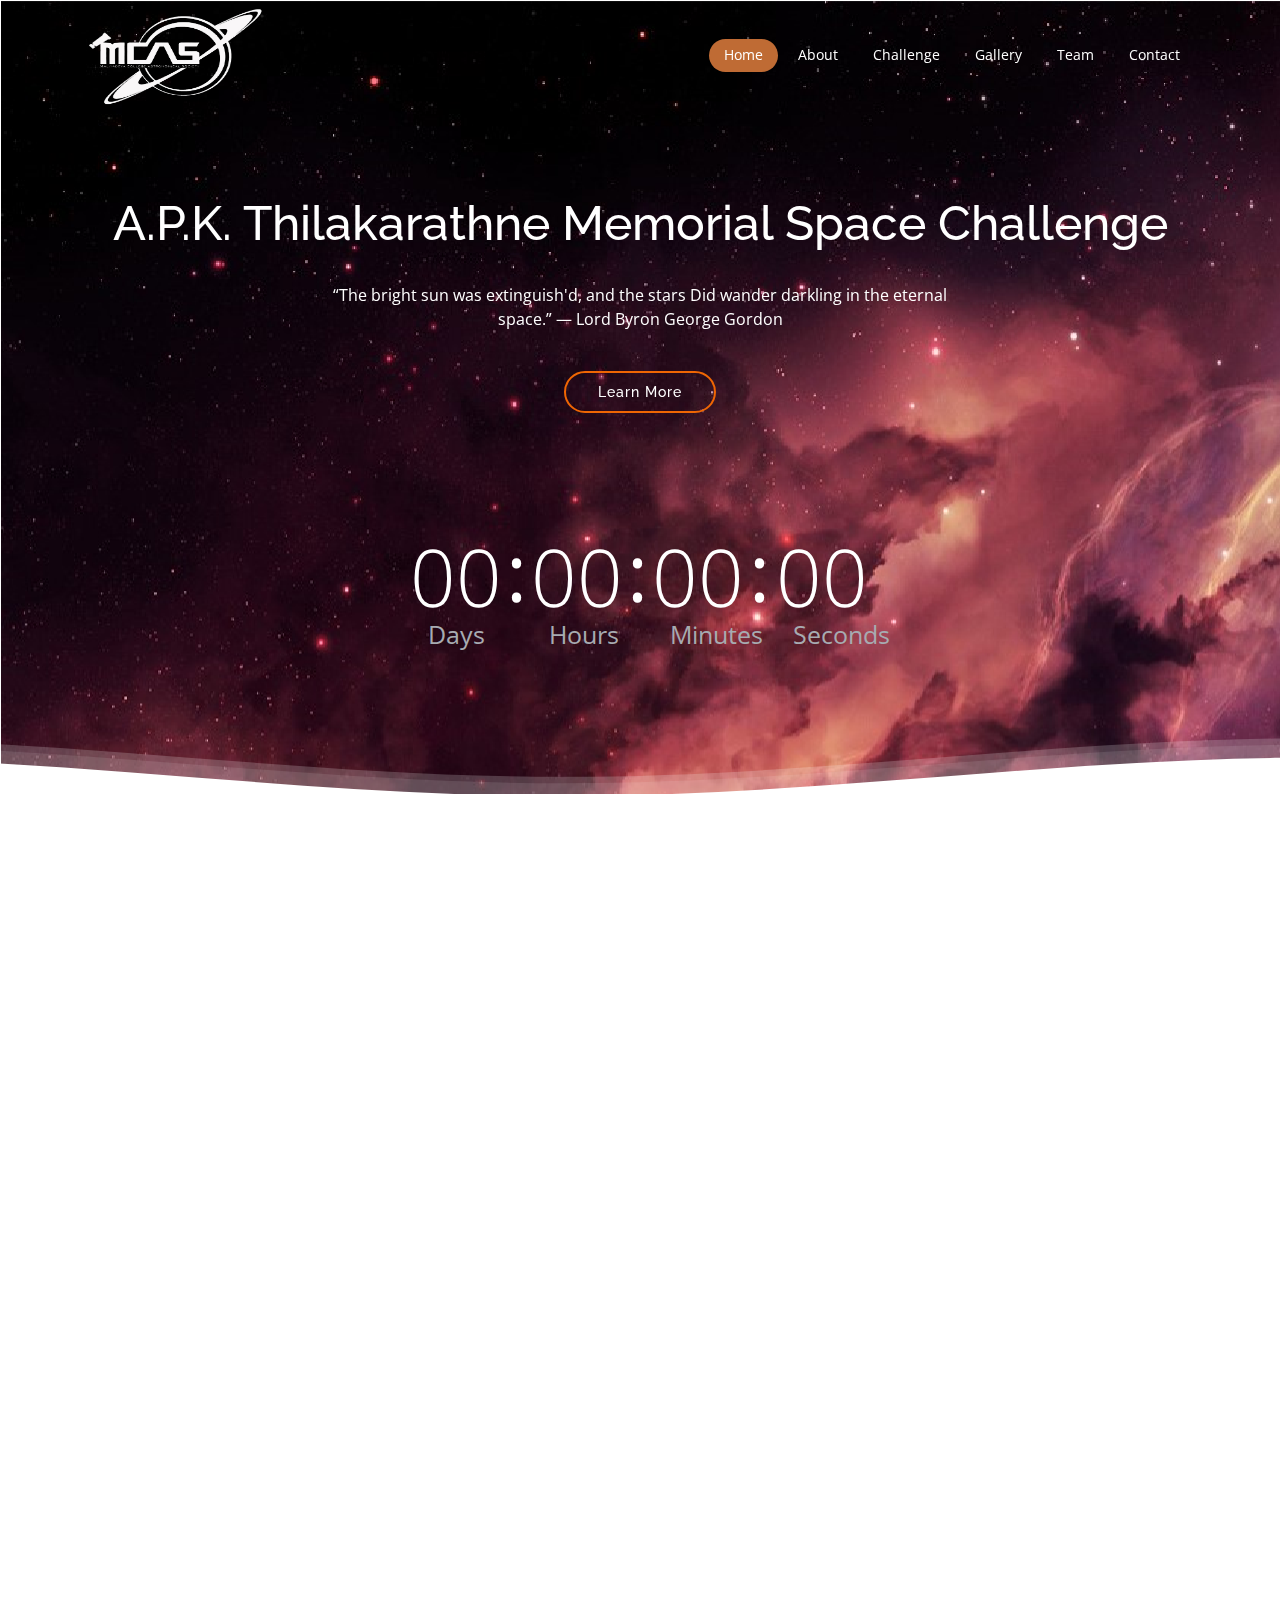
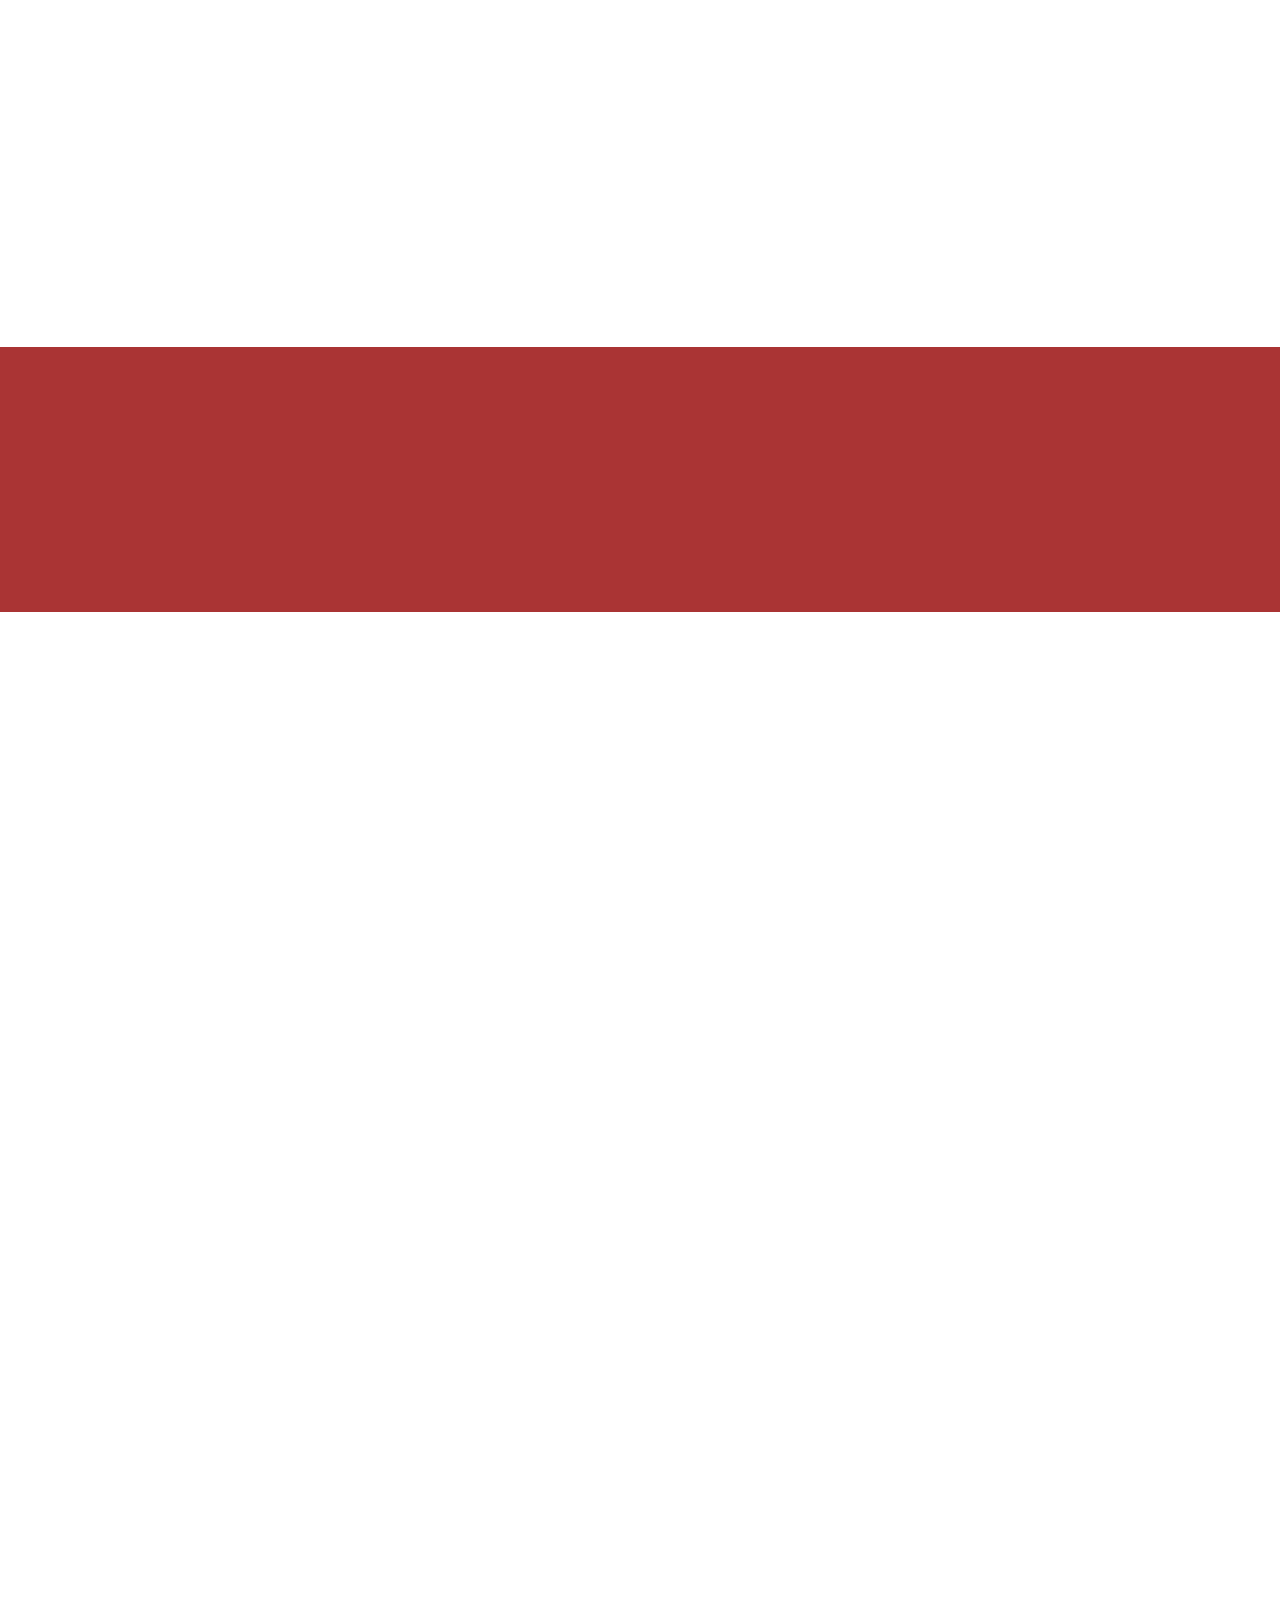
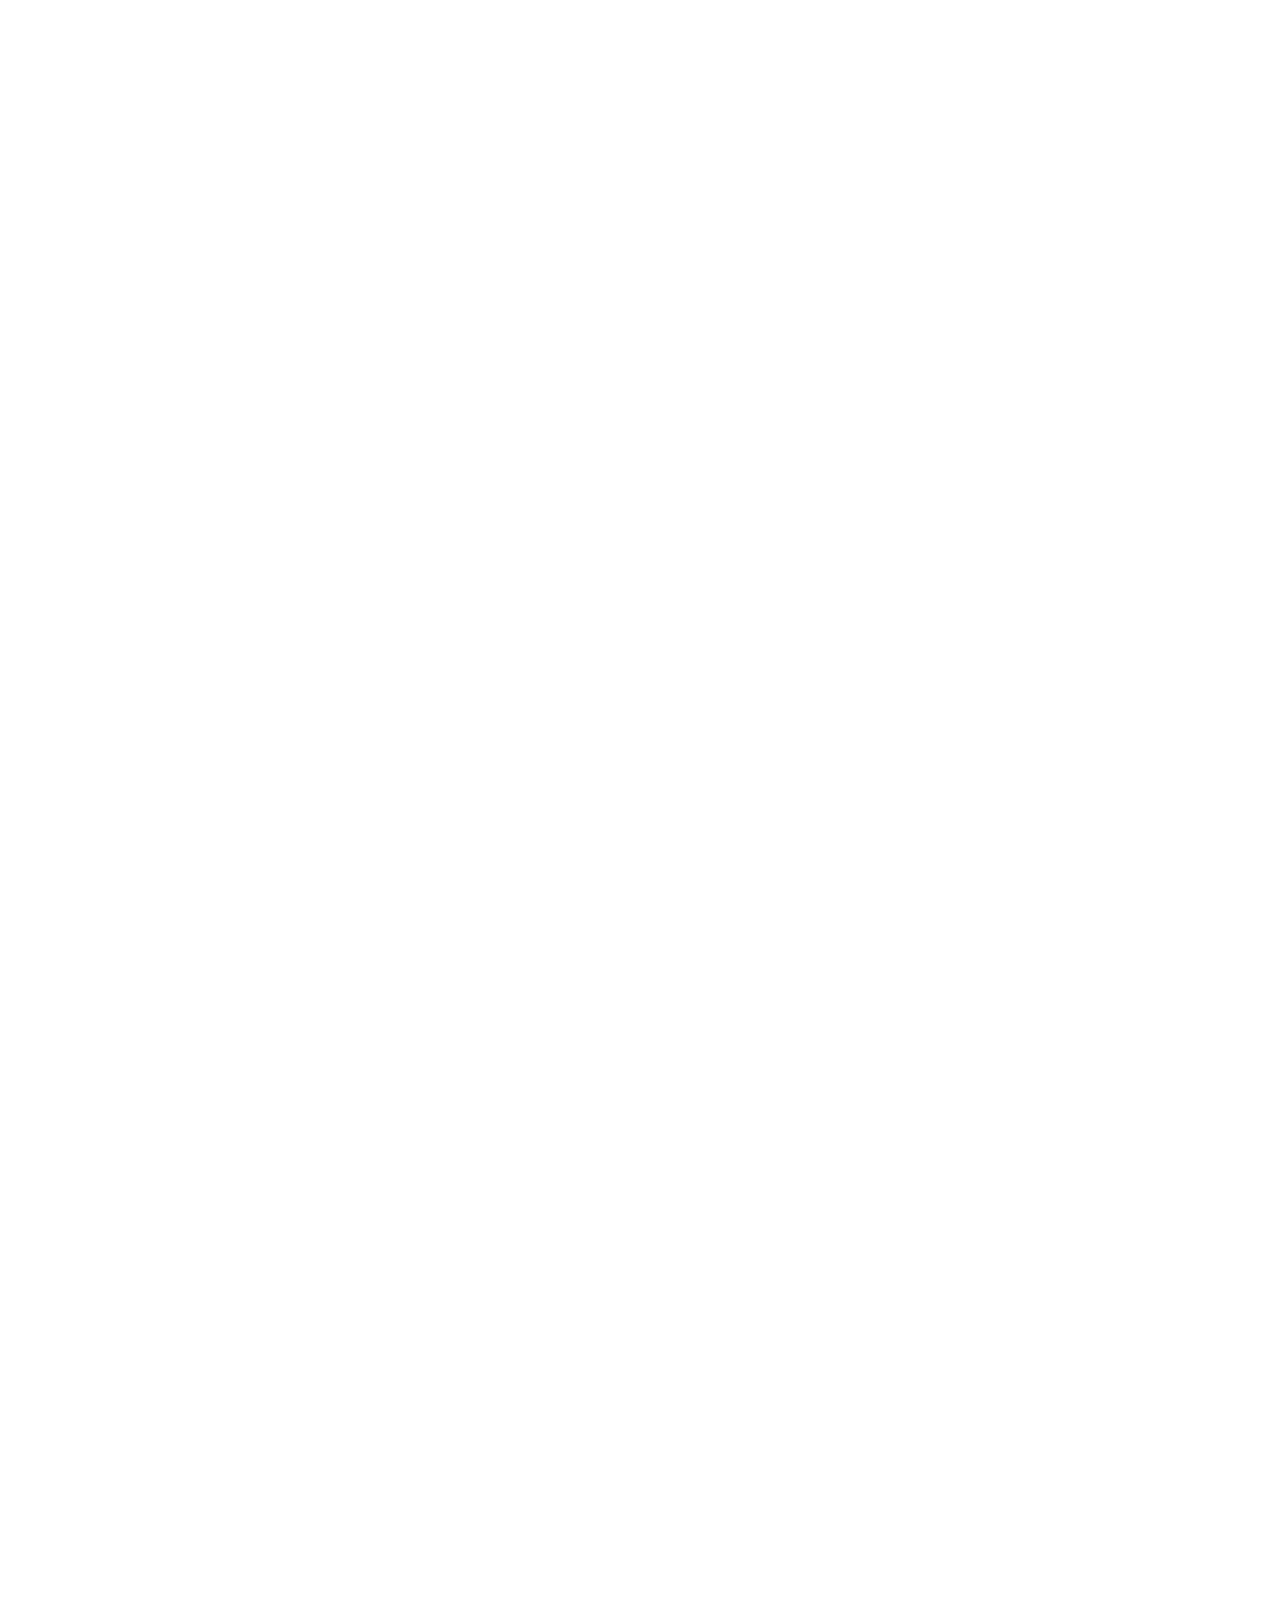
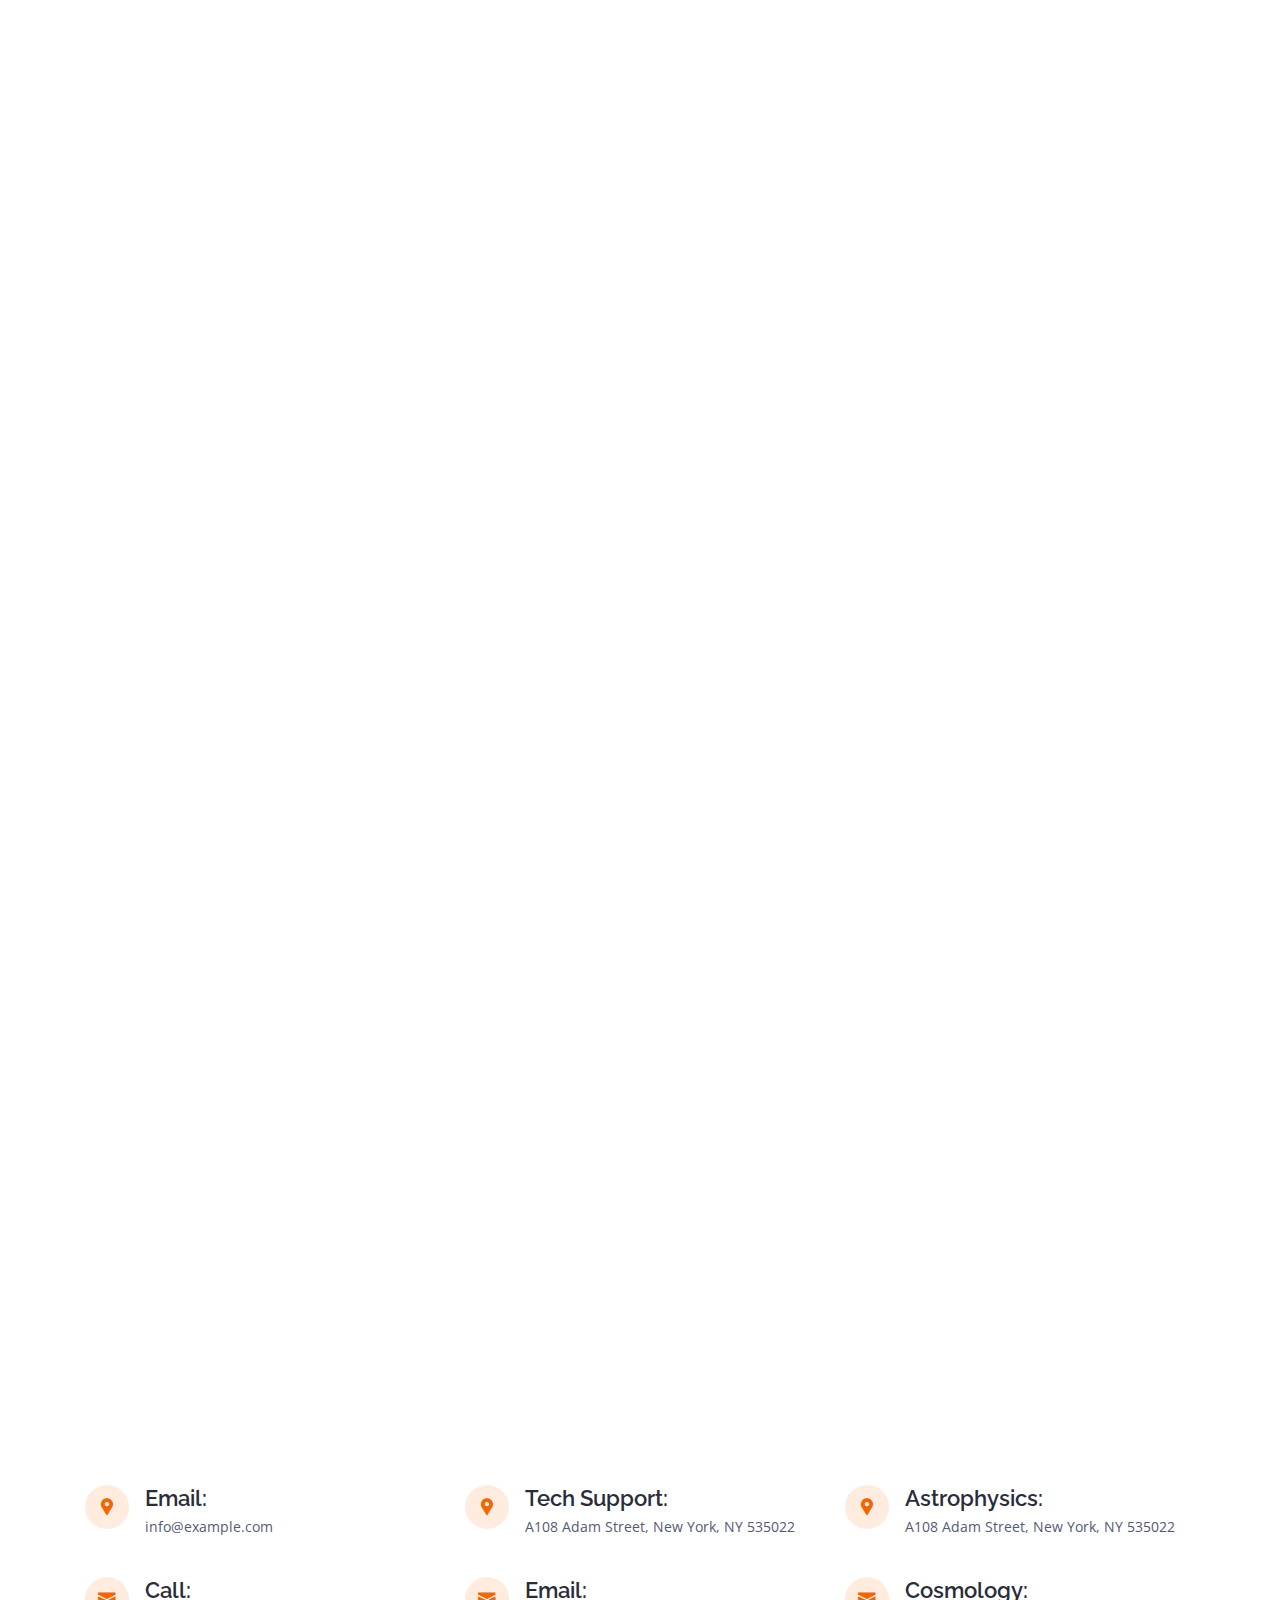
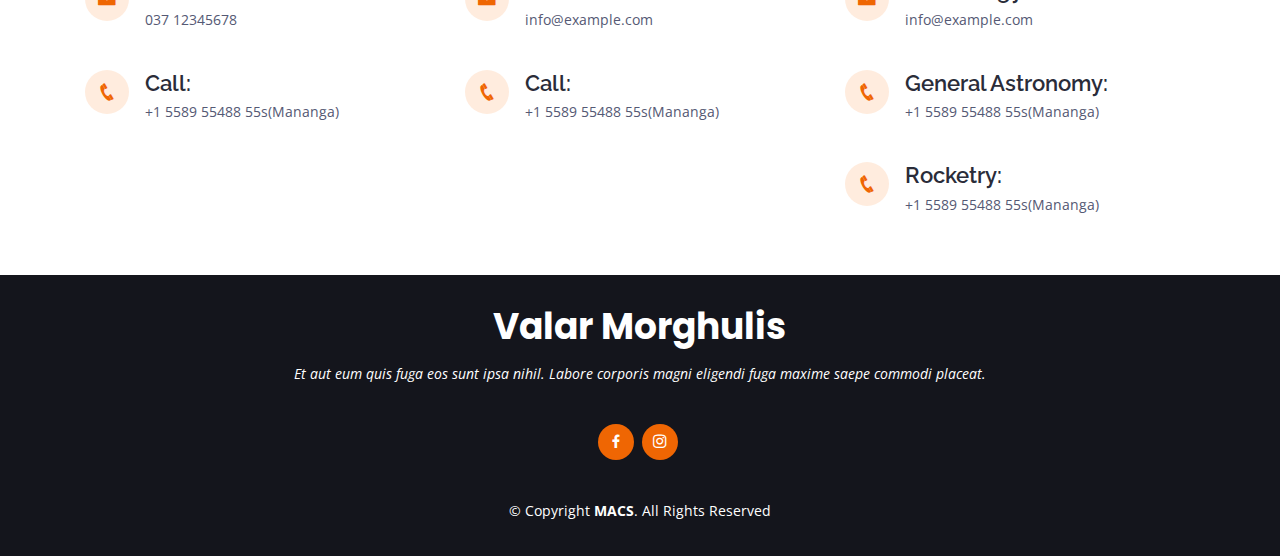
<file: index.html>
<!DOCTYPE html>
<html lang="en">

<head>
  <meta charset="utf-8">
  <meta content="width=device-width, initial-scale=1.0" name="viewport">
  
  <title>APK Thilakarathne Challenge Trophy</title>
  <meta content="" name="descriptison">
  <meta content="" name="keywords">

  <!-- Favicons -->
  <link href="assets/img/mcas_favicon.ico" rel="icon">
  <link href="assets/img/apple-touch-icon.png" rel="apple-touch-icon">

  <!-- Google Fonts -->
  <link href="https://fonts.googleapis.com/css?family=Open+Sans:300,300i,400,400i,600,600i,700,700i|Raleway:300,300i,400,400i,500,500i,600,600i,700,700i|Poppins:300,300i,400,400i,500,500i,600,600i,700,700i" rel="stylesheet">

  <!-- Vendor CSS Files -->
  <link href="assets/vendor/bootstrap/css/bootstrap.min.css" rel="stylesheet">
  <link href="assets/vendor/icofont/icofont.min.css" rel="stylesheet">
  <link href="assets/vendor/boxicons/css/boxicons.min.css" rel="stylesheet">
  <link href="assets/vendor/animate.css/animate.min.css" rel="stylesheet">
  <link href="assets/vendor/remixicon/remixicon.css" rel="stylesheet">
  <link href="assets/vendor/line-awesome/css/line-awesome.min.css" rel="stylesheet">
  <link href="assets/vendor/venobox/venobox.css" rel="stylesheet">
  <link href="assets/vendor/owl.carousel/assets/owl.carousel.min.css" rel="stylesheet">
  <link href="assets/vendor/aos/aos.css" rel="stylesheet">
  
  <!--link type="text/css" href="assets/css/countdownStyle.css" rel="stylesheet"-->
	<link type="text/css" href="assets/css/jquery.countdown.css?v=1.0.0.0" rel="stylesheet">
	<script src="assets/js/jquery-1.11.1.min.js"></script>
	<script type="text/javascript" src="assets/js/jquery.countdown.min.js?v=1.0.0.0"></script>


  <link href="assets/css/style.css" rel="stylesheet">
</head>

<body>

  <!-- ======= Header ======= -->
  <header id="header" class="fixed-top d-flex align-items-center  header-transparent ">
  
    <div class="container d-flex align-items-center">
      <br><br>
      <!--img height="120" width="120" src="assets/img/header/mcLogo_transparent.png"></img-->
      <img height="120" width="180" src="assets/img/header/mcasLogo_transparent.png" >
        
      <div class="logo mr-auto" >

        <!-- Uncomment below if you prefer to use an image logo -->
        <!-- <a href="index.html"><img src="assets/img/logo.png" alt="" class="img-fluid"></a>-->
      </div>

      <nav class="nav-menu d-none d-lg-block">
        <ul>
          <li class="active"><a href="index.html">Home</a></li>
          <li><a href="#about">About</a></li>
          <li><a href="#services">Challenge</a></li>
          <li><a href="#portfolio">Gallery</a></li>
          <li><a href="#team">Team</a></li>
          <li><a href="#contact">Contact</a></li>

        </ul>
      </nav><!-- .nav-menu -->

    </div>
  </header><!-- End Header -->

  <!-- ======= Hero Section ======= -->
  
  <section id="hero" class="d-flex flex-column justify-content-end align-items-center">
    <div id="heroCarousel" class="container carousel carousel-fade" data-ride="carousel">
      
      <!-- Slide 1 -->
      <div class="carousel-item active">
        <div class="carousel-container">
          <br><br><br>
          <h2 class="animated fadeInDown" >A.P.K. Thilakarathne Memorial Space Challenge </h2>

          <p class="animated fadeInUp"> “The bright sun was extinguish'd, and the stars
              Did wander darkling in the eternal space.”
                ― Lord Byron George Gordon</p>
          <a href="#services" class="btn-get-started animated fadeInUp scrollto">Learn More</a>
        </div>
       
        
      </div>
    </div>
    <ul id="examle" style="color: rgb(255, 255, 255);">

      <li><span class="days">00</span><p class="days_text" >Days</p></li>
      <li class="seperator">:</li>
      <li><span class="hours">00</span><p class="hours_text">Hours</p></li>
      <li class="seperator">:</li>
      <li><span class="minutes">00</span><p class="minutes_text">Minutes</p></li>
      <li class="seperator">:</li>
      <li><span class="seconds">00</span><p class="seconds_text">Seconds</p></li>
    </ul>
    <script type="text/javascript">
      $('#examle').countdown({
        date: '05/20/2020 19:49:00',
        offset: +5.5,
        day: 'Day',
        days: 'Days'
      }, function () {
        alert('Event Started!');
      });
      
    </script>
    
    <svg class="hero-waves" xmlns="http://www.w3.org/2000/svg" xmlns:xlink="http://www.w3.org/1999/xlink" viewBox="0 24 150 28 " preserveAspectRatio="none">
      <defs>
        <path id="wave-path" d="M-160 44c30 0 58-18 88-18s 58 18 88 18 58-18 88-18 58 18 88 18 v44h-352z">
      </defs>
      <g class="wave1">
        <use xlink:href="#wave-path" x="50" y="3" fill="rgba(255,255,255, .1)">
      </g>
      <g class="wave2">
        <use xlink:href="#wave-path" x="50" y="0" fill="rgba(255,255,255, .2)">
      </g>
      <g class="wave3">
        <use xlink:href="#wave-path" x="50" y="9" fill="#fff">
      </g>
    </svg>

  </section><!-- End Hero -->


  <main id="main">

    <!-- ======= About Section ======= -->
    <section id="about" class="about"  >
      <div class="container">

        <div class="section-title" data-aos="zoom-out">
          <h2>About</h2>
          <p>Who we are</p>
        </div>

        <div class="row content" data-aos="fade-up">
          <div class="col-lg-6">
            <p>
              Lorem ipsum dolor sit amet, consectetur adipiscing elit, sed do eiusmod tempor incididunt ut labore et dolore
              magna aliqua.
            </p>
            <ul>
              <li><i class="ri-check-double-line"></i> Ullamco laboris nisi ut aliquip ex ea commodo consequat</li>
              <li><i class="ri-check-double-line"></i> Duis aute irure dolor in reprehenderit in voluptate velit</li>
              <li><i class="ri-check-double-line"></i> Ullamco laboris nisi ut aliquip ex ea commodo consequat</li>
            </ul>
          </div>
          <div class="col-lg-6 pt-4 pt-lg-0">
            <p>
              Ullamco laboris nisi ut aliquip ex ea commodo consequat. Duis aute irure dolor in reprehenderit in voluptate
              velit esse cillum dolore eu fugiat nulla pariatur. Excepteur sint occaecat cupidatat non proident, sunt in
              culpa qui officia deserunt mollit anim id est laborum.
            </p>
            <a href="#" class="btn-learn-more">Learn More</a>
          </div>
        </div>

      </div>
    </section><!-- End About Section -->

    <!-- ======= Features Section ======= -->
    <section id="features" class="features">
      <div class="container">

        <ul class="nav nav-tabs row d-flex">
          <li class="nav-item col-3" data-aos="zoom-in">
            <a class="nav-link active show" data-toggle="tab" href="#tab-1">
              <i class="ri-number-1"></i>
              <h4 class="d-none d-lg-block">Sign Up for the Challenge</h4>
            </a>
          </li>
          <li class="nav-item col-3" data-aos="zoom-in" data-aos-delay="100">
            <a class="nav-link" data-toggle="tab" href="#tab-2">
              <i class="ri-number-2"></i>
              <h4 class="d-none d-lg-block">Wait for the Challenge</h4>
            </a>
          </li>
          <li class="nav-item col-3" data-aos="zoom-in" data-aos-delay="200">
            <a class="nav-link" data-toggle="tab" href="#tab-3">
              <i class="ri-number-3"></i>
              <h4 class="d-none d-lg-block">Join the Portal</h4>
            </a>
          </li>
          <li class="nav-item col-3" data-aos="zoom-in" data-aos-delay="300">
            <a class="nav-link" data-toggle="tab" href="#tab-4">
              <i class="ri-number-4"></i>
              <h4 class="d-none d-lg-block">Submit Answers before deadline</h4>
            </a>
          </li>
        </ul>

        <div class="tab-content" data-aos="fade-up">
          <div class="tab-pane active show" id="tab-1">
            <div class="row">
              <div class="col-lg-6 order-2 order-lg-1 mt-3 mt-lg-0">
                <h3>Voluptatem dignissimos provident quasi corporis voluptates sit assumenda.</h3>
                <p class="font-italic">
                  Lorem ipsum dolor sit amet, consectetur adipiscing elit, sed do eiusmod tempor incididunt ut labore et dolore
                  magna aliqua.
                </p>
                <ul>
                  <li><i class="ri-check-double-line"></i> Ullamco laboris nisi ut aliquip ex ea commodo consequat.</li>
                  <li><i class="ri-check-double-line"></i> Duis aute irure dolor in reprehenderit in voluptate velit.</li>
                  <li><i class="ri-check-double-line"></i> Ullamco laboris nisi ut aliquip ex ea commodo consequat. Duis aute irure dolor in reprehenderit in voluptate trideta storacalaperda mastiro dolore eu fugiat nulla pariatur.</li>
                </ul>
                <p>
                  Ullamco laboris nisi ut aliquip ex ea commodo consequat. Duis aute irure dolor in reprehenderit in voluptate
                  velit esse cillum dolore eu fugiat nulla pariatur. Excepteur sint occaecat cupidatat non proident, sunt in
                  culpa qui officia deserunt mollit anim id est laborum
                </p>
              </div>
              <div class="col-lg-6 order-1 order-lg-2 text-center">
                <img src="assets/img/features-1.png" alt="" class="img-fluid">
              </div>
            </div>
          </div>
          <div class="tab-pane" id="tab-2">
            <div class="row">
              <div class="col-lg-6 order-2 order-lg-1 mt-3 mt-lg-0">
                <h3>Neque exercitationem debitis soluta quos debitis quo mollitia officia est</h3>
                <p>
                  Ullamco laboris nisi ut aliquip ex ea commodo consequat. Duis aute irure dolor in reprehenderit in voluptate
                  velit esse cillum dolore eu fugiat nulla pariatur. Excepteur sint occaecat cupidatat non proident, sunt in
                  culpa qui officia deserunt mollit anim id est laborum
                </p>
                <p class="font-italic">
                  Lorem ipsum dolor sit amet, consectetur adipiscing elit, sed do eiusmod tempor incididunt ut labore et dolore
                  magna aliqua.
                </p>
                <ul>
                  <li><i class="ri-check-double-line"></i> Ullamco laboris nisi ut aliquip ex ea commodo consequat.</li>
                  <li><i class="ri-check-double-line"></i> Duis aute irure dolor in reprehenderit in voluptate velit.</li>
                  <li><i class="ri-check-double-line"></i> Provident mollitia neque rerum asperiores dolores quos qui a. Ipsum neque dolor voluptate nisi sed.</li>
                  <li><i class="ri-check-double-line"></i> Ullamco laboris nisi ut aliquip ex ea commodo consequat. Duis aute irure dolor in reprehenderit in voluptate trideta storacalaperda mastiro dolore eu fugiat nulla pariatur.</li>
                </ul>
              </div>
              <div class="col-lg-6 order-1 order-lg-2 text-center">
                <img src="assets/img/features-2.png" alt="" class="img-fluid">
              </div>
            </div>
          </div>
          <div class="tab-pane" id="tab-3">
            <div class="row">
              <div class="col-lg-6 order-2 order-lg-1 mt-3 mt-lg-0">
                <h3>Voluptatibus commodi ut accusamus ea repudiandae ut autem dolor ut assumenda</h3>
                <p>
                  Ullamco laboris nisi ut aliquip ex ea commodo consequat. Duis aute irure dolor in reprehenderit in voluptate
                  velit esse cillum dolore eu fugiat nulla pariatur. Excepteur sint occaecat cupidatat non proident, sunt in
                  culpa qui officia deserunt mollit anim id est laborum
                </p>
                <ul>
                  <li><i class="ri-check-double-line"></i> Ullamco laboris nisi ut aliquip ex ea commodo consequat.</li>
                  <li><i class="ri-check-double-line"></i> Duis aute irure dolor in reprehenderit in voluptate velit.</li>
                  <li><i class="ri-check-double-line"></i> Provident mollitia neque rerum asperiores dolores quos qui a. Ipsum neque dolor voluptate nisi sed.</li>
                </ul>
                <p class="font-italic">
                  Lorem ipsum dolor sit amet, consectetur adipiscing elit, sed do eiusmod tempor incididunt ut labore et dolore
                  magna aliqua.
                </p>
              </div>
              <div class="col-lg-6 order-1 order-lg-2 text-center">
                <img src="assets/img/features-3.png" alt="" class="img-fluid">
              </div>
            </div>
          </div>
          <div class="tab-pane" id="tab-4">
            <div class="row">
              <div class="col-lg-6 order-2 order-lg-1 mt-3 mt-lg-0">
                <h3>Omnis fugiat ea explicabo sunt dolorum asperiores sequi inventore rerum</h3>
                <p>
                  Ullamco laboris nisi ut aliquip ex ea commodo consequat. Duis aute irure dolor in reprehenderit in voluptate
                  velit esse cillum dolore eu fugiat nulla pariatur. Excepteur sint occaecat cupidatat non proident, sunt in
                  culpa qui officia deserunt mollit anim id est laborum
                </p>
                <p class="font-italic">
                  Lorem ipsum dolor sit amet, consectetur adipiscing elit, sed do eiusmod tempor incididunt ut labore et dolore
                  magna aliqua.
                </p>
                <ul>
                  <li><i class="ri-check-double-line"></i> Ullamco laboris nisi ut aliquip ex ea commodo consequat.</li>
                  <li><i class="ri-check-double-line"></i> Duis aute irure dolor in reprehenderit in voluptate velit.</li>
                  <li><i class="ri-check-double-line"></i> Ullamco laboris nisi ut aliquip ex ea commodo consequat. Duis aute irure dolor in reprehenderit in voluptate trideta storacalaperda mastiro dolore eu fugiat nulla pariatur.</li>
                </ul>
              </div>
              <div class="col-lg-6 order-1 order-lg-2 text-center">
                <img src="assets/img/features-4.png" alt="" class="img-fluid">
              </div>
            </div>
          </div>
        </div>

      </div>
    </section><!-- End Features Section -->

    <!-- ======= Cta Section ======= -->
    <section id="cta" class="cta">
      <div class="container">

        <div class="row" data-aos="zoom-out">
          <div class="col-lg-9 text-center text-lg-left">
            <h3>Call To Action</h3>
            <p> Duis aute irure dolor in reprehenderit in voluptate velit esse cillum dolore eu fugiat nulla pariatur. Excepteur sint occaecat cupidatat non proident, sunt in culpa qui officia deserunt mollit anim id est laborum.</p>
          </div>
          <div class="col-lg-3 cta-btn-container text-center">
            <a class="cta-btn align-middle" href="#">Call To Action</a>
          </div>
        </div>

      </div>
    </section><!-- End Cta Section -->

    <!-- ======= Services Section ======= -->
    <section id="services" class="services">
      <div class="container">

        <div class="section-title" data-aos="zoom-out">
          <h2>Challenge</h2>
          <p>What we do offer</p>
        </div>

        <div class="row">
          <div class="col-lg-4 col-md-6">
            <div class="icon-box" data-aos="zoom-in-left">
              <div class="icon"><i class="las la-basketball-ball" style="color: #ff689b;"></i></div>
              <h4 class="title"><a href="">Lorem Ipsum</a></h4>
              <p class="description">Voluptatum deleniti atque corrupti quos dolores et quas molestias excepturi sint occaecati cupiditate non provident</p>
            </div>
          </div>
          <div class="col-lg-4 col-md-6 mt-5 mt-md-0">
            <div class="icon-box" data-aos="zoom-in-left" data-aos-delay="100">
              <div class="icon"><i class="las la-book" style="color: #e9bf06;"></i></div>
              <h4 class="title"><a href="">Dolor Sitema</a></h4>
              <p class="description">Minim veniam, quis nostrud exercitation ullamco laboris nisi ut aliquip ex ea commodo consequat tarad limino ata</p>
            </div>
          </div>

          <div class="col-lg-4 col-md-6 mt-5 mt-lg-0 ">
            <div class="icon-box" data-aos="zoom-in-left" data-aos-delay="200">
              <div class="icon"><i class="las la-file-alt" style="color: #3fcdc7;"></i></div>
              <h4 class="title"><a href="">Sed ut perspiciatis</a></h4>
              <p class="description">Duis aute irure dolor in reprehenderit in voluptate velit esse cillum dolore eu fugiat nulla pariatur</p>
            </div>
          </div>
          <div class="col-lg-4 col-md-6 mt-5">
            <div class="icon-box" data-aos="zoom-in-left" data-aos-delay="300">
              <div class="icon"><i class="las la-tachometer-alt" style="color:#41cf2e;"></i></div>
              <h4 class="title"><a href="">Magni Dolores</a></h4>
              <p class="description">Excepteur sint occaecat cupidatat non proident, sunt in culpa qui officia deserunt mollit anim id est laborum</p>
            </div>
          </div>

          <div class="col-lg-4 col-md-6 mt-5">
            <div class="icon-box" data-aos="zoom-in-left" data-aos-delay="400">
              <div class="icon"><i class="las la-globe-americas" style="color: #d6ff22;"></i></div>
              <h4 class="title"><a href="">Nemo Enim</a></h4>
              <p class="description">At vero eos et accusamus et iusto odio dignissimos ducimus qui blanditiis praesentium voluptatum deleniti atque</p>
            </div>
          </div>
          <div class="col-lg-4 col-md-6 mt-5">
            <div class="icon-box" data-aos="zoom-in-left" data-aos-delay="500">
              <div class="icon"><i class="las la-clock" style="color: #4680ff;"></i></div>
              <h4 class="title"><a href="">Eiusmod Tempor</a></h4>
              <p class="description">Et harum quidem rerum facilis est et expedita distinctio. Nam libero tempore, cum soluta nobis est eligendi</p>
            </div>
          </div>
        </div>

      </div>
    </section><!-- End Services Section -->

    <!-- ======= Portfolio Section ======= -->
    <section id="portfolio" class="portfolio">
      <div class="container">

        <div class="section-title" data-aos="zoom-out">
          <h2>Gallery</h2>
          <p>Astrophotography</p>
        </div>

        <ul id="portfolio-flters" class="d-flex justify-content-end" data-aos="fade-up">
          <li data-filter="*" class="filter-active">All</li>
          <li data-filter=".filter-app">App</li>
          <li data-filter=".filter-card">Card</li>
          <li data-filter=".filter-web">Web</li>
        </ul>

        <div class="row portfolio-container" data-aos="fade-up">

          <div class="col-lg-4 col-md-6 portfolio-item filter-app">
            <div class="portfolio-img"><img src="assets/img/portfolio/portfolio-1.jpg" class="img-fluid" alt=""></div>
            <div class="portfolio-info">
              <h4>App 1</h4>
              <p>App</p>
              <a href="assets/img/portfolio/portfolio-1.jpg" data-gall="portfolioGallery" class="venobox preview-link" title="App 1"><i class="bx bx-plus"></i></a>
              <a href="portfolio-details.html" class="details-link" title="More Details"><i class="bx bx-link"></i></a>
            </div>
          </div>

          <div class="col-lg-4 col-md-6 portfolio-item filter-web">
            <div class="portfolio-img"><img src="assets/img/portfolio/portfolio-2.jpg" class="img-fluid" alt=""></div>
            <div class="portfolio-info">
              <h4>Web 3</h4>
              <p>Web</p>
              <a href="assets/img/portfolio/portfolio-2.jpg" data-gall="portfolioGallery" class="venobox preview-link" title="Web 3"><i class="bx bx-plus"></i></a>
              <a href="portfolio-details.html" class="details-link" title="More Details"><i class="bx bx-link"></i></a>
            </div>
          </div>

          <div class="col-lg-4 col-md-6 portfolio-item filter-app">
            <div class="portfolio-img"><img src="assets/img/portfolio/portfolio-3.jpg" class="img-fluid" alt=""></div>
            <div class="portfolio-info">
              <h4>App 2</h4>
              <p>App</p>
              <a href="assets/img/portfolio/portfolio-3.jpg" data-gall="portfolioGallery" class="venobox preview-link" title="App 2"><i class="bx bx-plus"></i></a>
              <a href="portfolio-details.html" class="details-link" title="More Details"><i class="bx bx-link"></i></a>
            </div>
          </div>

          <div class="col-lg-4 col-md-6 portfolio-item filter-card">
            <div class="portfolio-img"><img src="assets/img/portfolio/portfolio-4.jpg" class="img-fluid" alt=""></div>
            <div class="portfolio-info">
              <h4>Card 2</h4>
              <p>Card</p>
              <a href="assets/img/portfolio/portfolio-4.jpg" data-gall="portfolioGallery" class="venobox preview-link" title="Card 2"><i class="bx bx-plus"></i></a>
              <a href="portfolio-details.html" class="details-link" title="More Details"><i class="bx bx-link"></i></a>
            </div>
          </div>

          <div class="col-lg-4 col-md-6 portfolio-item filter-web">
            <div class="portfolio-img"><img src="assets/img/portfolio/portfolio-5.jpg" class="img-fluid" alt=""></div>
            <div class="portfolio-info">
              <h4>Web 2</h4>
              <p>Web</p>
              <a href="assets/img/portfolio/portfolio-5.jpg" data-gall="portfolioGallery" class="venobox preview-link" title="Web 2"><i class="bx bx-plus"></i></a>
              <a href="portfolio-details.html" class="details-link" title="More Details"><i class="bx bx-link"></i></a>
            </div>
          </div>

          <div class="col-lg-4 col-md-6 portfolio-item filter-app">
            <div class="portfolio-img"><img src="assets/img/portfolio/portfolio-6.jpg" class="img-fluid" alt=""></div>
            <div class="portfolio-info">
              <h4>App 3</h4>
              <p>App</p>
              <a href="assets/img/portfolio/portfolio-6.jpg" data-gall="portfolioGallery" class="venobox preview-link" title="App 3"><i class="bx bx-plus"></i></a>
              <a href="portfolio-details.html" class="details-link" title="More Details"><i class="bx bx-link"></i></a>
            </div>
          </div>

          <div class="col-lg-4 col-md-6 portfolio-item filter-card">
            <div class="portfolio-img"><img src="assets/img/portfolio/portfolio-7.jpg" class="img-fluid" alt=""></div>
            <div class="portfolio-info">
              <h4>Card 1</h4>
              <p>Card</p>
              <a href="assets/img/portfolio/portfolio-7.jpg" data-gall="portfolioGallery" class="venobox preview-link" title="Card 1"><i class="bx bx-plus"></i></a>
              <a href="portfolio-details.html" class="details-link" title="More Details"><i class="bx bx-link"></i></a>
            </div>
          </div>

          <div class="col-lg-4 col-md-6 portfolio-item filter-card">
            <div class="portfolio-img"><img src="assets/img/portfolio/portfolio-8.jpg" class="img-fluid" alt=""></div>
            <div class="portfolio-info">
              <h4>Card 3</h4>
              <p>Card</p>
              <a href="assets/img/portfolio/portfolio-8.jpg" data-gall="portfolioGallery" class="venobox preview-link" title="Card 3"><i class="bx bx-plus"></i></a>
              <a href="portfolio-details.html" class="details-link" title="More Details"><i class="bx bx-link"></i></a>
            </div>
          </div>

          <div class="col-lg-4 col-md-6 portfolio-item filter-web">
            <div class="portfolio-img"><img src="assets/img/portfolio/portfolio-9.jpg" class="img-fluid" alt=""></div>
            <div class="portfolio-info">
              <h4>Web 3</h4>
              <p>Web</p>
              <a href="assets/img/portfolio/portfolio-9.jpg" data-gall="portfolioGallery" class="venobox preview-link" title="Web 3"><i class="bx bx-plus"></i></a>
              <a href="portfolio-details.html" class="details-link" title="More Details"><i class="bx bx-link"></i></a>
            </div>
          </div>

        </div>

      </div>
    </section><!-- End Portfolio Section -->

    <!-- ======= Testimonials Section ======= -->
    <section id="testimonials" class="testimonials">
      <div class="container">

        <div class="section-title" data-aos="zoom-out">
          <h2>Testimonials</h2>
          <p>What they are saying about us</p>
        </div>

        <div class="owl-carousel testimonials-carousel" data-aos="fade-up">

          <div class="testimonial-item">
            <p>
              <i class="bx bxs-quote-alt-left quote-icon-left"></i>
              Proin iaculis purus consequat sem cure digni ssim donec porttitora entum suscipit rhoncus. Accusantium quam, ultricies eget id, aliquam eget nibh et. Maecen aliquam, risus at semper.
              <i class="bx bxs-quote-alt-right quote-icon-right"></i>
            </p>
            <img src="assets/img/testimonials/testimonials-1.jpg" class="testimonial-img" alt="">
            <h3>Saul Goodman</h3>
            <h4>Ceo &amp; Founder</h4>
          </div>

          <div class="testimonial-item">
            <p>
              <i class="bx bxs-quote-alt-left quote-icon-left"></i>
              Export tempor illum tamen malis malis eram quae irure esse labore quem cillum quid cillum eram malis quorum velit fore eram velit sunt aliqua noster fugiat irure amet legam anim culpa.
              <i class="bx bxs-quote-alt-right quote-icon-right"></i>
            </p>
            <img src="assets/img/testimonials/testimonials-2.jpg" class="testimonial-img" alt="">
            <h3>Sara Wilsson</h3>
            <h4>Designer</h4>
          </div>

          <div class="testimonial-item">
            <p>
              <i class="bx bxs-quote-alt-left quote-icon-left"></i>
              Enim nisi quem export duis labore cillum quae magna enim sint quorum nulla quem veniam duis minim tempor labore quem eram duis noster aute amet eram fore quis sint minim.
              <i class="bx bxs-quote-alt-right quote-icon-right"></i>
            </p>
            <img src="assets/img/testimonials/testimonials-3.jpg" class="testimonial-img" alt="">
            <h3>Jena Karlis</h3>
            <h4>Store Owner</h4>
          </div>

          <div class="testimonial-item">
            <p>
              <i class="bx bxs-quote-alt-left quote-icon-left"></i>
              Fugiat enim eram quae cillum dolore dolor amet nulla culpa multos export minim fugiat minim velit minim dolor enim duis veniam ipsum anim magna sunt elit fore quem dolore labore illum veniam.
              <i class="bx bxs-quote-alt-right quote-icon-right"></i>
            </p>
            <img src="assets/img/testimonials/testimonials-4.jpg" class="testimonial-img" alt="">
            <h3>Matt Brandon</h3>
            <h4>Freelancer</h4>
          </div>

          <div class="testimonial-item">
            <p>
              <i class="bx bxs-quote-alt-left quote-icon-left"></i>
              Quis quorum aliqua sint quem legam fore sunt eram irure aliqua veniam tempor noster veniam enim culpa labore duis sunt culpa nulla illum cillum fugiat legam esse veniam culpa fore nisi cillum quid.
              <i class="bx bxs-quote-alt-right quote-icon-right"></i>
            </p>
            <img src="assets/img/testimonials/testimonials-5.jpg" class="testimonial-img" alt="">
            <h3>John Larson</h3>
            <h4>Entrepreneur</h4>
          </div>

        </div>

      </div>
    </section><!-- End Testimonials Section -->

    
    <!-- ======= F.A.Q Section ======= -->
    <section id="faq" class="faq">
      <div class="container">

        <div class="section-title" data-aos="zoom-out">
          <h2>F.A.Q</h2>
          <p>Frequently Asked Questions</p>
        </div>

        <ul class="faq-list">

          <li data-aos="fade-up" data-aos-delay="100">
            <a data-toggle="collapse" class="" href="#faq1">Non consectetur a erat nam at lectus urna duis? <i class="icofont-simple-up"></i></a>
            <div id="faq1" class="collapse show" data-parent=".faq-list">
              <p>
                Feugiat pretium nibh ipsum consequat. Tempus iaculis urna id volutpat lacus laoreet non curabitur gravida. Venenatis lectus magna fringilla urna porttitor rhoncus dolor purus non.
              </p>
            </div>
          </li>

          <li data-aos="fade-up" data-aos-delay="200">
            <a data-toggle="collapse" href="#faq2" class="collapsed">Feugiat scelerisque varius morbi enim nunc faucibus a pellentesque? <i class="icofont-simple-up"></i></a>
            <div id="faq2" class="collapse" data-parent=".faq-list">
              <p>
                Dolor sit amet consectetur adipiscing elit pellentesque habitant morbi. Id interdum velit laoreet id donec ultrices. Fringilla phasellus faucibus scelerisque eleifend donec pretium. Est pellentesque elit ullamcorper dignissim. Mauris ultrices eros in cursus turpis massa tincidunt dui.
              </p>
            </div>
          </li>

          <li data-aos="fade-up" data-aos-delay="300">
            <a data-toggle="collapse" href="#faq3" class="collapsed">Dolor sit amet consectetur adipiscing elit pellentesque habitant morbi? <i class="icofont-simple-up"></i></a>
            <div id="faq3" class="collapse" data-parent=".faq-list">
              <p>
                Eleifend mi in nulla posuere sollicitudin aliquam ultrices sagittis orci. Faucibus pulvinar elementum integer enim. Sem nulla pharetra diam sit amet nisl suscipit. Rutrum tellus pellentesque eu tincidunt. Lectus urna duis convallis convallis tellus. Urna molestie at elementum eu facilisis sed odio morbi quis
              </p>
            </div>
          </li>

          <li data-aos="fade-up" data-aos-delay="400">
            <a data-toggle="collapse" href="#faq4" class="collapsed">Ac odio tempor orci dapibus. Aliquam eleifend mi in nulla? <i class="icofont-simple-up"></i></a>
            <div id="faq4" class="collapse" data-parent=".faq-list">
              <p>
                Dolor sit amet consectetur adipiscing elit pellentesque habitant morbi. Id interdum velit laoreet id donec ultrices. Fringilla phasellus faucibus scelerisque eleifend donec pretium. Est pellentesque elit ullamcorper dignissim. Mauris ultrices eros in cursus turpis massa tincidunt dui.
              </p>
            </div>
          </li>

          <li data-aos="fade-up" data-aos-delay="500">
            <a data-toggle="collapse" href="#faq5" class="collapsed">Tempus quam pellentesque nec nam aliquam sem et tortor consequat? <i class="icofont-simple-up"></i></a>
            <div id="faq5" class="collapse" data-parent=".faq-list">
              <p>
                Molestie a iaculis at erat pellentesque adipiscing commodo. Dignissim suspendisse in est ante in. Nunc vel risus commodo viverra maecenas accumsan. Sit amet nisl suscipit adipiscing bibendum est. Purus gravida quis blandit turpis cursus in
              </p>
            </div>
          </li>

          <li data-aos="fade-up" data-aos-delay="600">
            <a data-toggle="collapse" href="#faq6" class="collapsed">Tortor vitae purus faucibus ornare. Varius vel pharetra vel turpis nunc eget lorem dolor? <i class="icofont-simple-up"></i></a>
            <div id="faq6" class="collapse" data-parent=".faq-list">
              <p>
                Laoreet sit amet cursus sit amet dictum sit amet justo. Mauris vitae ultricies leo integer malesuada nunc vel. Tincidunt eget nullam non nisi est sit amet. Turpis nunc eget lorem dolor sed. Ut venenatis tellus in metus vulputate eu scelerisque. Pellentesque diam volutpat commodo sed egestas egestas fringilla phasellus faucibus. Nibh tellus molestie nunc non blandit massa enim nec.
              </p>
            </div>
          </li>

        </ul>

      </div>
    </section><!-- End F.A.Q Section -->

    <!-- ======= Team Section ======= -->
    <section id="team" class="team">
      <div class="container">

        <div class="section-title" data-aos="zoom-out">
          <h2>Team</h2>
          <p>Our Hardworking Team</p>
        </div>

        <div class="row">

          <div class="col-lg-3 col-md-6 d-flex align-items-stretch">
            <div class="member" data-aos="fade-up">
              <div class="member-img">
                <img src="assets/img/team/team-1.jpg" class="img-fluid" alt="">
                <div class="social">
                  <a href=""><i class="icofont-twitter"></i></a>
                  <a href=""><i class="icofont-facebook"></i></a>
                  <a href=""><i class="icofont-instagram"></i></a>
                  <a href=""><i class="icofont-linkedin"></i></a>
                </div>
              </div>
              <div class="member-info">
                <h4>Walter White</h4>
                <span>Chief Executive Officer</span>
              </div>
            </div>
          </div>

          <div class="col-lg-3 col-md-6 d-flex align-items-stretch">
            <div class="member" data-aos="fade-up" data-aos-delay="100">
              <div class="member-img">
                <img src="assets/img/team/team-2.jpg" class="img-fluid" alt="">
                <div class="social">
                  <a href=""><i class="icofont-twitter"></i></a>
                  <a href=""><i class="icofont-facebook"></i></a>
                  <a href=""><i class="icofont-instagram"></i></a>
                  <a href=""><i class="icofont-linkedin"></i></a>
                </div>
              </div>
              <div class="member-info">
                <h4>Sarah Jhonson</h4>
                <span>Product Manager</span>
              </div>
            </div>
          </div>

          <div class="col-lg-3 col-md-6 d-flex align-items-stretch">
            <div class="member" data-aos="fade-up" data-aos-delay="200">
              <div class="member-img">
                <img src="assets/img/team/team-3.jpg" class="img-fluid" alt="">
                <div class="social">
                  <a href=""><i class="icofont-twitter"></i></a>
                  <a href=""><i class="icofont-facebook"></i></a>
                  <a href=""><i class="icofont-instagram"></i></a>
                  <a href=""><i class="icofont-linkedin"></i></a>
                </div>
              </div>
              <div class="member-info">
                <h4>William Anderson</h4>
                <span>CTO</span>
              </div>
            </div>
          </div>

          <div class="col-lg-3 col-md-6 d-flex align-items-stretch">
            <div class="member" data-aos="fade-up" data-aos-delay="300">
              <div class="member-img">
                <img src="assets/img/team/team-4.jpg" class="img-fluid" alt="">
                <div class="social">
                  <a href=""><i class="icofont-twitter"></i></a>
                  <a href=""><i class="icofont-facebook"></i></a>
                  <a href=""><i class="icofont-instagram"></i></a>
                  <a href=""><i class="icofont-linkedin"></i></a>
                </div>
              </div>
              <div class="member-info">
                <h4>Amanda Jepson</h4>
                <span>Accountant</span>
              </div>
            </div>
          </div>

        </div>

      </div>
    </section><!-- End Team Section -->

    <!-- ======= Contact Section ======= -->
    <section id="contact" class="contact">
      <div class="container">

        <div class="section-title" data-aos="zoom-out">
          <h2>Got anything to ask?</h2>
          <p>Contact Us</p>
        </div>
        <div class="row">
          <div class="col">
              <div class="info">
                <div class="address">
                  <i class="icofont-google-map"></i>
                  <h4>Email:</h4>
                  <p>info@example.com</p>                
                </div>
  
                <div class="email">
                  <i class="icofont-envelope"></i>
                  <h4>Call:</h4>
                  <p>037 12345678</p>
                </div>
  
                <div class="phone">
                  <i class="icofont-phone"></i>
                  <h4>Call:</h4>
                  <p>+1 5589 55488 55s(Mananga)</p>
                </div>
              </div>
          </div>
          <div class="col">
            <div class="info">
              <div class="address">
                <i class="icofont-google-map"></i>
                <h4>Tech Support:</h4>
                <p>A108 Adam Street, New York, NY 535022</p>
              </div>

              <div class="email">
                <i class="icofont-envelope"></i>
                <h4>Email:</h4>
                <p>info@example.com</p>
              </div>

              <div class="phone">
                <i class="icofont-phone"></i>
                <h4>Call:</h4>
                <p>+1 5589 55488 55s(Mananga)</p>
              </div>
            </div>
        </div>
          <div class="col">
              <div class="info">
                <div class="address">
                  <i class="icofont-google-map"></i>
                  <h4>Astrophysics:</h4>
                  <p>A108 Adam Street, New York, NY 535022</p>
                </div>
  
                <div class="email">
                  <i class="icofont-envelope"></i>
                  <h4>Cosmology:</h4>
                  <p>info@example.com</p>
                </div>
  
                <div class="phone">
                  <i class="icofont-phone"></i>
                  <h4>General Astronomy:</h4>
                  <p>+1 5589 55488 55s(Mananga)</p>
                </div>
                <div class="phone">
                  <i class="icofont-phone"></i>
                  <h4>Rocketry:</h4>
                  <p>+1 5589 55488 55s(Mananga)</p>
                </div>
  

            </div>

          </div>
        </div>
          

        </div>

      </div>
    </section><!-- End Contact Section -->

  </main><!-- End #main -->

  <!-- ======= Footer ======= -->
  <footer id="footer">
    <div class="container">
      <h3>Valar Morghulis</h3>
      <p>Et aut eum quis fuga eos sunt ipsa nihil. Labore corporis magni eligendi fuga maxime saepe commodi placeat.</p>
      <div class="social-links">

        <a href="https://www.facebook.com/mcasdevans/" class="facebook"><i class="bx bxl-facebook"></i></a>
        <a href=https://www.instagram.com/maliyadevaastro/#" class="instagram"><i class="bx bxl-instagram"></i></a>

      </div>
      <div class="copyright">
        &copy; Copyright <strong><span>MACS</span></strong>. All Rights Reserved
      </div>

      
    </div>
  </footer><!-- End Footer -->

  <a href="#" class="back-to-top"><i class="ri-arrow-up-line"></i></a>

  <!-- Vendor JS Files -->
  <script src="assets/vendor/jquery/jquery.min.js"></script>
  <script src="assets/vendor/bootstrap/js/bootstrap.bundle.min.js"></script>
  <script src="assets/vendor/jquery.easing/jquery.easing.min.js"></script>
  <script src="assets/vendor/php-email-form/validate.js"></script>
  <script src="assets/vendor/isotope-layout/isotope.pkgd.min.js"></script>
  <script src="assets/vendor/venobox/venobox.min.js"></script>
  <script src="assets/vendor/owl.carousel/owl.carousel.min.js"></script>
  <script src="assets/vendor/aos/aos.js"></script>

  <!-- Template Main JS File -->
  <script src="assets/js/main.js"></script>

</body>

</html>
</file>
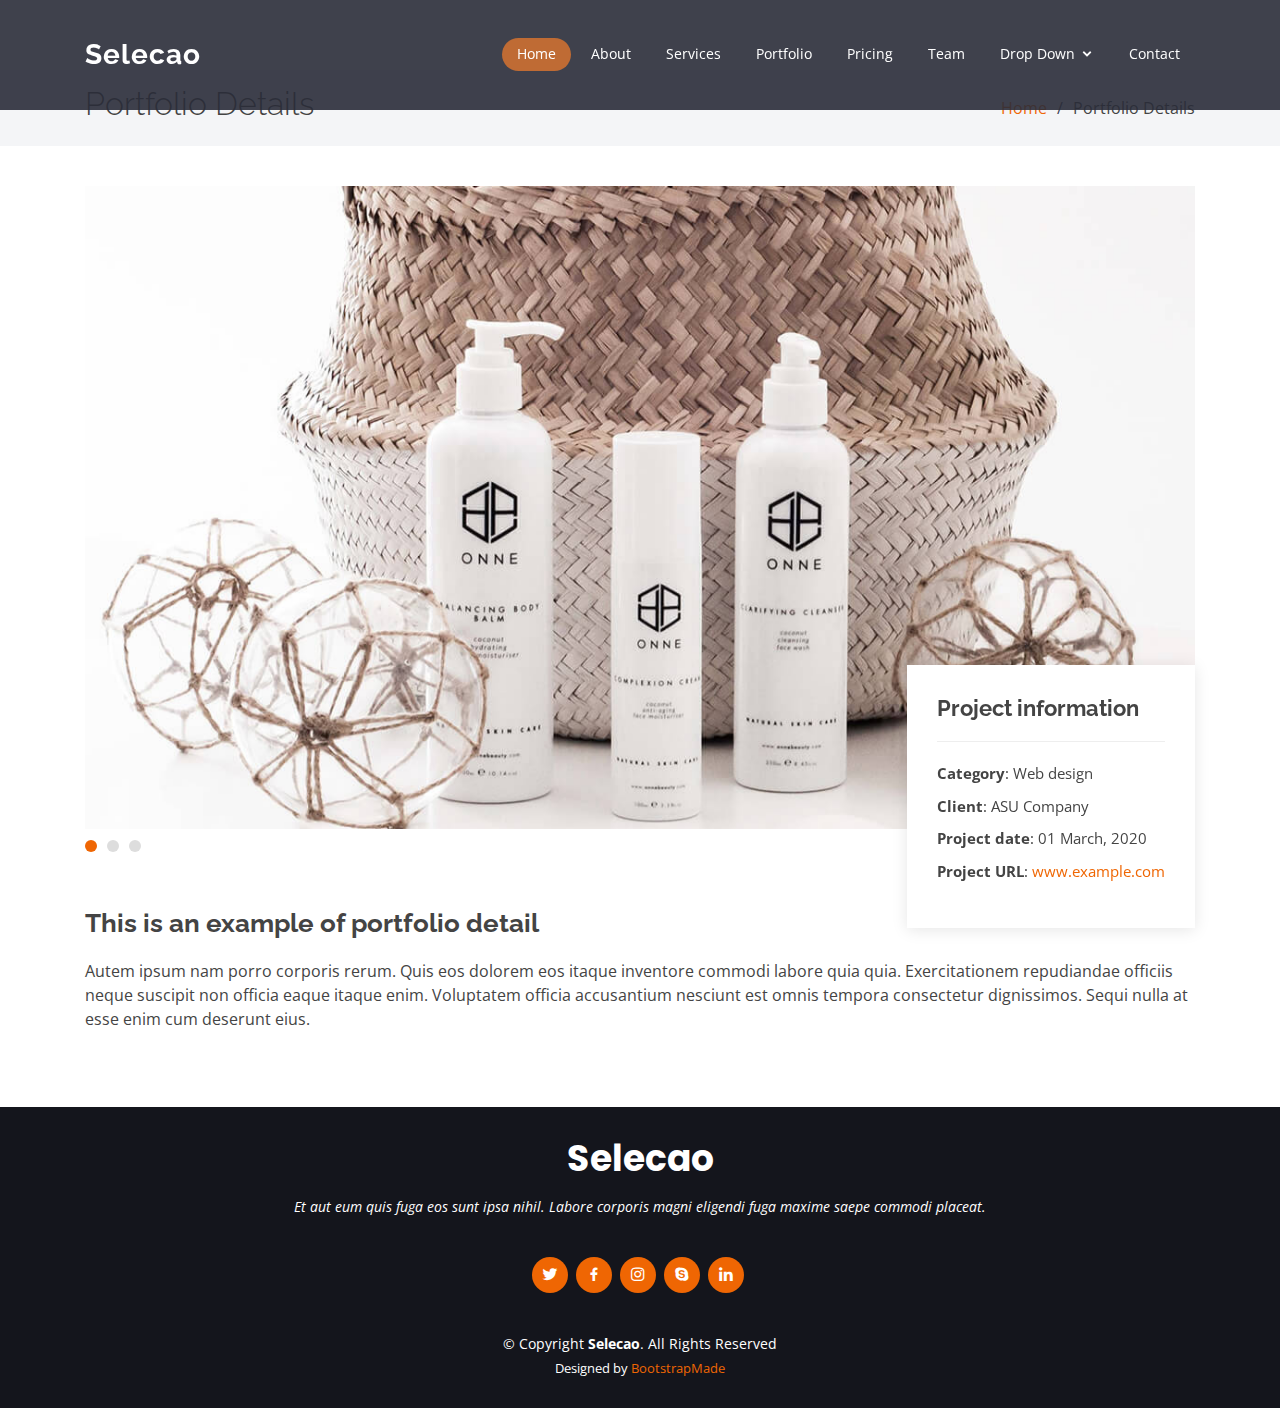
<file: portfolio-details.html>
<!DOCTYPE html>
<html lang="en">

<head>
  <meta charset="utf-8">
  <meta content="width=device-width, initial-scale=1.0" name="viewport">

  <title>Portfolio Details - Selecao Bootstrap Template</title>
  <meta content="" name="descriptison">
  <meta content="" name="keywords">

  <!-- Favicons -->
  <link href="assets/img/favicon.png" rel="icon">
  <link href="assets/img/apple-touch-icon.png" rel="apple-touch-icon">

  <!-- Google Fonts -->
  <link href="https://fonts.googleapis.com/css?family=Open+Sans:300,300i,400,400i,600,600i,700,700i|Raleway:300,300i,400,400i,500,500i,600,600i,700,700i|Poppins:300,300i,400,400i,500,500i,600,600i,700,700i" rel="stylesheet">

  <!-- Vendor CSS Files -->
  <link href="assets/vendor/bootstrap/css/bootstrap.min.css" rel="stylesheet">
  <link href="assets/vendor/icofont/icofont.min.css" rel="stylesheet">
  <link href="assets/vendor/boxicons/css/boxicons.min.css" rel="stylesheet">
  <link href="assets/vendor/animate.css/animate.min.css" rel="stylesheet">
  <link href="assets/vendor/remixicon/remixicon.css" rel="stylesheet">
  <link href="assets/vendor/line-awesome/css/line-awesome.min.css" rel="stylesheet">
  <link href="assets/vendor/venobox/venobox.css" rel="stylesheet">
  <link href="assets/vendor/owl.carousel/assets/owl.carousel.min.css" rel="stylesheet">
  <link href="assets/vendor/aos/aos.css" rel="stylesheet">

  <!-- Template Main CSS File -->
  <link href="assets/css/style.css" rel="stylesheet">

  <!-- =======================================================
  * Template Name: Selecao - v2.1.0
  * Template URL: https://bootstrapmade.com/selecao-bootstrap-template/
  * Author: BootstrapMade.com
  * License: https://bootstrapmade.com/license/
  ======================================================== -->
</head>

<body>

  <!-- ======= Header ======= -->
  <header id="header" class="fixed-top d-flex align-items-center ">
    <div class="container d-flex align-items-center">

      <div class="logo mr-auto">
        <h1 class="text-light"><a href="index.html">Selecao</a></h1>
        <!-- Uncomment below if you prefer to use an image logo -->
        <!-- <a href="index.html"><img src="assets/img/logo.png" alt="" class="img-fluid"></a>-->
      </div>

      <nav class="nav-menu d-none d-lg-block">
        <ul>
          <li class="active"><a href="index.html">Home</a></li>
          <li><a href="#about">About</a></li>
          <li><a href="#services">Services</a></li>
          <li><a href="#portfolio">Portfolio</a></li>
          <li><a href="#pricing">Pricing</a></li>
          <li><a href="#team">Team</a></li>
          <li class="drop-down"><a href="">Drop Down</a>
            <ul>
              <li><a href="#">Drop Down 1</a></li>
              <li class="drop-down"><a href="#">Drop Down 2</a>
                <ul>
                  <li><a href="#">Deep Drop Down 1</a></li>
                  <li><a href="#">Deep Drop Down 2</a></li>
                  <li><a href="#">Deep Drop Down 3</a></li>
                  <li><a href="#">Deep Drop Down 4</a></li>
                  <li><a href="#">Deep Drop Down 5</a></li>
                </ul>
              </li>
              <li><a href="#">Drop Down 3</a></li>
              <li><a href="#">Drop Down 4</a></li>
              <li><a href="#">Drop Down 5</a></li>
            </ul>
          </li>
          <li><a href="#contact">Contact</a></li>

        </ul>
      </nav><!-- .nav-menu -->

    </div>
  </header><!-- End Header -->

  <main id="main">

    <!-- ======= Breadcrumbs ======= -->
    <section id="breadcrumbs" class="breadcrumbs">
      <div class="container">

        <div class="d-flex justify-content-between align-items-center">
          <h2>Portfolio Details</h2>
          <ol>
            <li><a href="index.html">Home</a></li>
            <li>Portfolio Details</li>
          </ol>
        </div>

      </div>
    </section><!-- End Breadcrumbs -->

    <!-- ======= Portfolio Details Section ======= -->
    <section id="portfolio-details" class="portfolio-details">
      <div class="container">

        <div class="portfolio-details-container" data-aos="fade-up">

          <div class="owl-carousel portfolio-details-carousel">
            <img src="assets/img/portfolio/portfolio-details-1.jpg" class="img-fluid" alt="">
            <img src="assets/img/portfolio/portfolio-details-2.jpg" class="img-fluid" alt="">
            <img src="assets/img/portfolio/portfolio-details-3.jpg" class="img-fluid" alt="">
          </div>

          <div class="portfolio-info">
            <h3>Project information</h3>
            <ul>
              <li><strong>Category</strong>: Web design</li>
              <li><strong>Client</strong>: ASU Company</li>
              <li><strong>Project date</strong>: 01 March, 2020</li>
              <li><strong>Project URL</strong>: <a href="#">www.example.com</a></li>
            </ul>
          </div>

        </div>

        <div class="portfolio-description">
          <h2>This is an example of portfolio detail</h2>
          <p>
            Autem ipsum nam porro corporis rerum. Quis eos dolorem eos itaque inventore commodi labore quia quia. Exercitationem repudiandae officiis neque suscipit non officia eaque itaque enim. Voluptatem officia accusantium nesciunt est omnis tempora consectetur dignissimos. Sequi nulla at esse enim cum deserunt eius.
          </p>
        </div>

      </div>
    </section><!-- End Portfolio Details Section -->

  </main><!-- End #main -->

  <!-- ======= Footer ======= -->
  <footer id="footer">
    <div class="container">
      <h3>Selecao</h3>
      <p>Et aut eum quis fuga eos sunt ipsa nihil. Labore corporis magni eligendi fuga maxime saepe commodi placeat.</p>
      <div class="social-links">
        <a href="#" class="twitter"><i class="bx bxl-twitter"></i></a>
        <a href="#" class="facebook"><i class="bx bxl-facebook"></i></a>
        <a href="#" class="instagram"><i class="bx bxl-instagram"></i></a>
        <a href="#" class="google-plus"><i class="bx bxl-skype"></i></a>
        <a href="#" class="linkedin"><i class="bx bxl-linkedin"></i></a>
      </div>
      <div class="copyright">
        &copy; Copyright <strong><span>Selecao</span></strong>. All Rights Reserved
      </div>
      <div class="credits">
        <!-- All the links in the footer should remain intact. -->
        <!-- You can delete the links only if you purchased the pro version. -->
        <!-- Licensing information: https://bootstrapmade.com/license/ -->
        <!-- Purchase the pro version with working PHP/AJAX contact form: https://bootstrapmade.com/selecao-bootstrap-template/ -->
        Designed by <a href="https://bootstrapmade.com/">BootstrapMade</a>
      </div>
    </div>
  </footer><!-- End Footer -->

  <a href="#" class="back-to-top"><i class="ri-arrow-up-line"></i></a>

  <!-- Vendor JS Files -->
  <script src="assets/vendor/jquery/jquery.min.js"></script>
  <script src="assets/vendor/bootstrap/js/bootstrap.bundle.min.js"></script>
  <script src="assets/vendor/jquery.easing/jquery.easing.min.js"></script>
  <script src="assets/vendor/php-email-form/validate.js"></script>
  <script src="assets/vendor/isotope-layout/isotope.pkgd.min.js"></script>
  <script src="assets/vendor/venobox/venobox.min.js"></script>
  <script src="assets/vendor/owl.carousel/owl.carousel.min.js"></script>
  <script src="assets/vendor/aos/aos.js"></script>

  <!-- Template Main JS File -->
  <script src="assets/js/main.js"></script>

</body>

</html>
</file>
<file: assets/vendor/venobox/venobox.css>
/* ------ venobox.css --------*/
.vbox-overlay *, .vbox-overlay *:before, .vbox-overlay *:after{
    -webkit-backface-visibility: hidden;
    -webkit-box-sizing:border-box;
    -moz-box-sizing:border-box;
    box-sizing:border-box;
}
.vbox-overlay * { 
    -webkit-backface-visibility: visible;
    backface-visibility: visible;
}
.vbox-overlay{
    display: -webkit-flex;
    display: flex;
    -webkit-flex-direction: column;
    flex-direction: column;
    -webkit-justify-content: center;
    justify-content: center;
    -webkit-align-items: center;
    align-items: center;
    position: fixed;
    left: 0;
    top: 0;
    bottom: 0;
    right: 0;
    z-index: 999999;
}

/* ----- navigation ----- */
.vbox-title{
    width: 100%;
    height: 40px;
    float: left;
    text-align: center;
    line-height: 28px;
    font-size: 12px;
    padding: 6px 50px;
    overflow: hidden;
    position: fixed;
    display: none;
    left: 0;
    z-index: 89;
}
.vbox-close{
    cursor: pointer;
    position: fixed;
    top: -1px;
    right: 0;
    width: 50px;
    height: 40px;
    padding: 6px;
    display: block;
    background-position:10px center;
    overflow: hidden;
    font-size: 24px;
    line-height: 1;
    text-align: center;
    z-index: 99;
}
.vbox-left{
    cursor: pointer;
    position: fixed;
    left: 0;
    height: 40px;
    overflow: hidden;
    line-height: 28px;
    font-size: 12px;
    z-index: 99;
    display: flex;
    align-items:center;
}
.vbox-num{
    display: inline-block;
    margin: 6px 0 6px 15px;
}
/* ----- Social share ----- */
.vbox-share{
    line-height: 28px;
    font-size: 12px;
    overflow: hidden;
    position: fixed;
    left: 0;
    z-index: 98;
    display: flex;
    align-items:center;
    justify-content: center;
    width: 100%;
    text-align: center;
}
.vbox-share svg{
    max-height: 28px;
    width: 28px;
    z-index: 10;
    margin-left: 12px;
    margin-top: 6px;
    margin-bottom: 6px;
    vertical-align: middle;
}


/* ----- navigation ARROWS ----- */
.vbox-next, .vbox-prev{
    position: fixed;
    top: 50%;
    margin-top: -15px;
    overflow: hidden;
    cursor: pointer;
    display: block;
    width: 45px;
    height: 45px;
    z-index: 99;
}
.vbox-next span, .vbox-prev span{
    position: relative;
    width: 20px;
    height: 20px;
    border: 2px solid transparent;
    border-top-color: #B6B6B6;
    border-right-color: #B6B6B6;
    text-indent: -100px;
    position: absolute;
    top: 8px;
    display: block;
}
.vbox-prev{
    left: 15px;
}
.vbox-next{
    right: 15px;
}
.vbox-prev span{
    left: 10px;
    -ms-transform: rotate(-135deg);
    -webkit-transform: rotate(-135deg);
    transform: rotate(-135deg);
}
.vbox-next span{
    -ms-transform: rotate(45deg);
    -webkit-transform: rotate(45deg);
    transform: rotate(45deg);
    right: 10px;
}
/* ------- inline window ------ */
.vbox-inline{
    width: 420px;
    height: 315px;
    height: 70vh;
    padding: 10px;
    background: #fff;
    margin: 0 auto;
    overflow: auto;
    text-align: left;
}
/* ------- Video & iFrames window ------ */
.venoframe{
    max-width: 100%;
    width: 100%;
    border: none;
    width: 100%;
    height: 260px;
    height: 70vh;
}
.venoframe.vbvid{
    height: 260px;
}
@media (min-width: 768px) {
    .venoframe, .vbox-inline{
        width: 90%;
        height: 360px;
        height: 70vh;
    }
    .venoframe.vbvid{
        width: 640px;
        height: 360px;
    }
}
@media (min-width: 992px) {
    .venoframe, .vbox-inline{
        max-width: 1200px;
        width: 80%;
        height: 540px;
        height: 70vh;
    }
    .venoframe.vbvid{
        width: 960px;
        height: 540px;
    }
}
/* 
Please do NOT edit this part! 
or at least read this note: http://i.imgur.com/7C0ws9e.gif
*/
.vbox-open{
    overflow: hidden;
}
.vbox-container{
    position: absolute;
    left: 0;
    right: 0;
    top: 0;
    bottom: 0;
    overflow-x: hidden;
    overflow-y: scroll;
    overflow-scrolling: touch;
    -webkit-overflow-scrolling: touch;
    z-index: 20;
    max-height: 100%;

}

.vbox-content{
    text-align: center;
    float: left;
    width: 100%;
    position: relative;
    overflow: hidden;
    padding: 20px 4%;
}
.vbox-container img{
    max-width: 100%;
    height: auto;
}
.vbox-figlio{
    box-shadow: 0 0 12px rgba(0,0,0,0.19), 0 6px 6px rgba(0,0,0,0.23);
    max-width: 100%;
    text-align: initial;
}
img.vbox-figlio{
    -webkit-user-select: none;
-khtml-user-select: none;
-moz-user-select: none;
-o-user-select: none;
user-select: none;
}
.vbox-content.swipe-left{
    margin-left: -200px !important;
}
.vbox-content.swipe-right{
    margin-left: 200px !important;
}
.vbox-animated{
    webkit-transition: margin 300ms ease-out;
    transition: margin 300ms ease-out;
}

/* ---------- preloader ----------
 * SPINKIT 
 * http://tobiasahlin.com/spinkit/
-------------------------------- */
.sk-double-bounce,.sk-rotating-plane{width:40px;height:40px;margin:40px auto}.sk-rotating-plane{background-color:#333;-webkit-animation:sk-rotatePlane 1.2s infinite ease-in-out;animation:sk-rotatePlane 1.2s infinite ease-in-out}@-webkit-keyframes sk-rotatePlane{0%{-webkit-transform:perspective(120px) rotateX(0) rotateY(0);transform:perspective(120px) rotateX(0) rotateY(0)}50%{-webkit-transform:perspective(120px) rotateX(-180.1deg) rotateY(0);transform:perspective(120px) rotateX(-180.1deg) rotateY(0)}100%{-webkit-transform:perspective(120px) rotateX(-180deg) rotateY(-179.9deg);transform:perspective(120px) rotateX(-180deg) rotateY(-179.9deg)}}@keyframes sk-rotatePlane{0%{-webkit-transform:perspective(120px) rotateX(0) rotateY(0);transform:perspective(120px) rotateX(0) rotateY(0)}50%{-webkit-transform:perspective(120px) rotateX(-180.1deg) rotateY(0);transform:perspective(120px) rotateX(-180.1deg) rotateY(0)}100%{-webkit-transform:perspective(120px) rotateX(-180deg) rotateY(-179.9deg);transform:perspective(120px) rotateX(-180deg) rotateY(-179.9deg)}}.sk-double-bounce{position:relative}.sk-double-bounce .sk-child{width:100%;height:100%;border-radius:50%;background-color:#333;opacity:.6;position:absolute;top:0;left:0;-webkit-animation:sk-doubleBounce 2s infinite ease-in-out;animation:sk-doubleBounce 2s infinite ease-in-out}.sk-chasing-dots .sk-child,.sk-spinner-pulse,.sk-three-bounce .sk-child{background-color:#333;border-radius:100%}.sk-double-bounce .sk-double-bounce2{-webkit-animation-delay:-1s;animation-delay:-1s}@-webkit-keyframes sk-doubleBounce{0%,100%{-webkit-transform:scale(0);transform:scale(0)}50%{-webkit-transform:scale(1);transform:scale(1)}}@keyframes sk-doubleBounce{0%,100%{-webkit-transform:scale(0);transform:scale(0)}50%{-webkit-transform:scale(1);transform:scale(1)}}.sk-wave{margin:40px auto;width:50px;height:40px;text-align:center;font-size:10px}.sk-wave .sk-rect{background-color:#333;height:100%;width:6px;display:inline-block;-webkit-animation:sk-waveStretchDelay 1.2s infinite ease-in-out;animation:sk-waveStretchDelay 1.2s infinite ease-in-out}.sk-wave .sk-rect1{-webkit-animation-delay:-1.2s;animation-delay:-1.2s}.sk-wave .sk-rect2{-webkit-animation-delay:-1.1s;animation-delay:-1.1s}.sk-wave .sk-rect3{-webkit-animation-delay:-1s;animation-delay:-1s}.sk-wave .sk-rect4{-webkit-animation-delay:-.9s;animation-delay:-.9s}.sk-wave .sk-rect5{-webkit-animation-delay:-.8s;animation-delay:-.8s}@-webkit-keyframes sk-waveStretchDelay{0%,100%,40%{-webkit-transform:scaleY(.4);transform:scaleY(.4)}20%{-webkit-transform:scaleY(1);transform:scaleY(1)}}@keyframes sk-waveStretchDelay{0%,100%,40%{-webkit-transform:scaleY(.4);transform:scaleY(.4)}20%{-webkit-transform:scaleY(1);transform:scaleY(1)}}.sk-wandering-cubes{margin:40px auto;width:40px;height:40px;position:relative}.sk-wandering-cubes .sk-cube{background-color:#333;width:10px;height:10px;position:absolute;top:0;left:0;-webkit-animation:sk-wanderingCube 1.8s ease-in-out -1.8s infinite both;animation:sk-wanderingCube 1.8s ease-in-out -1.8s infinite both}.sk-chasing-dots,.sk-spinner-pulse{width:40px;height:40px;margin:40px auto}.sk-wandering-cubes .sk-cube2{-webkit-animation-delay:-.9s;animation-delay:-.9s}@-webkit-keyframes sk-wanderingCube{0%{-webkit-transform:rotate(0);transform:rotate(0)}25%{-webkit-transform:translateX(30px) rotate(-90deg) scale(.5);transform:translateX(30px) rotate(-90deg) scale(.5)}50%{-webkit-transform:translateX(30px) translateY(30px) rotate(-179deg);transform:translateX(30px) translateY(30px) rotate(-179deg)}50.1%{-webkit-transform:translateX(30px) translateY(30px) rotate(-180deg);transform:translateX(30px) translateY(30px) rotate(-180deg)}75%{-webkit-transform:translateX(0) translateY(30px) rotate(-270deg) scale(.5);transform:translateX(0) translateY(30px) rotate(-270deg) scale(.5)}100%{-webkit-transform:rotate(-360deg);transform:rotate(-360deg)}}@keyframes sk-wanderingCube{0%{-webkit-transform:rotate(0);transform:rotate(0)}25%{-webkit-transform:translateX(30px) rotate(-90deg) scale(.5);transform:translateX(30px) rotate(-90deg) scale(.5)}50%{-webkit-transform:translateX(30px) translateY(30px) rotate(-179deg);transform:translateX(30px) translateY(30px) rotate(-179deg)}50.1%{-webkit-transform:translateX(30px) translateY(30px) rotate(-180deg);transform:translateX(30px) translateY(30px) rotate(-180deg)}75%{-webkit-transform:translateX(0) translateY(30px) rotate(-270deg) scale(.5);transform:translateX(0) translateY(30px) rotate(-270deg) scale(.5)}100%{-webkit-transform:rotate(-360deg);transform:rotate(-360deg)}}.sk-spinner-pulse{-webkit-animation:sk-pulseScaleOut 1s infinite ease-in-out;animation:sk-pulseScaleOut 1s infinite ease-in-out}@-webkit-keyframes sk-pulseScaleOut{0%{-webkit-transform:scale(0);transform:scale(0)}100%{-webkit-transform:scale(1);transform:scale(1);opacity:0}}@keyframes sk-pulseScaleOut{0%{-webkit-transform:scale(0);transform:scale(0)}100%{-webkit-transform:scale(1);transform:scale(1);opacity:0}}.sk-chasing-dots{position:relative;text-align:center;-webkit-animation:sk-chasingDotsRotate 2s infinite linear;animation:sk-chasingDotsRotate 2s infinite linear}.sk-chasing-dots .sk-child{width:60%;height:60%;display:inline-block;position:absolute;top:0;-webkit-animation:sk-chasingDotsBounce 2s infinite ease-in-out;animation:sk-chasingDotsBounce 2s infinite ease-in-out}.sk-chasing-dots .sk-dot2{top:auto;bottom:0;-webkit-animation-delay:-1s;animation-delay:-1s}@-webkit-keyframes sk-chasingDotsRotate{100%{-webkit-transform:rotate(360deg);transform:rotate(360deg)}}@keyframes sk-chasingDotsRotate{100%{-webkit-transform:rotate(360deg);transform:rotate(360deg)}}@-webkit-keyframes sk-chasingDotsBounce{0%,100%{-webkit-transform:scale(0);transform:scale(0)}50%{-webkit-transform:scale(1);transform:scale(1)}}@keyframes sk-chasingDotsBounce{0%,100%{-webkit-transform:scale(0);transform:scale(0)}50%{-webkit-transform:scale(1);transform:scale(1)}}.sk-three-bounce{margin:40px auto;width:80px;text-align:center}.sk-three-bounce .sk-child{width:20px;height:20px;display:inline-block;-webkit-animation:sk-three-bounce 1.4s ease-in-out 0s infinite both;animation:sk-three-bounce 1.4s ease-in-out 0s infinite both}.sk-circle .sk-child:before,.sk-fading-circle .sk-circle:before{display:block;border-radius:100%;content:'';background-color:#333}.sk-three-bounce .sk-bounce1{-webkit-animation-delay:-.32s;animation-delay:-.32s}.sk-three-bounce .sk-bounce2{-webkit-animation-delay:-.16s;animation-delay:-.16s}@-webkit-keyframes sk-three-bounce{0%,100%,80%{-webkit-transform:scale(0);transform:scale(0)}40%{-webkit-transform:scale(1);transform:scale(1)}}@keyframes sk-three-bounce{0%,100%,80%{-webkit-transform:scale(0);transform:scale(0)}40%{-webkit-transform:scale(1);transform:scale(1)}}.sk-circle{margin:40px auto;width:40px;height:40px;position:relative}.sk-circle .sk-child{width:100%;height:100%;position:absolute;left:0;top:0}.sk-circle .sk-child:before{margin:0 auto;width:15%;height:15%;-webkit-animation:sk-circleBounceDelay 1.2s infinite ease-in-out both;animation:sk-circleBounceDelay 1.2s infinite ease-in-out both}.sk-circle .sk-circle2{-webkit-transform:rotate(30deg);-ms-transform:rotate(30deg);transform:rotate(30deg)}.sk-circle .sk-circle3{-webkit-transform:rotate(60deg);-ms-transform:rotate(60deg);transform:rotate(60deg)}.sk-circle .sk-circle4{-webkit-transform:rotate(90deg);-ms-transform:rotate(90deg);transform:rotate(90deg)}.sk-circle .sk-circle5{-webkit-transform:rotate(120deg);-ms-transform:rotate(120deg);transform:rotate(120deg)}.sk-circle .sk-circle6{-webkit-transform:rotate(150deg);-ms-transform:rotate(150deg);transform:rotate(150deg)}.sk-circle .sk-circle7{-webkit-transform:rotate(180deg);-ms-transform:rotate(180deg);transform:rotate(180deg)}.sk-circle .sk-circle8{-webkit-transform:rotate(210deg);-ms-transform:rotate(210deg);transform:rotate(210deg)}.sk-circle .sk-circle9{-webkit-transform:rotate(240deg);-ms-transform:rotate(240deg);transform:rotate(240deg)}.sk-circle .sk-circle10{-webkit-transform:rotate(270deg);-ms-transform:rotate(270deg);transform:rotate(270deg)}.sk-circle .sk-circle11{-webkit-transform:rotate(300deg);-ms-transform:rotate(300deg);transform:rotate(300deg)}.sk-circle .sk-circle12{-webkit-transform:rotate(330deg);-ms-transform:rotate(330deg);transform:rotate(330deg)}.sk-circle .sk-circle2:before{-webkit-animation-delay:-1.1s;animation-delay:-1.1s}.sk-circle .sk-circle3:before{-webkit-animation-delay:-1s;animation-delay:-1s}.sk-circle .sk-circle4:before{-webkit-animation-delay:-.9s;animation-delay:-.9s}.sk-circle .sk-circle5:before{-webkit-animation-delay:-.8s;animation-delay:-.8s}.sk-circle .sk-circle6:before{-webkit-animation-delay:-.7s;animation-delay:-.7s}.sk-circle .sk-circle7:before{-webkit-animation-delay:-.6s;animation-delay:-.6s}.sk-circle .sk-circle8:before{-webkit-animation-delay:-.5s;animation-delay:-.5s}.sk-circle .sk-circle9:before{-webkit-animation-delay:-.4s;animation-delay:-.4s}.sk-circle .sk-circle10:before{-webkit-animation-delay:-.3s;animation-delay:-.3s}.sk-circle .sk-circle11:before{-webkit-animation-delay:-.2s;animation-delay:-.2s}.sk-circle .sk-circle12:before{-webkit-animation-delay:-.1s;animation-delay:-.1s}@-webkit-keyframes sk-circleBounceDelay{0%,100%,80%{-webkit-transform:scale(0);transform:scale(0)}40%{-webkit-transform:scale(1);transform:scale(1)}}@keyframes sk-circleBounceDelay{0%,100%,80%{-webkit-transform:scale(0);transform:scale(0)}40%{-webkit-transform:scale(1);transform:scale(1)}}.sk-cube-grid{width:40px;height:40px;margin:40px auto}.sk-cube-grid .sk-cube{width:33.33%;height:33.33%;background-color:#333;float:left;-webkit-animation:sk-cubeGridScaleDelay 1.3s infinite ease-in-out;animation:sk-cubeGridScaleDelay 1.3s infinite ease-in-out}.sk-cube-grid .sk-cube1{-webkit-animation-delay:.2s;animation-delay:.2s}.sk-cube-grid .sk-cube2{-webkit-animation-delay:.3s;animation-delay:.3s}.sk-cube-grid .sk-cube3{-webkit-animation-delay:.4s;animation-delay:.4s}.sk-cube-grid .sk-cube4{-webkit-animation-delay:.1s;animation-delay:.1s}.sk-cube-grid .sk-cube5{-webkit-animation-delay:.2s;animation-delay:.2s}.sk-cube-grid .sk-cube6{-webkit-animation-delay:.3s;animation-delay:.3s}.sk-cube-grid .sk-cube7{-webkit-animation-delay:0ms;animation-delay:0ms}.sk-cube-grid .sk-cube8{-webkit-animation-delay:.1s;animation-delay:.1s}.sk-cube-grid .sk-cube9{-webkit-animation-delay:.2s;animation-delay:.2s}@-webkit-keyframes sk-cubeGridScaleDelay{0%,100%,70%{-webkit-transform:scale3D(1,1,1);transform:scale3D(1,1,1)}35%{-webkit-transform:scale3D(0,0,1);transform:scale3D(0,0,1)}}@keyframes sk-cubeGridScaleDelay{0%,100%,70%{-webkit-transform:scale3D(1,1,1);transform:scale3D(1,1,1)}35%{-webkit-transform:scale3D(0,0,1);transform:scale3D(0,0,1)}}.sk-fading-circle{margin:40px auto;width:40px;height:40px;position:relative}.sk-fading-circle .sk-circle{width:100%;height:100%;position:absolute;left:0;top:0}.sk-fading-circle .sk-circle:before{margin:0 auto;width:15%;height:15%;-webkit-animation:sk-circleFadeDelay 1.2s infinite ease-in-out both;animation:sk-circleFadeDelay 1.2s infinite ease-in-out both}.sk-fading-circle .sk-circle2{-webkit-transform:rotate(30deg);-ms-transform:rotate(30deg);transform:rotate(30deg)}.sk-fading-circle .sk-circle3{-webkit-transform:rotate(60deg);-ms-transform:rotate(60deg);transform:rotate(60deg)}.sk-fading-circle .sk-circle4{-webkit-transform:rotate(90deg);-ms-transform:rotate(90deg);transform:rotate(90deg)}.sk-fading-circle .sk-circle5{-webkit-transform:rotate(120deg);-ms-transform:rotate(120deg);transform:rotate(120deg)}.sk-fading-circle .sk-circle6{-webkit-transform:rotate(150deg);-ms-transform:rotate(150deg);transform:rotate(150deg)}.sk-fading-circle .sk-circle7{-webkit-transform:rotate(180deg);-ms-transform:rotate(180deg);transform:rotate(180deg)}.sk-fading-circle .sk-circle8{-webkit-transform:rotate(210deg);-ms-transform:rotate(210deg);transform:rotate(210deg)}.sk-fading-circle .sk-circle9{-webkit-transform:rotate(240deg);-ms-transform:rotate(240deg);transform:rotate(240deg)}.sk-fading-circle .sk-circle10{-webkit-transform:rotate(270deg);-ms-transform:rotate(270deg);transform:rotate(270deg)}.sk-fading-circle .sk-circle11{-webkit-transform:rotate(300deg);-ms-transform:rotate(300deg);transform:rotate(300deg)}.sk-fading-circle .sk-circle12{-webkit-transform:rotate(330deg);-ms-transform:rotate(330deg);transform:rotate(330deg)}.sk-fading-circle .sk-circle2:before{-webkit-animation-delay:-1.1s;animation-delay:-1.1s}.sk-fading-circle .sk-circle3:before{-webkit-animation-delay:-1s;animation-delay:-1s}.sk-fading-circle .sk-circle4:before{-webkit-animation-delay:-.9s;animation-delay:-.9s}.sk-fading-circle .sk-circle5:before{-webkit-animation-delay:-.8s;animation-delay:-.8s}.sk-fading-circle .sk-circle6:before{-webkit-animation-delay:-.7s;animation-delay:-.7s}.sk-fading-circle .sk-circle7:before{-webkit-animation-delay:-.6s;animation-delay:-.6s}.sk-fading-circle .sk-circle8:before{-webkit-animation-delay:-.5s;animation-delay:-.5s}.sk-fading-circle .sk-circle9:before{-webkit-animation-delay:-.4s;animation-delay:-.4s}.sk-fading-circle .sk-circle10:before{-webkit-animation-delay:-.3s;animation-delay:-.3s}.sk-fading-circle .sk-circle11:before{-webkit-animation-delay:-.2s;animation-delay:-.2s}.sk-fading-circle .sk-circle12:before{-webkit-animation-delay:-.1s;animation-delay:-.1s}@-webkit-keyframes sk-circleFadeDelay{0%,100%,39%{opacity:0}40%{opacity:1}}@keyframes sk-circleFadeDelay{0%,100%,39%{opacity:0}40%{opacity:1}}.sk-folding-cube{margin:40px auto;width:40px;height:40px;position:relative;-webkit-transform:rotateZ(45deg);transform:rotateZ(45deg)}.sk-folding-cube .sk-cube{float:left;width:50%;height:50%;position:relative;-webkit-transform:scale(1.1);-ms-transform:scale(1.1);transform:scale(1.1)}.sk-folding-cube .sk-cube:before{content:'';position:absolute;top:0;left:0;width:100%;height:100%;background-color:#333;-webkit-animation:sk-foldCubeAngle 2.4s infinite linear both;animation:sk-foldCubeAngle 2.4s infinite linear both;-webkit-transform-origin:100% 100%;-ms-transform-origin:100% 100%;transform-origin:100% 100%}.sk-folding-cube .sk-cube2{-webkit-transform:scale(1.1) rotateZ(90deg);transform:scale(1.1) rotateZ(90deg)}.sk-folding-cube .sk-cube3{-webkit-transform:scale(1.1) rotateZ(180deg);transform:scale(1.1) rotateZ(180deg)}.sk-folding-cube .sk-cube4{-webkit-transform:scale(1.1) rotateZ(270deg);transform:scale(1.1) rotateZ(270deg)}.sk-folding-cube .sk-cube2:before{-webkit-animation-delay:.3s;animation-delay:.3s}.sk-folding-cube .sk-cube3:before{-webkit-animation-delay:.6s;animation-delay:.6s}.sk-folding-cube .sk-cube4:before{-webkit-animation-delay:.9s;animation-delay:.9s}@-webkit-keyframes sk-foldCubeAngle{0%,10%{-webkit-transform:perspective(140px) rotateX(-180deg);transform:perspective(140px) rotateX(-180deg);opacity:0}25%,75%{-webkit-transform:perspective(140px) rotateX(0);transform:perspective(140px) rotateX(0);opacity:1}100%,90%{-webkit-transform:perspective(140px) rotateY(180deg);transform:perspective(140px) rotateY(180deg);opacity:0}}@keyframes sk-foldCubeAngle{0%,10%{-webkit-transform:perspective(140px) rotateX(-180deg);transform:perspective(140px) rotateX(-180deg);opacity:0}25%,75%{-webkit-transform:perspective(140px) rotateX(0);transform:perspective(140px) rotateX(0);opacity:1}100%,90%{-webkit-transform:perspective(140px) rotateY(180deg);transform:perspective(140px) rotateY(180deg);opacity:0}}
</file>
<file: assets/vendor/line-awesome/css/line-awesome.min.css>
.la,.lab,.lad,.lal,.lar,.las{-moz-osx-font-smoothing:grayscale;-webkit-font-smoothing:antialiased;display:inline-block;font-style:normal;font-variant:normal;text-rendering:auto;line-height:1}.la-lg{font-size:1.33333em;line-height:.75em;vertical-align:-.0667em}.la-xs{font-size:.75em}.la-sm{font-size:.875em}.la-1x{font-size:1em}.la-2x{font-size:2em}.la-3x{font-size:3em}.la-4x{font-size:4em}.la-5x{font-size:5em}.la-6x{font-size:6em}.la-7x{font-size:7em}.la-8x{font-size:8em}.la-9x{font-size:9em}.la-10x{font-size:10em}.la-fw{text-align:center;width:1.25em}.la-ul{list-style-type:none;margin-left:2.5em;padding-left:0}.la-ul>li{position:relative}.la-li{left:-2em;position:absolute;text-align:center;width:2em;line-height:inherit}.la-border{border:solid .08em #eee;border-radius:.1em;padding:.2em .25em .15em}.la-pull-left{float:left}.la-pull-right{float:right}.la.la-pull-left,.lab.la-pull-left,.lal.la-pull-left,.lar.la-pull-left,.las.la-pull-left{margin-right:.3em}.la.la-pull-right,.lab.la-pull-right,.lal.la-pull-right,.lar.la-pull-right,.las.la-pull-right{margin-left:.3em}.la-spin{-webkit-animation:la-spin 2s infinite linear;animation:la-spin 2s infinite linear}.la-pulse{-webkit-animation:la-spin 1s infinite steps(8);animation:la-spin 1s infinite steps(8)}@-webkit-keyframes la-spin{0%{-webkit-transform:rotate(0);transform:rotate(0)}100%{-webkit-transform:rotate(360deg);transform:rotate(360deg)}}@keyframes la-spin{0%{-webkit-transform:rotate(0);transform:rotate(0)}100%{-webkit-transform:rotate(360deg);transform:rotate(360deg)}}.la-rotate-90{-webkit-transform:rotate(90deg);transform:rotate(90deg)}.la-rotate-180{-webkit-transform:rotate(180deg);transform:rotate(180deg)}.la-rotate-270{-webkit-transform:rotate(270deg);transform:rotate(270deg)}.la-flip-horizontal{-webkit-transform:scale(-1,1);transform:scale(-1,1)}.la-flip-vertical{-webkit-transform:scale(1,-1);transform:scale(1,-1)}.la-flip-both,.la-flip-horizontal.la-flip-vertical{-webkit-transform:scale(-1,-1);transform:scale(-1,-1)}:root .la-flip-both,:root .la-flip-horizontal,:root .la-flip-vertical,:root .la-rotate-180,:root .la-rotate-270,:root .la-rotate-90{-webkit-filter:none;filter:none}.la-stack{display:inline-block;height:2em;line-height:2em;position:relative;vertical-align:middle;width:2.5em}.la-stack-1x,.la-stack-2x{left:0;position:absolute;text-align:center;width:100%}.la-stack-1x{line-height:inherit}.la-stack-2x{font-size:2em}.la-inverse{color:#fff}.la-500px:before{content:"\f26e"}.la-accessible-icon:before{content:"\f368"}.la-accusoft:before{content:"\f369"}.la-acquisitions-incorporated:before{content:"\f6af"}.la-ad:before{content:"\f641"}.la-address-book:before{content:"\f2b9"}.la-address-card:before{content:"\f2bb"}.la-adjust:before{content:"\f042"}.la-adn:before{content:"\f170"}.la-adobe:before{content:"\f778"}.la-adversal:before{content:"\f36a"}.la-affiliatetheme:before{content:"\f36b"}.la-air-freshener:before{content:"\f5d0"}.la-airbnb:before{content:"\f834"}.la-algolia:before{content:"\f36c"}.la-align-center:before{content:"\f037"}.la-align-justify:before{content:"\f039"}.la-align-left:before{content:"\f036"}.la-align-right:before{content:"\f038"}.la-alipay:before{content:"\f642"}.la-allergies:before{content:"\f461"}.la-amazon:before{content:"\f270"}.la-amazon-pay:before{content:"\f42c"}.la-ambulance:before{content:"\f0f9"}.la-american-sign-language-interpreting:before{content:"\f2a3"}.la-amilia:before{content:"\f36d"}.la-anchor:before{content:"\f13d"}.la-android:before{content:"\f17b"}.la-angellist:before{content:"\f209"}.la-angle-double-down:before{content:"\f103"}.la-angle-double-left:before{content:"\f100"}.la-angle-double-right:before{content:"\f101"}.la-angle-double-up:before{content:"\f102"}.la-angle-down:before{content:"\f107"}.la-angle-left:before{content:"\f104"}.la-angle-right:before{content:"\f105"}.la-angle-up:before{content:"\f106"}.la-angry:before{content:"\f556"}.la-angrycreative:before{content:"\f36e"}.la-angular:before{content:"\f420"}.la-ankh:before{content:"\f644"}.la-app-store:before{content:"\f36f"}.la-app-store-ios:before{content:"\f370"}.la-apper:before{content:"\f371"}.la-apple:before{content:"\f179"}.la-apple-alt:before{content:"\f5d1"}.la-apple-pay:before{content:"\f415"}.la-archive:before{content:"\f187"}.la-archway:before{content:"\f557"}.la-arrow-alt-circle-down:before{content:"\f358"}.la-arrow-alt-circle-left:before{content:"\f359"}.la-arrow-alt-circle-right:before{content:"\f35a"}.la-arrow-alt-circle-up:before{content:"\f35b"}.la-arrow-circle-down:before{content:"\f0ab"}.la-arrow-circle-left:before{content:"\f0a8"}.la-arrow-circle-right:before{content:"\f0a9"}.la-arrow-circle-up:before{content:"\f0aa"}.la-arrow-down:before{content:"\f063"}.la-arrow-left:before{content:"\f060"}.la-arrow-right:before{content:"\f061"}.la-arrow-up:before{content:"\f062"}.la-arrows-alt:before{content:"\f0b2"}.la-arrows-alt-h:before{content:"\f337"}.la-arrows-alt-v:before{content:"\f338"}.la-artstation:before{content:"\f77a"}.la-assistive-listening-systems:before{content:"\f2a2"}.la-asterisk:before{content:"\f069"}.la-asymmetrik:before{content:"\f372"}.la-at:before{content:"\f1fa"}.la-atlas:before{content:"\f558"}.la-atlassian:before{content:"\f77b"}.la-atom:before{content:"\f5d2"}.la-audible:before{content:"\f373"}.la-audio-description:before{content:"\f29e"}.la-autoprefixer:before{content:"\f41c"}.la-avianex:before{content:"\f374"}.la-aviato:before{content:"\f421"}.la-award:before{content:"\f559"}.la-aws:before{content:"\f375"}.la-baby:before{content:"\f77c"}.la-baby-carriage:before{content:"\f77d"}.la-backspace:before{content:"\f55a"}.la-backward:before{content:"\f04a"}.la-bacon:before{content:"\f7e5"}.la-balance-scale:before{content:"\f24e"}.la-balance-scale-left:before{content:"\f515"}.la-balance-scale-right:before{content:"\f516"}.la-ban:before{content:"\f05e"}.la-band-aid:before{content:"\f462"}.la-bandcamp:before{content:"\f2d5"}.la-barcode:before{content:"\f02a"}.la-bars:before{content:"\f0c9"}.la-baseball-ball:before{content:"\f433"}.la-basketball-ball:before{content:"\f434"}.la-bath:before{content:"\f2cd"}.la-battery-empty:before{content:"\f244"}.la-battery-full:before{content:"\f240"}.la-battery-half:before{content:"\f242"}.la-battery-quarter:before{content:"\f243"}.la-battery-three-quarters:before{content:"\f241"}.la-battle-net:before{content:"\f835"}.la-bed:before{content:"\f236"}.la-beer:before{content:"\f0fc"}.la-behance:before{content:"\f1b4"}.la-behance-square:before{content:"\f1b5"}.la-bell:before{content:"\f0f3"}.la-bell-slash:before{content:"\f1f6"}.la-bezier-curve:before{content:"\f55b"}.la-bible:before{content:"\f647"}.la-bicycle:before{content:"\f206"}.la-biking:before{content:"\f84a"}.la-bimobject:before{content:"\f378"}.la-binoculars:before{content:"\f1e5"}.la-biohazard:before{content:"\f780"}.la-birthday-cake:before{content:"\f1fd"}.la-bitbucket:before{content:"\f171"}.la-bitcoin:before{content:"\f379"}.la-bity:before{content:"\f37a"}.la-black-tie:before{content:"\f27e"}.la-blackberry:before{content:"\f37b"}.la-blender:before{content:"\f517"}.la-blender-phone:before{content:"\f6b6"}.la-blind:before{content:"\f29d"}.la-blog:before{content:"\f781"}.la-blogger:before{content:"\f37c"}.la-blogger-b:before{content:"\f37d"}.la-bluetooth:before{content:"\f293"}.la-bluetooth-b:before{content:"\f294"}.la-bold:before{content:"\f032"}.la-bolt:before{content:"\f0e7"}.la-bomb:before{content:"\f1e2"}.la-bone:before{content:"\f5d7"}.la-bong:before{content:"\f55c"}.la-book:before{content:"\f02d"}.la-book-dead:before{content:"\f6b7"}.la-book-medical:before{content:"\f7e6"}.la-book-open:before{content:"\f518"}.la-book-reader:before{content:"\f5da"}.la-bookmark:before{content:"\f02e"}.la-bootstrap:before{content:"\f836"}.la-border-all:before{content:"\f84c"}.la-border-none:before{content:"\f850"}.la-border-style:before{content:"\f853"}.la-bowling-ball:before{content:"\f436"}.la-box:before{content:"\f466"}.la-box-open:before{content:"\f49e"}.la-boxes:before{content:"\f468"}.la-braille:before{content:"\f2a1"}.la-brain:before{content:"\f5dc"}.la-bread-slice:before{content:"\f7ec"}.la-briefcase:before{content:"\f0b1"}.la-briefcase-medical:before{content:"\f469"}.la-broadcast-tower:before{content:"\f519"}.la-broom:before{content:"\f51a"}.la-brush:before{content:"\f55d"}.la-btc:before{content:"\f15a"}.la-buffer:before{content:"\f837"}.la-bug:before{content:"\f188"}.la-building:before{content:"\f1ad"}.la-bullhorn:before{content:"\f0a1"}.la-bullseye:before{content:"\f140"}.la-burn:before{content:"\f46a"}.la-buromobelexperte:before{content:"\f37f"}.la-bus:before{content:"\f207"}.la-bus-alt:before{content:"\f55e"}.la-business-time:before{content:"\f64a"}.la-buy-n-large:before{content:"\f8a6"}.la-buysellads:before{content:"\f20d"}.la-calculator:before{content:"\f1ec"}.la-calendar:before{content:"\f133"}.la-calendar-alt:before{content:"\f073"}.la-calendar-check:before{content:"\f274"}.la-calendar-day:before{content:"\f783"}.la-calendar-minus:before{content:"\f272"}.la-calendar-plus:before{content:"\f271"}.la-calendar-times:before{content:"\f273"}.la-calendar-week:before{content:"\f784"}.la-camera:before{content:"\f030"}.la-camera-retro:before{content:"\f083"}.la-campground:before{content:"\f6bb"}.la-canadian-maple-leaf:before{content:"\f785"}.la-candy-cane:before{content:"\f786"}.la-cannabis:before{content:"\f55f"}.la-capsules:before{content:"\f46b"}.la-car:before{content:"\f1b9"}.la-car-alt:before{content:"\f5de"}.la-car-battery:before{content:"\f5df"}.la-car-crash:before{content:"\f5e1"}.la-car-side:before{content:"\f5e4"}.la-caret-down:before{content:"\f0d7"}.la-caret-left:before{content:"\f0d9"}.la-caret-right:before{content:"\f0da"}.la-caret-square-down:before{content:"\f150"}.la-caret-square-left:before{content:"\f191"}.la-caret-square-right:before{content:"\f152"}.la-caret-square-up:before{content:"\f151"}.la-caret-up:before{content:"\f0d8"}.la-carrot:before{content:"\f787"}.la-cart-arrow-down:before{content:"\f218"}.la-cart-plus:before{content:"\f217"}.la-cash-register:before{content:"\f788"}.la-cat:before{content:"\f6be"}.la-cc-amazon-pay:before{content:"\f42d"}.la-cc-amex:before{content:"\f1f3"}.la-cc-apple-pay:before{content:"\f416"}.la-cc-diners-club:before{content:"\f24c"}.la-cc-discover:before{content:"\f1f2"}.la-cc-jcb:before{content:"\f24b"}.la-cc-mastercard:before{content:"\f1f1"}.la-cc-paypal:before{content:"\f1f4"}.la-cc-stripe:before{content:"\f1f5"}.la-cc-visa:before{content:"\f1f0"}.la-centercode:before{content:"\f380"}.la-centos:before{content:"\f789"}.la-certificate:before{content:"\f0a3"}.la-chair:before{content:"\f6c0"}.la-chalkboard:before{content:"\f51b"}.la-chalkboard-teacher:before{content:"\f51c"}.la-charging-station:before{content:"\f5e7"}.la-chart-area:before{content:"\f1fe"}.la-chart-bar:before{content:"\f080"}.la-chart-line:before{content:"\f201"}.la-chart-pie:before{content:"\f200"}.la-check:before{content:"\f00c"}.la-check-circle:before{content:"\f058"}.la-check-double:before{content:"\f560"}.la-check-square:before{content:"\f14a"}.la-cheese:before{content:"\f7ef"}.la-chess:before{content:"\f439"}.la-chess-bishop:before{content:"\f43a"}.la-chess-board:before{content:"\f43c"}.la-chess-king:before{content:"\f43f"}.la-chess-knight:before{content:"\f441"}.la-chess-pawn:before{content:"\f443"}.la-chess-queen:before{content:"\f445"}.la-chess-rook:before{content:"\f447"}.la-chevron-circle-down:before{content:"\f13a"}.la-chevron-circle-left:before{content:"\f137"}.la-chevron-circle-right:before{content:"\f138"}.la-chevron-circle-up:before{content:"\f139"}.la-chevron-down:before{content:"\f078"}.la-chevron-left:before{content:"\f053"}.la-chevron-right:before{content:"\f054"}.la-chevron-up:before{content:"\f077"}.la-child:before{content:"\f1ae"}.la-chrome:before{content:"\f268"}.la-chromecast:before{content:"\f838"}.la-church:before{content:"\f51d"}.la-circle:before{content:"\f111"}.la-circle-notch:before{content:"\f1ce"}.la-city:before{content:"\f64f"}.la-clinic-medical:before{content:"\f7f2"}.la-clipboard:before{content:"\f328"}.la-clipboard-check:before{content:"\f46c"}.la-clipboard-list:before{content:"\f46d"}.la-clock:before{content:"\f017"}.la-clone:before{content:"\f24d"}.la-closed-captioning:before{content:"\f20a"}.la-cloud:before{content:"\f0c2"}.la-cloud-download-alt:before{content:"\f381"}.la-cloud-meatball:before{content:"\f73b"}.la-cloud-moon:before{content:"\f6c3"}.la-cloud-moon-rain:before{content:"\f73c"}.la-cloud-rain:before{content:"\f73d"}.la-cloud-showers-heavy:before{content:"\f740"}.la-cloud-sun:before{content:"\f6c4"}.la-cloud-sun-rain:before{content:"\f743"}.la-cloud-upload-alt:before{content:"\f382"}.la-cloudscale:before{content:"\f383"}.la-cloudsmith:before{content:"\f384"}.la-cloudversify:before{content:"\f385"}.la-cocktail:before{content:"\f561"}.la-code:before{content:"\f121"}.la-code-branch:before{content:"\f126"}.la-codepen:before{content:"\f1cb"}.la-codiepie:before{content:"\f284"}.la-coffee:before{content:"\f0f4"}.la-cog:before{content:"\f013"}.la-cogs:before{content:"\f085"}.la-coins:before{content:"\f51e"}.la-columns:before{content:"\f0db"}.la-comment:before{content:"\f075"}.la-comment-alt:before{content:"\f27a"}.la-comment-dollar:before{content:"\f651"}.la-comment-dots:before{content:"\f4ad"}.la-comment-medical:before{content:"\f7f5"}.la-comment-slash:before{content:"\f4b3"}.la-comments:before{content:"\f086"}.la-comments-dollar:before{content:"\f653"}.la-compact-disc:before{content:"\f51f"}.la-compass:before{content:"\f14e"}.la-compress:before{content:"\f066"}.la-compress-arrows-alt:before{content:"\f78c"}.la-concierge-bell:before{content:"\f562"}.la-confluence:before{content:"\f78d"}.la-connectdevelop:before{content:"\f20e"}.la-contao:before{content:"\f26d"}.la-cookie:before{content:"\f563"}.la-cookie-bite:before{content:"\f564"}.la-copy:before{content:"\f0c5"}.la-copyright:before{content:"\f1f9"}.la-cotton-bureau:before{content:"\f89e"}.la-couch:before{content:"\f4b8"}.la-cpanel:before{content:"\f388"}.la-creative-commons:before{content:"\f25e"}.la-creative-commons-by:before{content:"\f4e7"}.la-creative-commons-nc:before{content:"\f4e8"}.la-creative-commons-nc-eu:before{content:"\f4e9"}.la-creative-commons-nc-jp:before{content:"\f4ea"}.la-creative-commons-nd:before{content:"\f4eb"}.la-creative-commons-pd:before{content:"\f4ec"}.la-creative-commons-pd-alt:before{content:"\f4ed"}.la-creative-commons-remix:before{content:"\f4ee"}.la-creative-commons-sa:before{content:"\f4ef"}.la-creative-commons-sampling:before{content:"\f4f0"}.la-creative-commons-sampling-plus:before{content:"\f4f1"}.la-creative-commons-share:before{content:"\f4f2"}.la-creative-commons-zero:before{content:"\f4f3"}.la-credit-card:before{content:"\f09d"}.la-critical-role:before{content:"\f6c9"}.la-crop:before{content:"\f125"}.la-crop-alt:before{content:"\f565"}.la-cross:before{content:"\f654"}.la-crosshairs:before{content:"\f05b"}.la-crow:before{content:"\f520"}.la-crown:before{content:"\f521"}.la-crutch:before{content:"\f7f7"}.la-css3:before{content:"\f13c"}.la-css3-alt:before{content:"\f38b"}.la-cube:before{content:"\f1b2"}.la-cubes:before{content:"\f1b3"}.la-cut:before{content:"\f0c4"}.la-cuttlefish:before{content:"\f38c"}.la-d-and-d:before{content:"\f38d"}.la-d-and-d-beyond:before{content:"\f6ca"}.la-dashcube:before{content:"\f210"}.la-database:before{content:"\f1c0"}.la-deaf:before{content:"\f2a4"}.la-delicious:before{content:"\f1a5"}.la-democrat:before{content:"\f747"}.la-deploydog:before{content:"\f38e"}.la-deskpro:before{content:"\f38f"}.la-desktop:before{content:"\f108"}.la-dev:before{content:"\f6cc"}.la-deviantart:before{content:"\f1bd"}.la-dharmachakra:before{content:"\f655"}.la-dhl:before{content:"\f790"}.la-diagnoses:before{content:"\f470"}.la-diaspora:before{content:"\f791"}.la-dice:before{content:"\f522"}.la-dice-d20:before{content:"\f6cf"}.la-dice-d6:before{content:"\f6d1"}.la-dice-five:before{content:"\f523"}.la-dice-four:before{content:"\f524"}.la-dice-one:before{content:"\f525"}.la-dice-six:before{content:"\f526"}.la-dice-three:before{content:"\f527"}.la-dice-two:before{content:"\f528"}.la-digg:before{content:"\f1a6"}.la-digital-ocean:before{content:"\f391"}.la-digital-tachograph:before{content:"\f566"}.la-directions:before{content:"\f5eb"}.la-discord:before{content:"\f392"}.la-discourse:before{content:"\f393"}.la-divide:before{content:"\f529"}.la-dizzy:before{content:"\f567"}.la-dna:before{content:"\f471"}.la-dochub:before{content:"\f394"}.la-docker:before{content:"\f395"}.la-dog:before{content:"\f6d3"}.la-dollar-sign:before{content:"\f155"}.la-dolly:before{content:"\f472"}.la-dolly-flatbed:before{content:"\f474"}.la-donate:before{content:"\f4b9"}.la-door-closed:before{content:"\f52a"}.la-door-open:before{content:"\f52b"}.la-dot-circle:before{content:"\f192"}.la-dove:before{content:"\f4ba"}.la-download:before{content:"\f019"}.la-draft2digital:before{content:"\f396"}.la-drafting-compass:before{content:"\f568"}.la-dragon:before{content:"\f6d5"}.la-draw-polygon:before{content:"\f5ee"}.la-dribbble:before{content:"\f17d"}.la-dribbble-square:before{content:"\f397"}.la-dropbox:before{content:"\f16b"}.la-drum:before{content:"\f569"}.la-drum-steelpan:before{content:"\f56a"}.la-drumstick-bite:before{content:"\f6d7"}.la-drupal:before{content:"\f1a9"}.la-dumbbell:before{content:"\f44b"}.la-dumpster:before{content:"\f793"}.la-dumpster-fire:before{content:"\f794"}.la-dungeon:before{content:"\f6d9"}.la-dyalog:before{content:"\f399"}.la-earlybirds:before{content:"\f39a"}.la-ebay:before{content:"\f4f4"}.la-edge:before{content:"\f282"}.la-edit:before{content:"\f044"}.la-egg:before{content:"\f7fb"}.la-eject:before{content:"\f052"}.la-elementor:before{content:"\f430"}.la-ellipsis-h:before{content:"\f141"}.la-ellipsis-v:before{content:"\f142"}.la-ello:before{content:"\f5f1"}.la-ember:before{content:"\f423"}.la-empire:before{content:"\f1d1"}.la-envelope:before{content:"\f0e0"}.la-envelope-open:before{content:"\f2b6"}.la-envelope-open-text:before{content:"\f658"}.la-envelope-square:before{content:"\f199"}.la-envira:before{content:"\f299"}.la-equals:before{content:"\f52c"}.la-eraser:before{content:"\f12d"}.la-erlang:before{content:"\f39d"}.la-ethereum:before{content:"\f42e"}.la-ethernet:before{content:"\f796"}.la-etsy:before{content:"\f2d7"}.la-euro-sign:before{content:"\f153"}.la-evernote:before{content:"\f839"}.la-exchange-alt:before{content:"\f362"}.la-exclamation:before{content:"\f12a"}.la-exclamation-circle:before{content:"\f06a"}.la-exclamation-triangle:before{content:"\f071"}.la-expand:before{content:"\f065"}.la-expand-arrows-alt:before{content:"\f31e"}.la-expeditedssl:before{content:"\f23e"}.la-external-link-alt:before{content:"\f35d"}.la-external-link-square-alt:before{content:"\f360"}.la-eye:before{content:"\f06e"}.la-eye-dropper:before{content:"\f1fb"}.la-eye-slash:before{content:"\f070"}.la-facebook:before{content:"\f09a"}.la-facebook-f:before{content:"\f39e"}.la-facebook-messenger:before{content:"\f39f"}.la-facebook-square:before{content:"\f082"}.la-fan:before{content:"\f863"}.la-fantasy-flight-games:before{content:"\f6dc"}.la-fast-backward:before{content:"\f049"}.la-fast-forward:before{content:"\f050"}.la-fax:before{content:"\f1ac"}.la-feather:before{content:"\f52d"}.la-feather-alt:before{content:"\f56b"}.la-fedex:before{content:"\f797"}.la-fedora:before{content:"\f798"}.la-female:before{content:"\f182"}.la-fighter-jet:before{content:"\f0fb"}.la-figma:before{content:"\f799"}.la-file:before{content:"\f15b"}.la-file-alt:before{content:"\f15c"}.la-file-archive:before{content:"\f1c6"}.la-file-audio:before{content:"\f1c7"}.la-file-code:before{content:"\f1c9"}.la-file-contract:before{content:"\f56c"}.la-file-csv:before{content:"\f6dd"}.la-file-download:before{content:"\f56d"}.la-file-excel:before{content:"\f1c3"}.la-file-export:before{content:"\f56e"}.la-file-image:before{content:"\f1c5"}.la-file-import:before{content:"\f56f"}.la-file-invoice:before{content:"\f570"}.la-file-invoice-dollar:before{content:"\f571"}.la-file-medical:before{content:"\f477"}.la-file-medical-alt:before{content:"\f478"}.la-file-pdf:before{content:"\f1c1"}.la-file-powerpoint:before{content:"\f1c4"}.la-file-prescription:before{content:"\f572"}.la-file-signature:before{content:"\f573"}.la-file-upload:before{content:"\f574"}.la-file-video:before{content:"\f1c8"}.la-file-word:before{content:"\f1c2"}.la-fill:before{content:"\f575"}.la-fill-drip:before{content:"\f576"}.la-film:before{content:"\f008"}.la-filter:before{content:"\f0b0"}.la-fingerprint:before{content:"\f577"}.la-fire:before{content:"\f06d"}.la-fire-alt:before{content:"\f7e4"}.la-fire-extinguisher:before{content:"\f134"}.la-firefox:before{content:"\f269"}.la-first-aid:before{content:"\f479"}.la-first-order:before{content:"\f2b0"}.la-first-order-alt:before{content:"\f50a"}.la-firstdraft:before{content:"\f3a1"}.la-fish:before{content:"\f578"}.la-fist-raised:before{content:"\f6de"}.la-flag:before{content:"\f024"}.la-flag-checkered:before{content:"\f11e"}.la-flag-usa:before{content:"\f74d"}.la-flask:before{content:"\f0c3"}.la-flickr:before{content:"\f16e"}.la-flipboard:before{content:"\f44d"}.la-flushed:before{content:"\f579"}.la-fly:before{content:"\f417"}.la-folder:before{content:"\f07b"}.la-folder-minus:before{content:"\f65d"}.la-folder-open:before{content:"\f07c"}.la-folder-plus:before{content:"\f65e"}.la-font:before{content:"\f031"}.la-font-awesome:before{content:"\f2b4"}.la-font-awesome-alt:before{content:"\f35c"}.la-font-awesome-flag:before{content:"\f425"}.la-font-awesome-logo-full:before{content:"\f4e6"}.la-fonticons:before{content:"\f280"}.la-fonticons-fi:before{content:"\f3a2"}.la-football-ball:before{content:"\f44e"}.la-fort-awesome:before{content:"\f286"}.la-fort-awesome-alt:before{content:"\f3a3"}.la-forumbee:before{content:"\f211"}.la-forward:before{content:"\f04e"}.la-foursquare:before{content:"\f180"}.la-free-code-camp:before{content:"\f2c5"}.la-freebsd:before{content:"\f3a4"}.la-frog:before{content:"\f52e"}.la-frown:before{content:"\f119"}.la-frown-open:before{content:"\f57a"}.la-fulcrum:before{content:"\f50b"}.la-funnel-dollar:before{content:"\f662"}.la-futbol:before{content:"\f1e3"}.la-galactic-republic:before{content:"\f50c"}.la-galactic-senate:before{content:"\f50d"}.la-gamepad:before{content:"\f11b"}.la-gas-pump:before{content:"\f52f"}.la-gavel:before{content:"\f0e3"}.la-gem:before{content:"\f3a5"}.la-genderless:before{content:"\f22d"}.la-get-pocket:before{content:"\f265"}.la-gg:before{content:"\f260"}.la-gg-circle:before{content:"\f261"}.la-ghost:before{content:"\f6e2"}.la-gift:before{content:"\f06b"}.la-gifts:before{content:"\f79c"}.la-git:before{content:"\f1d3"}.la-git-alt:before{content:"\f841"}.la-git-square:before{content:"\f1d2"}.la-github:before{content:"\f09b"}.la-github-alt:before{content:"\f113"}.la-github-square:before{content:"\f092"}.la-gitkraken:before{content:"\f3a6"}.la-gitlab:before{content:"\f296"}.la-gitter:before{content:"\f426"}.la-glass-cheers:before{content:"\f79f"}.la-glass-martini:before{content:"\f000"}.la-glass-martini-alt:before{content:"\f57b"}.la-glass-whiskey:before{content:"\f7a0"}.la-glasses:before{content:"\f530"}.la-glide:before{content:"\f2a5"}.la-glide-g:before{content:"\f2a6"}.la-globe:before{content:"\f0ac"}.la-globe-africa:before{content:"\f57c"}.la-globe-americas:before{content:"\f57d"}.la-globe-asia:before{content:"\f57e"}.la-globe-europe:before{content:"\f7a2"}.la-gofore:before{content:"\f3a7"}.la-golf-ball:before{content:"\f450"}.la-goodreads:before{content:"\f3a8"}.la-goodreads-g:before{content:"\f3a9"}.la-google:before{content:"\f1a0"}.la-google-drive:before{content:"\f3aa"}.la-google-play:before{content:"\f3ab"}.la-google-plus:before{content:"\f2b3"}.la-google-plus-g:before{content:"\f0d5"}.la-google-plus-square:before{content:"\f0d4"}.la-google-wallet:before{content:"\f1ee"}.la-gopuram:before{content:"\f664"}.la-graduation-cap:before{content:"\f19d"}.la-gratipay:before{content:"\f184"}.la-grav:before{content:"\f2d6"}.la-greater-than:before{content:"\f531"}.la-greater-than-equal:before{content:"\f532"}.la-grimace:before{content:"\f57f"}.la-grin:before{content:"\f580"}.la-grin-alt:before{content:"\f581"}.la-grin-beam:before{content:"\f582"}.la-grin-beam-sweat:before{content:"\f583"}.la-grin-hearts:before{content:"\f584"}.la-grin-squint:before{content:"\f585"}.la-grin-squint-tears:before{content:"\f586"}.la-grin-stars:before{content:"\f587"}.la-grin-tears:before{content:"\f588"}.la-grin-tongue:before{content:"\f589"}.la-grin-tongue-squint:before{content:"\f58a"}.la-grin-tongue-wink:before{content:"\f58b"}.la-grin-wink:before{content:"\f58c"}.la-grip-horizontal:before{content:"\f58d"}.la-grip-lines:before{content:"\f7a4"}.la-grip-lines-vertical:before{content:"\f7a5"}.la-grip-vertical:before{content:"\f58e"}.la-gripfire:before{content:"\f3ac"}.la-grunt:before{content:"\f3ad"}.la-guitar:before{content:"\f7a6"}.la-gulp:before{content:"\f3ae"}.la-h-square:before{content:"\f0fd"}.la-hacker-news:before{content:"\f1d4"}.la-hacker-news-square:before{content:"\f3af"}.la-hackerrank:before{content:"\f5f7"}.la-hamburger:before{content:"\f805"}.la-hammer:before{content:"\f6e3"}.la-hamsa:before{content:"\f665"}.la-hand-holding:before{content:"\f4bd"}.la-hand-holding-heart:before{content:"\f4be"}.la-hand-holding-usd:before{content:"\f4c0"}.la-hand-lizard:before{content:"\f258"}.la-hand-middle-finger:before{content:"\f806"}.la-hand-paper:before{content:"\f256"}.la-hand-peace:before{content:"\f25b"}.la-hand-point-down:before{content:"\f0a7"}.la-hand-point-left:before{content:"\f0a5"}.la-hand-point-right:before{content:"\f0a4"}.la-hand-point-up:before{content:"\f0a6"}.la-hand-pointer:before{content:"\f25a"}.la-hand-rock:before{content:"\f255"}.la-hand-scissors:before{content:"\f257"}.la-hand-spock:before{content:"\f259"}.la-hands:before{content:"\f4c2"}.la-hands-helping:before{content:"\f4c4"}.la-handshake:before{content:"\f2b5"}.la-hanukiah:before{content:"\f6e6"}.la-hard-hat:before{content:"\f807"}.la-hashtag:before{content:"\f292"}.la-hat-cowboy:before{content:"\f8c0"}.la-hat-cowboy-side:before{content:"\f8c1"}.la-hat-wizard:before{content:"\f6e8"}.la-haykal:before{content:"\f666"}.la-hdd:before{content:"\f0a0"}.la-heading:before{content:"\f1dc"}.la-headphones:before{content:"\f025"}.la-headphones-alt:before{content:"\f58f"}.la-headset:before{content:"\f590"}.la-heart:before{content:"\f004"}.la-heart-broken:before{content:"\f7a9"}.la-heartbeat:before{content:"\f21e"}.la-helicopter:before{content:"\f533"}.la-highlighter:before{content:"\f591"}.la-hiking:before{content:"\f6ec"}.la-hippo:before{content:"\f6ed"}.la-hips:before{content:"\f452"}.la-hire-a-helper:before{content:"\f3b0"}.la-history:before{content:"\f1da"}.la-hockey-puck:before{content:"\f453"}.la-holly-berry:before{content:"\f7aa"}.la-home:before{content:"\f015"}.la-hooli:before{content:"\f427"}.la-hornbill:before{content:"\f592"}.la-horse:before{content:"\f6f0"}.la-horse-head:before{content:"\f7ab"}.la-hospital:before{content:"\f0f8"}.la-hospital-alt:before{content:"\f47d"}.la-hospital-symbol:before{content:"\f47e"}.la-hot-tub:before{content:"\f593"}.la-hotdog:before{content:"\f80f"}.la-hotel:before{content:"\f594"}.la-hotjar:before{content:"\f3b1"}.la-hourglass:before{content:"\f254"}.la-hourglass-end:before{content:"\f253"}.la-hourglass-half:before{content:"\f252"}.la-hourglass-start:before{content:"\f251"}.la-house-damage:before{content:"\f6f1"}.la-houzz:before{content:"\f27c"}.la-hryvnia:before{content:"\f6f2"}.la-html5:before{content:"\f13b"}.la-hubspot:before{content:"\f3b2"}.la-i-cursor:before{content:"\f246"}.la-ice-cream:before{content:"\f810"}.la-icicles:before{content:"\f7ad"}.la-icons:before{content:"\f86d"}.la-id-badge:before{content:"\f2c1"}.la-id-card:before{content:"\f2c2"}.la-id-card-alt:before{content:"\f47f"}.la-igloo:before{content:"\f7ae"}.la-image:before{content:"\f03e"}.la-images:before{content:"\f302"}.la-imdb:before{content:"\f2d8"}.la-inbox:before{content:"\f01c"}.la-indent:before{content:"\f03c"}.la-industry:before{content:"\f275"}.la-infinity:before{content:"\f534"}.la-info:before{content:"\f129"}.la-info-circle:before{content:"\f05a"}.la-instagram:before{content:"\f16d"}.la-intercom:before{content:"\f7af"}.la-internet-explorer:before{content:"\f26b"}.la-invision:before{content:"\f7b0"}.la-ioxhost:before{content:"\f208"}.la-italic:before{content:"\f033"}.la-itch-io:before{content:"\f83a"}.la-itunes:before{content:"\f3b4"}.la-itunes-note:before{content:"\f3b5"}.la-java:before{content:"\f4e4"}.la-jedi:before{content:"\f669"}.la-jedi-order:before{content:"\f50e"}.la-jenkins:before{content:"\f3b6"}.la-jira:before{content:"\f7b1"}.la-joget:before{content:"\f3b7"}.la-joint:before{content:"\f595"}.la-joomla:before{content:"\f1aa"}.la-journal-whills:before{content:"\f66a"}.la-js:before{content:"\f3b8"}.la-js-square:before{content:"\f3b9"}.la-jsfiddle:before{content:"\f1cc"}.la-kaaba:before{content:"\f66b"}.la-kaggle:before{content:"\f5fa"}.la-key:before{content:"\f084"}.la-keybase:before{content:"\f4f5"}.la-keyboard:before{content:"\f11c"}.la-keycdn:before{content:"\f3ba"}.la-khanda:before{content:"\f66d"}.la-kickstarter:before{content:"\f3bb"}.la-kickstarter-k:before{content:"\f3bc"}.la-kiss:before{content:"\f596"}.la-kiss-beam:before{content:"\f597"}.la-kiss-wink-heart:before{content:"\f598"}.la-kiwi-bird:before{content:"\f535"}.la-korvue:before{content:"\f42f"}.la-landmark:before{content:"\f66f"}.la-language:before{content:"\f1ab"}.la-laptop:before{content:"\f109"}.la-laptop-code:before{content:"\f5fc"}.la-laptop-medical:before{content:"\f812"}.la-laravel:before{content:"\f3bd"}.la-lastfm:before{content:"\f202"}.la-lastfm-square:before{content:"\f203"}.la-laugh:before{content:"\f599"}.la-laugh-beam:before{content:"\f59a"}.la-laugh-squint:before{content:"\f59b"}.la-laugh-wink:before{content:"\f59c"}.la-layer-group:before{content:"\f5fd"}.la-leaf:before{content:"\f06c"}.la-leanpub:before{content:"\f212"}.la-lemon:before{content:"\f094"}.la-less:before{content:"\f41d"}.la-less-than:before{content:"\f536"}.la-less-than-equal:before{content:"\f537"}.la-level-down-alt:before{content:"\f3be"}.la-level-up-alt:before{content:"\f3bf"}.la-life-ring:before{content:"\f1cd"}.la-lightbulb:before{content:"\f0eb"}.la-line:before{content:"\f3c0"}.la-link:before{content:"\f0c1"}.la-linkedin:before{content:"\f08c"}.la-linkedin-in:before{content:"\f0e1"}.la-linode:before{content:"\f2b8"}.la-linux:before{content:"\f17c"}.la-lira-sign:before{content:"\f195"}.la-list:before{content:"\f03a"}.la-list-alt:before{content:"\f022"}.la-list-ol:before{content:"\f0cb"}.la-list-ul:before{content:"\f0ca"}.la-location-arrow:before{content:"\f124"}.la-lock:before{content:"\f023"}.la-lock-open:before{content:"\f3c1"}.la-long-arrow-alt-down:before{content:"\f309"}.la-long-arrow-alt-left:before{content:"\f30a"}.la-long-arrow-alt-right:before{content:"\f30b"}.la-long-arrow-alt-up:before{content:"\f30c"}.la-low-vision:before{content:"\f2a8"}.la-luggage-cart:before{content:"\f59d"}.la-lyft:before{content:"\f3c3"}.la-magento:before{content:"\f3c4"}.la-magic:before{content:"\f0d0"}.la-magnet:before{content:"\f076"}.la-mail-bulk:before{content:"\f674"}.la-mailchimp:before{content:"\f59e"}.la-male:before{content:"\f183"}.la-mandalorian:before{content:"\f50f"}.la-map:before{content:"\f279"}.la-map-marked:before{content:"\f59f"}.la-map-marked-alt:before{content:"\f5a0"}.la-map-marker:before{content:"\f041"}.la-map-marker-alt:before{content:"\f3c5"}.la-map-pin:before{content:"\f276"}.la-map-signs:before{content:"\f277"}.la-markdown:before{content:"\f60f"}.la-marker:before{content:"\f5a1"}.la-mars:before{content:"\f222"}.la-mars-double:before{content:"\f227"}.la-mars-stroke:before{content:"\f229"}.la-mars-stroke-h:before{content:"\f22b"}.la-mars-stroke-v:before{content:"\f22a"}.la-mask:before{content:"\f6fa"}.la-mastodon:before{content:"\f4f6"}.la-maxcdn:before{content:"\f136"}.la-mdb:before{content:"\f8ca"}.la-medal:before{content:"\f5a2"}.la-medapps:before{content:"\f3c6"}.la-medium:before{content:"\f23a"}.la-medium-m:before{content:"\f3c7"}.la-medkit:before{content:"\f0fa"}.la-medrt:before{content:"\f3c8"}.la-meetup:before{content:"\f2e0"}.la-megaport:before{content:"\f5a3"}.la-meh:before{content:"\f11a"}.la-meh-blank:before{content:"\f5a4"}.la-meh-rolling-eyes:before{content:"\f5a5"}.la-memory:before{content:"\f538"}.la-mendeley:before{content:"\f7b3"}.la-menorah:before{content:"\f676"}.la-mercury:before{content:"\f223"}.la-meteor:before{content:"\f753"}.la-microchip:before{content:"\f2db"}.la-microphone:before{content:"\f130"}.la-microphone-alt:before{content:"\f3c9"}.la-microphone-alt-slash:before{content:"\f539"}.la-microphone-slash:before{content:"\f131"}.la-microscope:before{content:"\f610"}.la-microsoft:before{content:"\f3ca"}.la-minus:before{content:"\f068"}.la-minus-circle:before{content:"\f056"}.la-minus-square:before{content:"\f146"}.la-mitten:before{content:"\f7b5"}.la-mix:before{content:"\f3cb"}.la-mixcloud:before{content:"\f289"}.la-mizuni:before{content:"\f3cc"}.la-mobile:before{content:"\f10b"}.la-mobile-alt:before{content:"\f3cd"}.la-modx:before{content:"\f285"}.la-monero:before{content:"\f3d0"}.la-money-bill:before{content:"\f0d6"}.la-money-bill-alt:before{content:"\f3d1"}.la-money-bill-wave:before{content:"\f53a"}.la-money-bill-wave-alt:before{content:"\f53b"}.la-money-check:before{content:"\f53c"}.la-money-check-alt:before{content:"\f53d"}.la-monument:before{content:"\f5a6"}.la-moon:before{content:"\f186"}.la-mortar-pestle:before{content:"\f5a7"}.la-mosque:before{content:"\f678"}.la-motorcycle:before{content:"\f21c"}.la-mountain:before{content:"\f6fc"}.la-mouse:before{content:"\f8cc"}.la-mouse-pointer:before{content:"\f245"}.la-mug-hot:before{content:"\f7b6"}.la-music:before{content:"\f001"}.la-napster:before{content:"\f3d2"}.la-neos:before{content:"\f612"}.la-network-wired:before{content:"\f6ff"}.la-neuter:before{content:"\f22c"}.la-newspaper:before{content:"\f1ea"}.la-nimblr:before{content:"\f5a8"}.la-node:before{content:"\f419"}.la-node-js:before{content:"\f3d3"}.la-not-equal:before{content:"\f53e"}.la-notes-medical:before{content:"\f481"}.la-npm:before{content:"\f3d4"}.la-ns8:before{content:"\f3d5"}.la-nutritionix:before{content:"\f3d6"}.la-object-group:before{content:"\f247"}.la-object-ungroup:before{content:"\f248"}.la-odnoklassniki:before{content:"\f263"}.la-odnoklassniki-square:before{content:"\f264"}.la-oil-can:before{content:"\f613"}.la-old-republic:before{content:"\f510"}.la-om:before{content:"\f679"}.la-opencart:before{content:"\f23d"}.la-openid:before{content:"\f19b"}.la-opera:before{content:"\f26a"}.la-optin-monster:before{content:"\f23c"}.la-orcid:before{content:"\f8d2"}.la-osi:before{content:"\f41a"}.la-otter:before{content:"\f700"}.la-outdent:before{content:"\f03b"}.la-page4:before{content:"\f3d7"}.la-pagelines:before{content:"\f18c"}.la-pager:before{content:"\f815"}.la-paint-brush:before{content:"\f1fc"}.la-paint-roller:before{content:"\f5aa"}.la-palette:before{content:"\f53f"}.la-palfed:before{content:"\f3d8"}.la-pallet:before{content:"\f482"}.la-paper-plane:before{content:"\f1d8"}.la-paperclip:before{content:"\f0c6"}.la-parachute-box:before{content:"\f4cd"}.la-paragraph:before{content:"\f1dd"}.la-parking:before{content:"\f540"}.la-passport:before{content:"\f5ab"}.la-pastafarianism:before{content:"\f67b"}.la-paste:before{content:"\f0ea"}.la-patreon:before{content:"\f3d9"}.la-pause:before{content:"\f04c"}.la-pause-circle:before{content:"\f28b"}.la-paw:before{content:"\f1b0"}.la-paypal:before{content:"\f1ed"}.la-peace:before{content:"\f67c"}.la-pen:before{content:"\f304"}.la-pen-alt:before{content:"\f305"}.la-pen-fancy:before{content:"\f5ac"}.la-pen-nib:before{content:"\f5ad"}.la-pen-square:before{content:"\f14b"}.la-pencil-alt:before{content:"\f303"}.la-pencil-ruler:before{content:"\f5ae"}.la-penny-arcade:before{content:"\f704"}.la-people-carry:before{content:"\f4ce"}.la-pepper-hot:before{content:"\f816"}.la-percent:before{content:"\f295"}.la-percentage:before{content:"\f541"}.la-periscope:before{content:"\f3da"}.la-person-booth:before{content:"\f756"}.la-phabricator:before{content:"\f3db"}.la-phoenix-framework:before{content:"\f3dc"}.la-phoenix-squadron:before{content:"\f511"}.la-phone:before{content:"\f095"}.la-phone-alt:before{content:"\f879"}.la-phone-slash:before{content:"\f3dd"}.la-phone-square:before{content:"\f098"}.la-phone-square-alt:before{content:"\f87b"}.la-phone-volume:before{content:"\f2a0"}.la-photo-video:before{content:"\f87c"}.la-php:before{content:"\f457"}.la-pied-piper:before{content:"\f2ae"}.la-pied-piper-alt:before{content:"\f1a8"}.la-pied-piper-hat:before{content:"\f4e5"}.la-pied-piper-pp:before{content:"\f1a7"}.la-piggy-bank:before{content:"\f4d3"}.la-pills:before{content:"\f484"}.la-pinterest:before{content:"\f0d2"}.la-pinterest-p:before{content:"\f231"}.la-pinterest-square:before{content:"\f0d3"}.la-pizza-slice:before{content:"\f818"}.la-place-of-worship:before{content:"\f67f"}.la-plane:before{content:"\f072"}.la-plane-arrival:before{content:"\f5af"}.la-plane-departure:before{content:"\f5b0"}.la-play:before{content:"\f04b"}.la-play-circle:before{content:"\f144"}.la-playstation:before{content:"\f3df"}.la-plug:before{content:"\f1e6"}.la-plus:before{content:"\f067"}.la-plus-circle:before{content:"\f055"}.la-plus-square:before{content:"\f0fe"}.la-podcast:before{content:"\f2ce"}.la-poll:before{content:"\f681"}.la-poll-h:before{content:"\f682"}.la-poo:before{content:"\f2fe"}.la-poo-storm:before{content:"\f75a"}.la-poop:before{content:"\f619"}.la-portrait:before{content:"\f3e0"}.la-pound-sign:before{content:"\f154"}.la-power-off:before{content:"\f011"}.la-pray:before{content:"\f683"}.la-praying-hands:before{content:"\f684"}.la-prescription:before{content:"\f5b1"}.la-prescription-bottle:before{content:"\f485"}.la-prescription-bottle-alt:before{content:"\f486"}.la-print:before{content:"\f02f"}.la-procedures:before{content:"\f487"}.la-product-hunt:before{content:"\f288"}.la-project-diagram:before{content:"\f542"}.la-pushed:before{content:"\f3e1"}.la-puzzle-piece:before{content:"\f12e"}.la-python:before{content:"\f3e2"}.la-qq:before{content:"\f1d6"}.la-qrcode:before{content:"\f029"}.la-question:before{content:"\f128"}.la-question-circle:before{content:"\f059"}.la-quidditch:before{content:"\f458"}.la-quinscape:before{content:"\f459"}.la-quora:before{content:"\f2c4"}.la-quote-left:before{content:"\f10d"}.la-quote-right:before{content:"\f10e"}.la-quran:before{content:"\f687"}.la-r-project:before{content:"\f4f7"}.la-radiation:before{content:"\f7b9"}.la-radiation-alt:before{content:"\f7ba"}.la-rainbow:before{content:"\f75b"}.la-random:before{content:"\f074"}.la-raspberry-pi:before{content:"\f7bb"}.la-ravelry:before{content:"\f2d9"}.la-react:before{content:"\f41b"}.la-reacteurope:before{content:"\f75d"}.la-readme:before{content:"\f4d5"}.la-rebel:before{content:"\f1d0"}.la-receipt:before{content:"\f543"}.la-record-vinyl:before{content:"\f8d9"}.la-recycle:before{content:"\f1b8"}.la-red-river:before{content:"\f3e3"}.la-reddit:before{content:"\f1a1"}.la-reddit-alien:before{content:"\f281"}.la-reddit-square:before{content:"\f1a2"}.la-redhat:before{content:"\f7bc"}.la-redo:before{content:"\f01e"}.la-redo-alt:before{content:"\f2f9"}.la-registered:before{content:"\f25d"}.la-remove-format:before{content:"\f87d"}.la-renren:before{content:"\f18b"}.la-reply:before{content:"\f3e5"}.la-reply-all:before{content:"\f122"}.la-replyd:before{content:"\f3e6"}.la-republican:before{content:"\f75e"}.la-researchgate:before{content:"\f4f8"}.la-resolving:before{content:"\f3e7"}.la-restroom:before{content:"\f7bd"}.la-retweet:before{content:"\f079"}.la-rev:before{content:"\f5b2"}.la-ribbon:before{content:"\f4d6"}.la-ring:before{content:"\f70b"}.la-road:before{content:"\f018"}.la-robot:before{content:"\f544"}.la-rocket:before{content:"\f135"}.la-rocketchat:before{content:"\f3e8"}.la-rockrms:before{content:"\f3e9"}.la-route:before{content:"\f4d7"}.la-rss:before{content:"\f09e"}.la-rss-square:before{content:"\f143"}.la-ruble-sign:before{content:"\f158"}.la-ruler:before{content:"\f545"}.la-ruler-combined:before{content:"\f546"}.la-ruler-horizontal:before{content:"\f547"}.la-ruler-vertical:before{content:"\f548"}.la-running:before{content:"\f70c"}.la-rupee-sign:before{content:"\f156"}.la-sad-cry:before{content:"\f5b3"}.la-sad-tear:before{content:"\f5b4"}.la-safari:before{content:"\f267"}.la-salesforce:before{content:"\f83b"}.la-sass:before{content:"\f41e"}.la-satellite:before{content:"\f7bf"}.la-satellite-dish:before{content:"\f7c0"}.la-save:before{content:"\f0c7"}.la-schlix:before{content:"\f3ea"}.la-school:before{content:"\f549"}.la-screwdriver:before{content:"\f54a"}.la-scribd:before{content:"\f28a"}.la-scroll:before{content:"\f70e"}.la-sd-card:before{content:"\f7c2"}.la-search:before{content:"\f002"}.la-search-dollar:before{content:"\f688"}.la-search-location:before{content:"\f689"}.la-search-minus:before{content:"\f010"}.la-search-plus:before{content:"\f00e"}.la-searchengin:before{content:"\f3eb"}.la-seedling:before{content:"\f4d8"}.la-sellcast:before{content:"\f2da"}.la-sellsy:before{content:"\f213"}.la-server:before{content:"\f233"}.la-servicestack:before{content:"\f3ec"}.la-shapes:before{content:"\f61f"}.la-share:before{content:"\f064"}.la-share-alt:before{content:"\f1e0"}.la-share-alt-square:before{content:"\f1e1"}.la-share-square:before{content:"\f14d"}.la-shekel-sign:before{content:"\f20b"}.la-shield-alt:before{content:"\f3ed"}.la-ship:before{content:"\f21a"}.la-shipping-fast:before{content:"\f48b"}.la-shirtsinbulk:before{content:"\f214"}.la-shoe-prints:before{content:"\f54b"}.la-shopping-bag:before{content:"\f290"}.la-shopping-basket:before{content:"\f291"}.la-shopping-cart:before{content:"\f07a"}.la-shopware:before{content:"\f5b5"}.la-shower:before{content:"\f2cc"}.la-shuttle-van:before{content:"\f5b6"}.la-sign:before{content:"\f4d9"}.la-sign-in-alt:before{content:"\f2f6"}.la-sign-language:before{content:"\f2a7"}.la-sign-out-alt:before{content:"\f2f5"}.la-signal:before{content:"\f012"}.la-signature:before{content:"\f5b7"}.la-sim-card:before{content:"\f7c4"}.la-simplybuilt:before{content:"\f215"}.la-sistrix:before{content:"\f3ee"}.la-sitemap:before{content:"\f0e8"}.la-sith:before{content:"\f512"}.la-skating:before{content:"\f7c5"}.la-sketch:before{content:"\f7c6"}.la-skiing:before{content:"\f7c9"}.la-skiing-nordic:before{content:"\f7ca"}.la-skull:before{content:"\f54c"}.la-skull-crossbones:before{content:"\f714"}.la-skyatlas:before{content:"\f216"}.la-skype:before{content:"\f17e"}.la-slack:before{content:"\f198"}.la-slack-hash:before{content:"\f3ef"}.la-slash:before{content:"\f715"}.la-sleigh:before{content:"\f7cc"}.la-sliders-h:before{content:"\f1de"}.la-slideshare:before{content:"\f1e7"}.la-smile:before{content:"\f118"}.la-smile-beam:before{content:"\f5b8"}.la-smile-wink:before{content:"\f4da"}.la-smog:before{content:"\f75f"}.la-smoking:before{content:"\f48d"}.la-smoking-ban:before{content:"\f54d"}.la-sms:before{content:"\f7cd"}.la-snapchat:before{content:"\f2ab"}.la-snapchat-ghost:before{content:"\f2ac"}.la-snapchat-square:before{content:"\f2ad"}.la-snowboarding:before{content:"\f7ce"}.la-snowflake:before{content:"\f2dc"}.la-snowman:before{content:"\f7d0"}.la-snowplow:before{content:"\f7d2"}.la-socks:before{content:"\f696"}.la-solar-panel:before{content:"\f5ba"}.la-sort:before{content:"\f0dc"}.la-sort-alpha-down:before{content:"\f15d"}.la-sort-alpha-down-alt:before{content:"\f881"}.la-sort-alpha-up:before{content:"\f15e"}.la-sort-alpha-up-alt:before{content:"\f882"}.la-sort-amount-down:before{content:"\f160"}.la-sort-amount-down-alt:before{content:"\f884"}.la-sort-amount-up:before{content:"\f161"}.la-sort-amount-up-alt:before{content:"\f885"}.la-sort-down:before{content:"\f0dd"}.la-sort-numeric-down:before{content:"\f162"}.la-sort-numeric-down-alt:before{content:"\f886"}.la-sort-numeric-up:before{content:"\f163"}.la-sort-numeric-up-alt:before{content:"\f887"}.la-sort-up:before{content:"\f0de"}.la-soundcloud:before{content:"\f1be"}.la-sourcetree:before{content:"\f7d3"}.la-spa:before{content:"\f5bb"}.la-space-shuttle:before{content:"\f197"}.la-speakap:before{content:"\f3f3"}.la-speaker-deck:before{content:"\f83c"}.la-spell-check:before{content:"\f891"}.la-spider:before{content:"\f717"}.la-spinner:before{content:"\f110"}.la-splotch:before{content:"\f5bc"}.la-spotify:before{content:"\f1bc"}.la-spray-can:before{content:"\f5bd"}.la-square:before{content:"\f0c8"}.la-square-full:before{content:"\f45c"}.la-square-root-alt:before{content:"\f698"}.la-squarespace:before{content:"\f5be"}.la-stack-exchange:before{content:"\f18d"}.la-stack-overflow:before{content:"\f16c"}.la-stackpath:before{content:"\f842"}.la-stamp:before{content:"\f5bf"}.la-star:before{content:"\f005"}.la-star-and-crescent:before{content:"\f699"}.la-star-half:before{content:"\f089"}.la-star-half-alt:before{content:"\f5c0"}.la-star-of-david:before{content:"\f69a"}.la-star-of-life:before{content:"\f621"}.la-staylinked:before{content:"\f3f5"}.la-steam:before{content:"\f1b6"}.la-steam-square:before{content:"\f1b7"}.la-steam-symbol:before{content:"\f3f6"}.la-step-backward:before{content:"\f048"}.la-step-forward:before{content:"\f051"}.la-stethoscope:before{content:"\f0f1"}.la-sticker-mule:before{content:"\f3f7"}.la-sticky-note:before{content:"\f249"}.la-stop:before{content:"\f04d"}.la-stop-circle:before{content:"\f28d"}.la-stopwatch:before{content:"\f2f2"}.la-store:before{content:"\f54e"}.la-store-alt:before{content:"\f54f"}.la-strava:before{content:"\f428"}.la-stream:before{content:"\f550"}.la-street-view:before{content:"\f21d"}.la-strikethrough:before{content:"\f0cc"}.la-stripe:before{content:"\f429"}.la-stripe-s:before{content:"\f42a"}.la-stroopwafel:before{content:"\f551"}.la-studiovinari:before{content:"\f3f8"}.la-stumbleupon:before{content:"\f1a4"}.la-stumbleupon-circle:before{content:"\f1a3"}.la-subscript:before{content:"\f12c"}.la-subway:before{content:"\f239"}.la-suitcase:before{content:"\f0f2"}.la-suitcase-rolling:before{content:"\f5c1"}.la-sun:before{content:"\f185"}.la-superpowers:before{content:"\f2dd"}.la-superscript:before{content:"\f12b"}.la-supple:before{content:"\f3f9"}.la-surprise:before{content:"\f5c2"}.la-suse:before{content:"\f7d6"}.la-swatchbook:before{content:"\f5c3"}.la-swift:before{content:"\f8e1"}.la-swimmer:before{content:"\f5c4"}.la-swimming-pool:before{content:"\f5c5"}.la-symfony:before{content:"\f83d"}.la-synagogue:before{content:"\f69b"}.la-sync:before{content:"\f021"}.la-sync-alt:before{content:"\f2f1"}.la-syringe:before{content:"\f48e"}.la-table:before{content:"\f0ce"}.la-table-tennis:before{content:"\f45d"}.la-tablet:before{content:"\f10a"}.la-tablet-alt:before{content:"\f3fa"}.la-tablets:before{content:"\f490"}.la-tachometer-alt:before{content:"\f3fd"}.la-tag:before{content:"\f02b"}.la-tags:before{content:"\f02c"}.la-tape:before{content:"\f4db"}.la-tasks:before{content:"\f0ae"}.la-taxi:before{content:"\f1ba"}.la-teamspeak:before{content:"\f4f9"}.la-teeth:before{content:"\f62e"}.la-teeth-open:before{content:"\f62f"}.la-telegram:before{content:"\f2c6"}.la-telegram-plane:before{content:"\f3fe"}.la-temperature-high:before{content:"\f769"}.la-temperature-low:before{content:"\f76b"}.la-tencent-weibo:before{content:"\f1d5"}.la-tenge:before{content:"\f7d7"}.la-terminal:before{content:"\f120"}.la-text-height:before{content:"\f034"}.la-text-width:before{content:"\f035"}.la-th:before{content:"\f00a"}.la-th-large:before{content:"\f009"}.la-th-list:before{content:"\f00b"}.la-the-red-yeti:before{content:"\f69d"}.la-theater-masks:before{content:"\f630"}.la-themeco:before{content:"\f5c6"}.la-themeisle:before{content:"\f2b2"}.la-thermometer:before{content:"\f491"}.la-thermometer-empty:before{content:"\f2cb"}.la-thermometer-full:before{content:"\f2c7"}.la-thermometer-half:before{content:"\f2c9"}.la-thermometer-quarter:before{content:"\f2ca"}.la-thermometer-three-quarters:before{content:"\f2c8"}.la-think-peaks:before{content:"\f731"}.la-thumbs-down:before{content:"\f165"}.la-thumbs-up:before{content:"\f164"}.la-thumbtack:before{content:"\f08d"}.la-ticket-alt:before{content:"\f3ff"}.la-times:before{content:"\f00d"}.la-times-circle:before{content:"\f057"}.la-tint:before{content:"\f043"}.la-tint-slash:before{content:"\f5c7"}.la-tired:before{content:"\f5c8"}.la-toggle-off:before{content:"\f204"}.la-toggle-on:before{content:"\f205"}.la-toilet:before{content:"\f7d8"}.la-toilet-paper:before{content:"\f71e"}.la-toolbox:before{content:"\f552"}.la-tools:before{content:"\f7d9"}.la-tooth:before{content:"\f5c9"}.la-torah:before{content:"\f6a0"}.la-torii-gate:before{content:"\f6a1"}.la-tractor:before{content:"\f722"}.la-trade-federation:before{content:"\f513"}.la-trademark:before{content:"\f25c"}.la-traffic-light:before{content:"\f637"}.la-train:before{content:"\f238"}.la-tram:before{content:"\f7da"}.la-transgender:before{content:"\f224"}.la-transgender-alt:before{content:"\f225"}.la-trash:before{content:"\f1f8"}.la-trash-alt:before{content:"\f2ed"}.la-trash-restore:before{content:"\f829"}.la-trash-restore-alt:before{content:"\f82a"}.la-tree:before{content:"\f1bb"}.la-trello:before{content:"\f181"}.la-tripadvisor:before{content:"\f262"}.la-trophy:before{content:"\f091"}.la-truck:before{content:"\f0d1"}.la-truck-loading:before{content:"\f4de"}.la-truck-monster:before{content:"\f63b"}.la-truck-moving:before{content:"\f4df"}.la-truck-pickup:before{content:"\f63c"}.la-tshirt:before{content:"\f553"}.la-tty:before{content:"\f1e4"}.la-tumblr:before{content:"\f173"}.la-tumblr-square:before{content:"\f174"}.la-tv:before{content:"\f26c"}.la-twitch:before{content:"\f1e8"}.la-twitter:before{content:"\f099"}.la-twitter-square:before{content:"\f081"}.la-typo3:before{content:"\f42b"}.la-uber:before{content:"\f402"}.la-ubuntu:before{content:"\f7df"}.la-uikit:before{content:"\f403"}.la-umbraco:before{content:"\f8e8"}.la-umbrella:before{content:"\f0e9"}.la-umbrella-beach:before{content:"\f5ca"}.la-underline:before{content:"\f0cd"}.la-undo:before{content:"\f0e2"}.la-undo-alt:before{content:"\f2ea"}.la-uniregistry:before{content:"\f404"}.la-universal-access:before{content:"\f29a"}.la-university:before{content:"\f19c"}.la-unlink:before{content:"\f127"}.la-unlock:before{content:"\f09c"}.la-unlock-alt:before{content:"\f13e"}.la-untappd:before{content:"\f405"}.la-upload:before{content:"\f093"}.la-ups:before{content:"\f7e0"}.la-usb:before{content:"\f287"}.la-user:before{content:"\f007"}.la-user-alt:before{content:"\f406"}.la-user-alt-slash:before{content:"\f4fa"}.la-user-astronaut:before{content:"\f4fb"}.la-user-check:before{content:"\f4fc"}.la-user-circle:before{content:"\f2bd"}.la-user-clock:before{content:"\f4fd"}.la-user-cog:before{content:"\f4fe"}.la-user-edit:before{content:"\f4ff"}.la-user-friends:before{content:"\f500"}.la-user-graduate:before{content:"\f501"}.la-user-injured:before{content:"\f728"}.la-user-lock:before{content:"\f502"}.la-user-md:before{content:"\f0f0"}.la-user-minus:before{content:"\f503"}.la-user-ninja:before{content:"\f504"}.la-user-nurse:before{content:"\f82f"}.la-user-plus:before{content:"\f234"}.la-user-secret:before{content:"\f21b"}.la-user-shield:before{content:"\f505"}.la-user-slash:before{content:"\f506"}.la-user-tag:before{content:"\f507"}.la-user-tie:before{content:"\f508"}.la-user-times:before{content:"\f235"}.la-users:before{content:"\f0c0"}.la-users-cog:before{content:"\f509"}.la-usps:before{content:"\f7e1"}.la-ussunnah:before{content:"\f407"}.la-utensil-spoon:before{content:"\f2e5"}.la-utensils:before{content:"\f2e7"}.la-vaadin:before{content:"\f408"}.la-vector-square:before{content:"\f5cb"}.la-venus:before{content:"\f221"}.la-venus-double:before{content:"\f226"}.la-venus-mars:before{content:"\f228"}.la-viacoin:before{content:"\f237"}.la-viadeo:before{content:"\f2a9"}.la-viadeo-square:before{content:"\f2aa"}.la-vial:before{content:"\f492"}.la-vials:before{content:"\f493"}.la-viber:before{content:"\f409"}.la-video:before{content:"\f03d"}.la-video-slash:before{content:"\f4e2"}.la-vihara:before{content:"\f6a7"}.la-vimeo:before{content:"\f40a"}.la-vimeo-square:before{content:"\f194"}.la-vimeo-v:before{content:"\f27d"}.la-vine:before{content:"\f1ca"}.la-vk:before{content:"\f189"}.la-vnv:before{content:"\f40b"}.la-voicemail:before{content:"\f897"}.la-volleyball-ball:before{content:"\f45f"}.la-volume-down:before{content:"\f027"}.la-volume-mute:before{content:"\f6a9"}.la-volume-off:before{content:"\f026"}.la-volume-up:before{content:"\f028"}.la-vote-yea:before{content:"\f772"}.la-vr-cardboard:before{content:"\f729"}.la-vuejs:before{content:"\f41f"}.la-walking:before{content:"\f554"}.la-wallet:before{content:"\f555"}.la-warehouse:before{content:"\f494"}.la-water:before{content:"\f773"}.la-wave-square:before{content:"\f83e"}.la-waze:before{content:"\f83f"}.la-weebly:before{content:"\f5cc"}.la-weibo:before{content:"\f18a"}.la-weight:before{content:"\f496"}.la-weight-hanging:before{content:"\f5cd"}.la-weixin:before{content:"\f1d7"}.la-whatsapp:before{content:"\f232"}.la-whatsapp-square:before{content:"\f40c"}.la-wheelchair:before{content:"\f193"}.la-whmcs:before{content:"\f40d"}.la-wifi:before{content:"\f1eb"}.la-wikipedia-w:before{content:"\f266"}.la-wind:before{content:"\f72e"}.la-window-close:before{content:"\f410"}.la-window-maximize:before{content:"\f2d0"}.la-window-minimize:before{content:"\f2d1"}.la-window-restore:before{content:"\f2d2"}.la-windows:before{content:"\f17a"}.la-wine-bottle:before{content:"\f72f"}.la-wine-glass:before{content:"\f4e3"}.la-wine-glass-alt:before{content:"\f5ce"}.la-wix:before{content:"\f5cf"}.la-wizards-of-the-coast:before{content:"\f730"}.la-wolf-pack-battalion:before{content:"\f514"}.la-won-sign:before{content:"\f159"}.la-wordpress:before{content:"\f19a"}.la-wordpress-simple:before{content:"\f411"}.la-wpbeginner:before{content:"\f297"}.la-wpexplorer:before{content:"\f2de"}.la-wpforms:before{content:"\f298"}.la-wpressr:before{content:"\f3e4"}.la-wrench:before{content:"\f0ad"}.la-x-ray:before{content:"\f497"}.la-xbox:before{content:"\f412"}.la-xing:before{content:"\f168"}.la-xing-square:before{content:"\f169"}.la-y-combinator:before{content:"\f23b"}.la-yahoo:before{content:"\f19e"}.la-yammer:before{content:"\f840"}.la-yandex:before{content:"\f413"}.la-yandex-international:before{content:"\f414"}.la-yarn:before{content:"\f7e3"}.la-yelp:before{content:"\f1e9"}.la-yen-sign:before{content:"\f157"}.la-yin-yang:before{content:"\f6ad"}.la-yoast:before{content:"\f2b1"}.la-youtube:before{content:"\f167"}.la-youtube-square:before{content:"\f431"}.la-zhihu:before{content:"\f63f"}.sr-only{border:0;clip:rect(0,0,0,0);height:1px;margin:-1px;overflow:hidden;padding:0;position:absolute;width:1px}.sr-only-focusable:active,.sr-only-focusable:focus{clip:auto;height:auto;margin:0;overflow:visible;position:static;width:auto}@font-face{font-family:'Line Awesome Brands';font-style:normal;font-weight:400;font-display:auto;src:url(../fonts/la-brands-400.eot);src:url(../fonts/la-brands-400.eot?#iefix) format("embedded-opentype"),url(../fonts/la-brands-400.woff2) format("woff2"),url(../fonts/la-brands-400.woff) format("woff"),url(../fonts/la-brands-400.ttf) format("truetype"),url(../fonts/la-brands-400.svg#lineawesome) format("svg")}.lab{font-family:'Line Awesome Brands'}@font-face{font-family:'Line Awesome Free';font-style:normal;font-weight:400;font-display:auto;src:url(../fonts/la-regular-400.eot);src:url(../fonts/la-regular-400.eot?#iefix) format("embedded-opentype"),url(../fonts/la-regular-400.woff2) format("woff2"),url(../fonts/la-regular-400.woff) format("woff"),url(../fonts/la-regular-400.ttf) format("truetype"),url(../fonts/la-regular-400.svg#lineawesome) format("svg")}.lar{font-family:'Line Awesome Free';font-weight:400}@font-face{font-family:'Line Awesome Free';font-style:normal;font-weight:900;font-display:auto;src:url(../fonts/la-solid-900.eot);src:url(../fonts/la-solid-900.eot?#iefix) format("embedded-opentype"),url(../fonts/la-solid-900.woff2) format("woff2"),url(../fonts/la-solid-900.woff) format("woff"),url(../fonts/la-solid-900.ttf) format("truetype"),url(../fonts/la-solid-900.svg#lineawesome) format("svg")}.la,.las{font-family:'Line Awesome Free';font-weight:900}.la.la-glass:before{content:"\f000"}.la.la-meetup{font-family:'Line Awesome Brands';font-weight:400}.la.la-star-o{font-family:'Line Awesome Free';font-weight:400}.la.la-star-o:before{content:"\f005"}.la.la-remove:before{content:"\f00d"}.la.la-close:before{content:"\f00d"}.la.la-gear:before{content:"\f013"}.la.la-trash-o{font-family:'Line Awesome Free';font-weight:400}.la.la-trash-o:before{content:"\f2ed"}.la.la-file-o{font-family:'Line Awesome Free';font-weight:400}.la.la-file-o:before{content:"\f15b"}.la.la-clock-o{font-family:'Line Awesome Free';font-weight:400}.la.la-clock-o:before{content:"\f017"}.la.la-arrow-circle-o-down{font-family:'Line Awesome Free';font-weight:400}.la.la-arrow-circle-o-down:before{content:"\f358"}.la.la-arrow-circle-o-up{font-family:'Line Awesome Free';font-weight:400}.la.la-arrow-circle-o-up:before{content:"\f35b"}.la.la-play-circle-o{font-family:'Line Awesome Free';font-weight:400}.la.la-play-circle-o:before{content:"\f144"}.la.la-repeat:before{content:"\f01e"}.la.la-rotate-right:before{content:"\f01e"}.la.la-refresh:before{content:"\f021"}.la.la-list-alt{font-family:'Line Awesome Free';font-weight:400}.la.la-dedent:before{content:"\f03b"}.la.la-video-camera:before{content:"\f03d"}.la.la-picture-o{font-family:'Line Awesome Free';font-weight:400}.la.la-picture-o:before{content:"\f03e"}.la.la-photo{font-family:'Line Awesome Free';font-weight:400}.la.la-photo:before{content:"\f03e"}.la.la-image{font-family:'Line Awesome Free';font-weight:400}.la.la-image:before{content:"\f03e"}.la.la-pencil:before{content:"\f303"}.la.la-map-marker:before{content:"\f3c5"}.la.la-pencil-square-o{font-family:'Line Awesome Free';font-weight:400}.la.la-pencil-square-o:before{content:"\f044"}.la.la-share-square-o{font-family:'Line Awesome Free';font-weight:400}.la.la-share-square-o:before{content:"\f14d"}.la.la-check-square-o{font-family:'Line Awesome Free';font-weight:400}.la.la-check-square-o:before{content:"\f14a"}.la.la-arrows:before{content:"\f0b2"}.la.la-times-circle-o{font-family:'Line Awesome Free';font-weight:400}.la.la-times-circle-o:before{content:"\f057"}.la.la-check-circle-o{font-family:'Line Awesome Free';font-weight:400}.la.la-check-circle-o:before{content:"\f058"}.la.la-mail-forward:before{content:"\f064"}.la.la-eye{font-family:'Line Awesome Free';font-weight:400}.la.la-eye-slash{font-family:'Line Awesome Free';font-weight:400}.la.la-warning:before{content:"\f071"}.la.la-calendar:before{content:"\f073"}.la.la-arrows-v:before{content:"\f338"}.la.la-arrows-h:before{content:"\f337"}.la.la-bar-chart{font-family:'Line Awesome Free';font-weight:400}.la.la-bar-chart:before{content:"\f080"}.la.la-bar-chart-o{font-family:'Line Awesome Free';font-weight:400}.la.la-bar-chart-o:before{content:"\f080"}.la.la-twitter-square{font-family:'Line Awesome Brands';font-weight:400}.la.la-facebook-square{font-family:'Line Awesome Brands';font-weight:400}.la.la-gears:before{content:"\f085"}.la.la-thumbs-o-up{font-family:'Line Awesome Free';font-weight:400}.la.la-thumbs-o-up:before{content:"\f164"}.la.la-thumbs-o-down{font-family:'Line Awesome Free';font-weight:400}.la.la-thumbs-o-down:before{content:"\f165"}.la.la-heart-o{font-family:'Line Awesome Free';font-weight:400}.la.la-heart-o:before{content:"\f004"}.la.la-sign-out:before{content:"\f2f5"}.la.la-linkedin-square{font-family:'Line Awesome Brands';font-weight:400}.la.la-linkedin-square:before{content:"\f08c"}.la.la-thumb-tack:before{content:"\f08d"}.la.la-external-link:before{content:"\f35d"}.la.la-sign-in:before{content:"\f2f6"}.la.la-github-square{font-family:'Line Awesome Brands';font-weight:400}.la.la-lemon-o{font-family:'Line Awesome Free';font-weight:400}.la.la-lemon-o:before{content:"\f094"}.la.la-square-o{font-family:'Line Awesome Free';font-weight:400}.la.la-square-o:before{content:"\f0c8"}.la.la-bookmark-o{font-family:'Line Awesome Free';font-weight:400}.la.la-bookmark-o:before{content:"\f02e"}.la.la-twitter{font-family:'Line Awesome Brands';font-weight:400}.la.la-facebook{font-family:'Line Awesome Brands';font-weight:400}.la.la-facebook:before{content:"\f39e"}.la.la-facebook-f{font-family:'Line Awesome Brands';font-weight:400}.la.la-facebook-f:before{content:"\f39e"}.la.la-github{font-family:'Line Awesome Brands';font-weight:400}.la.la-credit-card{font-family:'Line Awesome Free';font-weight:400}.la.la-feed:before{content:"\f09e"}.la.la-hdd-o{font-family:'Line Awesome Free';font-weight:400}.la.la-hdd-o:before{content:"\f0a0"}.la.la-hand-o-right{font-family:'Line Awesome Free';font-weight:400}.la.la-hand-o-right:before{content:"\f0a4"}.la.la-hand-o-left{font-family:'Line Awesome Free';font-weight:400}.la.la-hand-o-left:before{content:"\f0a5"}.la.la-hand-o-up{font-family:'Line Awesome Free';font-weight:400}.la.la-hand-o-up:before{content:"\f0a6"}.la.la-hand-o-down{font-family:'Line Awesome Free';font-weight:400}.la.la-hand-o-down:before{content:"\f0a7"}.la.la-arrows-alt:before{content:"\f31e"}.la.la-group:before{content:"\f0c0"}.la.la-chain:before{content:"\f0c1"}.la.la-scissors:before{content:"\f0c4"}.la.la-files-o{font-family:'Line Awesome Free';font-weight:400}.la.la-files-o:before{content:"\f0c5"}.la.la-floppy-o{font-family:'Line Awesome Free';font-weight:400}.la.la-floppy-o:before{content:"\f0c7"}.la.la-navicon:before{content:"\f0c9"}.la.la-reorder:before{content:"\f0c9"}.la.la-pinterest{font-family:'Line Awesome Brands';font-weight:400}.la.la-pinterest-square{font-family:'Line Awesome Brands';font-weight:400}.la.la-google-plus-square{font-family:'Line Awesome Brands';font-weight:400}.la.la-google-plus{font-family:'Line Awesome Brands';font-weight:400}.la.la-google-plus:before{content:"\f0d5"}.la.la-money{font-family:'Line Awesome Free';font-weight:400}.la.la-money:before{content:"\f3d1"}.la.la-unsorted:before{content:"\f0dc"}.la.la-sort-desc:before{content:"\f0dd"}.la.la-sort-asc:before{content:"\f0de"}.la.la-linkedin{font-family:'Line Awesome Brands';font-weight:400}.la.la-linkedin:before{content:"\f0e1"}.la.la-rotate-left:before{content:"\f0e2"}.la.la-legal:before{content:"\f0e3"}.la.la-tachometer:before{content:"\f3fd"}.la.la-dashboard:before{content:"\f3fd"}.la.la-comment-o{font-family:'Line Awesome Free';font-weight:400}.la.la-comment-o:before{content:"\f075"}.la.la-comments-o{font-family:'Line Awesome Free';font-weight:400}.la.la-comments-o:before{content:"\f086"}.la.la-flash:before{content:"\f0e7"}.la.la-clipboard{font-family:'Line Awesome Free';font-weight:400}.la.la-paste{font-family:'Line Awesome Free';font-weight:400}.la.la-paste:before{content:"\f328"}.la.la-lightbulb-o{font-family:'Line Awesome Free';font-weight:400}.la.la-lightbulb-o:before{content:"\f0eb"}.la.la-exchange:before{content:"\f362"}.la.la-cloud-download:before{content:"\f381"}.la.la-cloud-upload:before{content:"\f382"}.la.la-bell-o{font-family:'Line Awesome Free';font-weight:400}.la.la-bell-o:before{content:"\f0f3"}.la.la-cutlery:before{content:"\f2e7"}.la.la-file-text-o{font-family:'Line Awesome Free';font-weight:400}.la.la-file-text-o:before{content:"\f15c"}.la.la-building-o{font-family:'Line Awesome Free';font-weight:400}.la.la-building-o:before{content:"\f1ad"}.la.la-hospital-o{font-family:'Line Awesome Free';font-weight:400}.la.la-hospital-o:before{content:"\f0f8"}.la.la-tablet:before{content:"\f3fa"}.la.la-mobile:before{content:"\f3cd"}.la.la-mobile-phone:before{content:"\f3cd"}.la.la-circle-o{font-family:'Line Awesome Free';font-weight:400}.la.la-circle-o:before{content:"\f111"}.la.la-mail-reply:before{content:"\f3e5"}.la.la-github-alt{font-family:'Line Awesome Brands';font-weight:400}.la.la-folder-o{font-family:'Line Awesome Free';font-weight:400}.la.la-folder-o:before{content:"\f07b"}.la.la-folder-open-o{font-family:'Line Awesome Free';font-weight:400}.la.la-folder-open-o:before{content:"\f07c"}.la.la-smile-o{font-family:'Line Awesome Free';font-weight:400}.la.la-smile-o:before{content:"\f118"}.la.la-frown-o{font-family:'Line Awesome Free';font-weight:400}.la.la-frown-o:before{content:"\f119"}.la.la-meh-o{font-family:'Line Awesome Free';font-weight:400}.la.la-meh-o:before{content:"\f11a"}.la.la-keyboard-o{font-family:'Line Awesome Free';font-weight:400}.la.la-keyboard-o:before{content:"\f11c"}.la.la-flag-o{font-family:'Line Awesome Free';font-weight:400}.la.la-flag-o:before{content:"\f024"}.la.la-mail-reply-all:before{content:"\f122"}.la.la-star-half-o{font-family:'Line Awesome Free';font-weight:400}.la.la-star-half-o:before{content:"\f089"}.la.la-star-half-empty{font-family:'Line Awesome Free';font-weight:400}.la.la-star-half-empty:before{content:"\f089"}.la.la-star-half-full{font-family:'Line Awesome Free';font-weight:400}.la.la-star-half-full:before{content:"\f089"}.la.la-code-fork:before{content:"\f126"}.la.la-chain-broken:before{content:"\f127"}.la.la-shield:before{content:"\f3ed"}.la.la-calendar-o{font-family:'Line Awesome Free';font-weight:400}.la.la-calendar-o:before{content:"\f133"}.la.la-maxcdn{font-family:'Line Awesome Brands';font-weight:400}.la.la-html5{font-family:'Line Awesome Brands';font-weight:400}.la.la-css3{font-family:'Line Awesome Brands';font-weight:400}.la.la-ticket:before{content:"\f3ff"}.la.la-minus-square-o{font-family:'Line Awesome Free';font-weight:400}.la.la-minus-square-o:before{content:"\f146"}.la.la-level-up:before{content:"\f3bf"}.la.la-level-down:before{content:"\f3be"}.la.la-pencil-square:before{content:"\f14b"}.la.la-external-link-square:before{content:"\f360"}.la.la-compass{font-family:'Line Awesome Free';font-weight:400}.la.la-caret-square-o-down{font-family:'Line Awesome Free';font-weight:400}.la.la-caret-square-o-down:before{content:"\f150"}.la.la-toggle-down{font-family:'Line Awesome Free';font-weight:400}.la.la-toggle-down:before{content:"\f150"}.la.la-caret-square-o-up{font-family:'Line Awesome Free';font-weight:400}.la.la-caret-square-o-up:before{content:"\f151"}.la.la-toggle-up{font-family:'Line Awesome Free';font-weight:400}.la.la-toggle-up:before{content:"\f151"}.la.la-caret-square-o-right{font-family:'Line Awesome Free';font-weight:400}.la.la-caret-square-o-right:before{content:"\f152"}.la.la-toggle-right{font-family:'Line Awesome Free';font-weight:400}.la.la-toggle-right:before{content:"\f152"}.la.la-eur:before{content:"\f153"}.la.la-euro:before{content:"\f153"}.la.la-gbp:before{content:"\f154"}.la.la-usd:before{content:"\f155"}.la.la-dollar:before{content:"\f155"}.la.la-inr:before{content:"\f156"}.la.la-rupee:before{content:"\f156"}.la.la-jpy:before{content:"\f157"}.la.la-cny:before{content:"\f157"}.la.la-rmb:before{content:"\f157"}.la.la-yen:before{content:"\f157"}.la.la-rub:before{content:"\f158"}.la.la-ruble:before{content:"\f158"}.la.la-rouble:before{content:"\f158"}.la.la-krw:before{content:"\f159"}.la.la-won:before{content:"\f159"}.la.la-btc{font-family:'Line Awesome Brands';font-weight:400}.la.la-bitcoin{font-family:'Line Awesome Brands';font-weight:400}.la.la-bitcoin:before{content:"\f15a"}.la.la-file-text:before{content:"\f15c"}.la.la-sort-alpha-asc:before{content:"\f15d"}.la.la-sort-alpha-desc:before{content:"\f881"}.la.la-sort-amount-asc:before{content:"\f160"}.la.la-sort-amount-desc:before{content:"\f884"}.la.la-sort-numeric-asc:before{content:"\f162"}.la.la-sort-numeric-desc:before{content:"\f886"}.la.la-youtube-square{font-family:'Line Awesome Brands';font-weight:400}.la.la-youtube{font-family:'Line Awesome Brands';font-weight:400}.la.la-xing{font-family:'Line Awesome Brands';font-weight:400}.la.la-xing-square{font-family:'Line Awesome Brands';font-weight:400}.la.la-youtube-play{font-family:'Line Awesome Brands';font-weight:400}.la.la-youtube-play:before{content:"\f167"}.la.la-dropbox{font-family:'Line Awesome Brands';font-weight:400}.la.la-stack-overflow{font-family:'Line Awesome Brands';font-weight:400}.la.la-instagram{font-family:'Line Awesome Brands';font-weight:400}.la.la-flickr{font-family:'Line Awesome Brands';font-weight:400}.la.la-adn{font-family:'Line Awesome Brands';font-weight:400}.la.la-bitbucket{font-family:'Line Awesome Brands';font-weight:400}.la.la-bitbucket-square{font-family:'Line Awesome Brands';font-weight:400}.la.la-bitbucket-square:before{content:"\f171"}.la.la-tumblr{font-family:'Line Awesome Brands';font-weight:400}.la.la-tumblr-square{font-family:'Line Awesome Brands';font-weight:400}.la.la-long-arrow-down:before{content:"\f309"}.la.la-long-arrow-up:before{content:"\f30c"}.la.la-long-arrow-left:before{content:"\f30a"}.la.la-long-arrow-right:before{content:"\f30b"}.la.la-apple{font-family:'Line Awesome Brands';font-weight:400}.la.la-windows{font-family:'Line Awesome Brands';font-weight:400}.la.la-android{font-family:'Line Awesome Brands';font-weight:400}.la.la-linux{font-family:'Line Awesome Brands';font-weight:400}.la.la-dribbble{font-family:'Line Awesome Brands';font-weight:400}.la.la-skype{font-family:'Line Awesome Brands';font-weight:400}.la.la-foursquare{font-family:'Line Awesome Brands';font-weight:400}.la.la-trello{font-family:'Line Awesome Brands';font-weight:400}.la.la-gratipay{font-family:'Line Awesome Brands';font-weight:400}.la.la-gittip{font-family:'Line Awesome Brands';font-weight:400}.la.la-gittip:before{content:"\f184"}.la.la-sun-o{font-family:'Line Awesome Free';font-weight:400}.la.la-sun-o:before{content:"\f185"}.la.la-moon-o{font-family:'Line Awesome Free';font-weight:400}.la.la-moon-o:before{content:"\f186"}.la.la-vk{font-family:'Line Awesome Brands';font-weight:400}.la.la-weibo{font-family:'Line Awesome Brands';font-weight:400}.la.la-renren{font-family:'Line Awesome Brands';font-weight:400}.la.la-pagelines{font-family:'Line Awesome Brands';font-weight:400}.la.la-stack-exchange{font-family:'Line Awesome Brands';font-weight:400}.la.la-arrow-circle-o-right{font-family:'Line Awesome Free';font-weight:400}.la.la-arrow-circle-o-right:before{content:"\f35a"}.la.la-arrow-circle-o-left{font-family:'Line Awesome Free';font-weight:400}.la.la-arrow-circle-o-left:before{content:"\f359"}.la.la-caret-square-o-left{font-family:'Line Awesome Free';font-weight:400}.la.la-caret-square-o-left:before{content:"\f191"}.la.la-toggle-left{font-family:'Line Awesome Free';font-weight:400}.la.la-toggle-left:before{content:"\f191"}.la.la-dot-circle-o{font-family:'Line Awesome Free';font-weight:400}.la.la-dot-circle-o:before{content:"\f192"}.la.la-vimeo-square{font-family:'Line Awesome Brands';font-weight:400}.la.la-try:before{content:"\f195"}.la.la-turkish-lira:before{content:"\f195"}.la.la-plus-square-o{font-family:'Line Awesome Free';font-weight:400}.la.la-plus-square-o:before{content:"\f0fe"}.la.la-slack{font-family:'Line Awesome Brands';font-weight:400}.la.la-wordpress{font-family:'Line Awesome Brands';font-weight:400}.la.la-openid{font-family:'Line Awesome Brands';font-weight:400}.la.la-institution:before{content:"\f19c"}.la.la-bank:before{content:"\f19c"}.la.la-mortar-board:before{content:"\f19d"}.la.la-yahoo{font-family:'Line Awesome Brands';font-weight:400}.la.la-google{font-family:'Line Awesome Brands';font-weight:400}.la.la-reddit{font-family:'Line Awesome Brands';font-weight:400}.la.la-reddit-square{font-family:'Line Awesome Brands';font-weight:400}.la.la-stumbleupon-circle{font-family:'Line Awesome Brands';font-weight:400}.la.la-stumbleupon{font-family:'Line Awesome Brands';font-weight:400}.la.la-delicious{font-family:'Line Awesome Brands';font-weight:400}.la.la-digg{font-family:'Line Awesome Brands';font-weight:400}.la.la-pied-piper-pp{font-family:'Line Awesome Brands';font-weight:400}.la.la-pied-piper-alt{font-family:'Line Awesome Brands';font-weight:400}.la.la-drupal{font-family:'Line Awesome Brands';font-weight:400}.la.la-joomla{font-family:'Line Awesome Brands';font-weight:400}.la.la-spoon:before{content:"\f2e5"}.la.la-behance{font-family:'Line Awesome Brands';font-weight:400}.la.la-behance-square{font-family:'Line Awesome Brands';font-weight:400}.la.la-steam{font-family:'Line Awesome Brands';font-weight:400}.la.la-steam-square{font-family:'Line Awesome Brands';font-weight:400}.la.la-automobile:before{content:"\f1b9"}.la.la-cab:before{content:"\f1ba"}.la.la-envelope-o{font-family:'Line Awesome Free';font-weight:400}.la.la-envelope-o:before{content:"\f0e0"}.la.la-deviantart{font-family:'Line Awesome Brands';font-weight:400}.la.la-soundcloud{font-family:'Line Awesome Brands';font-weight:400}.la.la-file-pdf-o{font-family:'Line Awesome Free';font-weight:400}.la.la-file-pdf-o:before{content:"\f1c1"}.la.la-file-word-o{font-family:'Line Awesome Free';font-weight:400}.la.la-file-word-o:before{content:"\f1c2"}.la.la-file-excel-o{font-family:'Line Awesome Free';font-weight:400}.la.la-file-excel-o:before{content:"\f1c3"}.la.la-file-powerpoint-o{font-family:'Line Awesome Free';font-weight:400}.la.la-file-powerpoint-o:before{content:"\f1c4"}.la.la-file-image-o{font-family:'Line Awesome Free';font-weight:400}.la.la-file-image-o:before{content:"\f1c5"}.la.la-file-photo-o{font-family:'Line Awesome Free';font-weight:400}.la.la-file-photo-o:before{content:"\f1c5"}.la.la-file-picture-o{font-family:'Line Awesome Free';font-weight:400}.la.la-file-picture-o:before{content:"\f1c5"}.la.la-file-archive-o{font-family:'Line Awesome Free';font-weight:400}.la.la-file-archive-o:before{content:"\f1c6"}.la.la-file-zip-o{font-family:'Line Awesome Free';font-weight:400}.la.la-file-zip-o:before{content:"\f1c6"}.la.la-file-audio-o{font-family:'Line Awesome Free';font-weight:400}.la.la-file-audio-o:before{content:"\f1c7"}.la.la-file-sound-o{font-family:'Line Awesome Free';font-weight:400}.la.la-file-sound-o:before{content:"\f1c7"}.la.la-file-video-o{font-family:'Line Awesome Free';font-weight:400}.la.la-file-video-o:before{content:"\f1c8"}.la.la-file-movie-o{font-family:'Line Awesome Free';font-weight:400}.la.la-file-movie-o:before{content:"\f1c8"}.la.la-file-code-o{font-family:'Line Awesome Free';font-weight:400}.la.la-file-code-o:before{content:"\f1c9"}.la.la-vine{font-family:'Line Awesome Brands';font-weight:400}.la.la-codepen{font-family:'Line Awesome Brands';font-weight:400}.la.la-jsfiddle{font-family:'Line Awesome Brands';font-weight:400}.la.la-life-ring{font-family:'Line Awesome Free';font-weight:400}.la.la-life-bouy{font-family:'Line Awesome Free';font-weight:400}.la.la-life-bouy:before{content:"\f1cd"}.la.la-life-buoy{font-family:'Line Awesome Free';font-weight:400}.la.la-life-buoy:before{content:"\f1cd"}.la.la-life-saver{font-family:'Line Awesome Free';font-weight:400}.la.la-life-saver:before{content:"\f1cd"}.la.la-support{font-family:'Line Awesome Free';font-weight:400}.la.la-support:before{content:"\f1cd"}.la.la-circle-o-notch:before{content:"\f1ce"}.la.la-rebel{font-family:'Line Awesome Brands';font-weight:400}.la.la-ra{font-family:'Line Awesome Brands';font-weight:400}.la.la-ra:before{content:"\f1d0"}.la.la-resistance{font-family:'Line Awesome Brands';font-weight:400}.la.la-resistance:before{content:"\f1d0"}.la.la-empire{font-family:'Line Awesome Brands';font-weight:400}.la.la-ge{font-family:'Line Awesome Brands';font-weight:400}.la.la-ge:before{content:"\f1d1"}.la.la-git-square{font-family:'Line Awesome Brands';font-weight:400}.la.la-git{font-family:'Line Awesome Brands';font-weight:400}.la.la-hacker-news{font-family:'Line Awesome Brands';font-weight:400}.la.la-y-combinator-square{font-family:'Line Awesome Brands';font-weight:400}.la.la-y-combinator-square:before{content:"\f1d4"}.la.la-yc-square{font-family:'Line Awesome Brands';font-weight:400}.la.la-yc-square:before{content:"\f1d4"}.la.la-tencent-weibo{font-family:'Line Awesome Brands';font-weight:400}.la.la-qq{font-family:'Line Awesome Brands';font-weight:400}.la.la-weixin{font-family:'Line Awesome Brands';font-weight:400}.la.la-wechat{font-family:'Line Awesome Brands';font-weight:400}.la.la-wechat:before{content:"\f1d7"}.la.la-send:before{content:"\f1d8"}.la.la-paper-plane-o{font-family:'Line Awesome Free';font-weight:400}.la.la-paper-plane-o:before{content:"\f1d8"}.la.la-send-o{font-family:'Line Awesome Free';font-weight:400}.la.la-send-o:before{content:"\f1d8"}.la.la-circle-thin{font-family:'Line Awesome Free';font-weight:400}.la.la-circle-thin:before{content:"\f111"}.la.la-header:before{content:"\f1dc"}.la.la-sliders:before{content:"\f1de"}.la.la-futbol-o{font-family:'Line Awesome Free';font-weight:400}.la.la-futbol-o:before{content:"\f1e3"}.la.la-soccer-ball-o{font-family:'Line Awesome Free';font-weight:400}.la.la-soccer-ball-o:before{content:"\f1e3"}.la.la-slideshare{font-family:'Line Awesome Brands';font-weight:400}.la.la-twitch{font-family:'Line Awesome Brands';font-weight:400}.la.la-yelp{font-family:'Line Awesome Brands';font-weight:400}.la.la-newspaper-o{font-family:'Line Awesome Free';font-weight:400}.la.la-newspaper-o:before{content:"\f1ea"}.la.la-paypal{font-family:'Line Awesome Brands';font-weight:400}.la.la-google-wallet{font-family:'Line Awesome Brands';font-weight:400}.la.la-cc-visa{font-family:'Line Awesome Brands';font-weight:400}.la.la-cc-mastercard{font-family:'Line Awesome Brands';font-weight:400}.la.la-cc-discover{font-family:'Line Awesome Brands';font-weight:400}.la.la-cc-amex{font-family:'Line Awesome Brands';font-weight:400}.la.la-cc-paypal{font-family:'Line Awesome Brands';font-weight:400}.la.la-cc-stripe{font-family:'Line Awesome Brands';font-weight:400}.la.la-bell-slash-o{font-family:'Line Awesome Free';font-weight:400}.la.la-bell-slash-o:before{content:"\f1f6"}.la.la-trash:before{content:"\f2ed"}.la.la-copyright{font-family:'Line Awesome Free';font-weight:400}.la.la-eyedropper:before{content:"\f1fb"}.la.la-area-chart:before{content:"\f1fe"}.la.la-pie-chart:before{content:"\f200"}.la.la-line-chart:before{content:"\f201"}.la.la-lastfm{font-family:'Line Awesome Brands';font-weight:400}.la.la-lastfm-square{font-family:'Line Awesome Brands';font-weight:400}.la.la-ioxhost{font-family:'Line Awesome Brands';font-weight:400}.la.la-angellist{font-family:'Line Awesome Brands';font-weight:400}.la.la-cc{font-family:'Line Awesome Free';font-weight:400}.la.la-cc:before{content:"\f20a"}.la.la-ils:before{content:"\f20b"}.la.la-shekel:before{content:"\f20b"}.la.la-sheqel:before{content:"\f20b"}.la.la-meanpath{font-family:'Line Awesome Brands';font-weight:400}.la.la-meanpath:before{content:"\f2b4"}.la.la-buysellads{font-family:'Line Awesome Brands';font-weight:400}.la.la-connectdevelop{font-family:'Line Awesome Brands';font-weight:400}.la.la-dashcube{font-family:'Line Awesome Brands';font-weight:400}.la.la-forumbee{font-family:'Line Awesome Brands';font-weight:400}.la.la-leanpub{font-family:'Line Awesome Brands';font-weight:400}.la.la-sellsy{font-family:'Line Awesome Brands';font-weight:400}.la.la-shirtsinbulk{font-family:'Line Awesome Brands';font-weight:400}.la.la-simplybuilt{font-family:'Line Awesome Brands';font-weight:400}.la.la-skyatlas{font-family:'Line Awesome Brands';font-weight:400}.la.la-diamond{font-family:'Line Awesome Free';font-weight:400}.la.la-diamond:before{content:"\f3a5"}.la.la-intersex:before{content:"\f224"}.la.la-facebook-official{font-family:'Line Awesome Brands';font-weight:400}.la.la-facebook-official:before{content:"\f09a"}.la.la-pinterest-p{font-family:'Line Awesome Brands';font-weight:400}.la.la-whatsapp{font-family:'Line Awesome Brands';font-weight:400}.la.la-hotel:before{content:"\f236"}.la.la-viacoin{font-family:'Line Awesome Brands';font-weight:400}.la.la-medium{font-family:'Line Awesome Brands';font-weight:400}.la.la-y-combinator{font-family:'Line Awesome Brands';font-weight:400}.la.la-yc{font-family:'Line Awesome Brands';font-weight:400}.la.la-yc:before{content:"\f23b"}.la.la-optin-monster{font-family:'Line Awesome Brands';font-weight:400}.la.la-opencart{font-family:'Line Awesome Brands';font-weight:400}.la.la-expeditedssl{font-family:'Line Awesome Brands';font-weight:400}.la.la-battery-4:before{content:"\f240"}.la.la-battery:before{content:"\f240"}.la.la-battery-3:before{content:"\f241"}.la.la-battery-2:before{content:"\f242"}.la.la-battery-1:before{content:"\f243"}.la.la-battery-0:before{content:"\f244"}.la.la-object-group{font-family:'Line Awesome Free';font-weight:400}.la.la-object-ungroup{font-family:'Line Awesome Free';font-weight:400}.la.la-sticky-note-o{font-family:'Line Awesome Free';font-weight:400}.la.la-sticky-note-o:before{content:"\f249"}.la.la-cc-jcb{font-family:'Line Awesome Brands';font-weight:400}.la.la-cc-diners-club{font-family:'Line Awesome Brands';font-weight:400}.la.la-clone{font-family:'Line Awesome Free';font-weight:400}.la.la-hourglass-o{font-family:'Line Awesome Free';font-weight:400}.la.la-hourglass-o:before{content:"\f254"}.la.la-hourglass-1:before{content:"\f251"}.la.la-hourglass-2:before{content:"\f252"}.la.la-hourglass-3:before{content:"\f253"}.la.la-hand-rock-o{font-family:'Line Awesome Free';font-weight:400}.la.la-hand-rock-o:before{content:"\f255"}.la.la-hand-grab-o{font-family:'Line Awesome Free';font-weight:400}.la.la-hand-grab-o:before{content:"\f255"}.la.la-hand-paper-o{font-family:'Line Awesome Free';font-weight:400}.la.la-hand-paper-o:before{content:"\f256"}.la.la-hand-stop-o{font-family:'Line Awesome Free';font-weight:400}.la.la-hand-stop-o:before{content:"\f256"}.la.la-hand-scissors-o{font-family:'Line Awesome Free';font-weight:400}.la.la-hand-scissors-o:before{content:"\f257"}.la.la-hand-lizard-o{font-family:'Line Awesome Free';font-weight:400}.la.la-hand-lizard-o:before{content:"\f258"}.la.la-hand-spock-o{font-family:'Line Awesome Free';font-weight:400}.la.la-hand-spock-o:before{content:"\f259"}.la.la-hand-pointer-o{font-family:'Line Awesome Free';font-weight:400}.la.la-hand-pointer-o:before{content:"\f25a"}.la.la-hand-peace-o{font-family:'Line Awesome Free';font-weight:400}.la.la-hand-peace-o:before{content:"\f25b"}.la.la-registered{font-family:'Line Awesome Free';font-weight:400}.la.la-creative-commons{font-family:'Line Awesome Brands';font-weight:400}.la.la-gg{font-family:'Line Awesome Brands';font-weight:400}.la.la-gg-circle{font-family:'Line Awesome Brands';font-weight:400}.la.la-tripadvisor{font-family:'Line Awesome Brands';font-weight:400}.la.la-odnoklassniki{font-family:'Line Awesome Brands';font-weight:400}.la.la-odnoklassniki-square{font-family:'Line Awesome Brands';font-weight:400}.la.la-get-pocket{font-family:'Line Awesome Brands';font-weight:400}.la.la-wikipedia-w{font-family:'Line Awesome Brands';font-weight:400}.la.la-safari{font-family:'Line Awesome Brands';font-weight:400}.la.la-chrome{font-family:'Line Awesome Brands';font-weight:400}.la.la-firefox{font-family:'Line Awesome Brands';font-weight:400}.la.la-opera{font-family:'Line Awesome Brands';font-weight:400}.la.la-internet-explorer{font-family:'Line Awesome Brands';font-weight:400}.la.la-television:before{content:"\f26c"}.la.la-contao{font-family:'Line Awesome Brands';font-weight:400}.la.la-500px{font-family:'Line Awesome Brands';font-weight:400}.la.la-amazon{font-family:'Line Awesome Brands';font-weight:400}.la.la-calendar-plus-o{font-family:'Line Awesome Free';font-weight:400}.la.la-calendar-plus-o:before{content:"\f271"}.la.la-calendar-minus-o{font-family:'Line Awesome Free';font-weight:400}.la.la-calendar-minus-o:before{content:"\f272"}.la.la-calendar-times-o{font-family:'Line Awesome Free';font-weight:400}.la.la-calendar-times-o:before{content:"\f273"}.la.la-calendar-check-o{font-family:'Line Awesome Free';font-weight:400}.la.la-calendar-check-o:before{content:"\f274"}.la.la-map-o{font-family:'Line Awesome Free';font-weight:400}.la.la-map-o:before{content:"\f279"}.la.la-commenting:before{content:"\f4ad"}.la.la-commenting-o{font-family:'Line Awesome Free';font-weight:400}.la.la-commenting-o:before{content:"\f4ad"}.la.la-houzz{font-family:'Line Awesome Brands';font-weight:400}.la.la-vimeo{font-family:'Line Awesome Brands';font-weight:400}.la.la-vimeo:before{content:"\f27d"}.la.la-black-tie{font-family:'Line Awesome Brands';font-weight:400}.la.la-fonticons{font-family:'Line Awesome Brands';font-weight:400}.la.la-reddit-alien{font-family:'Line Awesome Brands';font-weight:400}.la.la-edge{font-family:'Line Awesome Brands';font-weight:400}.la.la-credit-card-alt:before{content:"\f09d"}.la.la-codiepie{font-family:'Line Awesome Brands';font-weight:400}.la.la-modx{font-family:'Line Awesome Brands';font-weight:400}.la.la-fort-awesome{font-family:'Line Awesome Brands';font-weight:400}.la.la-usb{font-family:'Line Awesome Brands';font-weight:400}.la.la-product-hunt{font-family:'Line Awesome Brands';font-weight:400}.la.la-mixcloud{font-family:'Line Awesome Brands';font-weight:400}.la.la-scribd{font-family:'Line Awesome Brands';font-weight:400}.la.la-pause-circle-o{font-family:'Line Awesome Free';font-weight:400}.la.la-pause-circle-o:before{content:"\f28b"}.la.la-stop-circle-o{font-family:'Line Awesome Free';font-weight:400}.la.la-stop-circle-o:before{content:"\f28d"}.la.la-bluetooth{font-family:'Line Awesome Brands';font-weight:400}.la.la-bluetooth-b{font-family:'Line Awesome Brands';font-weight:400}.la.la-gitlab{font-family:'Line Awesome Brands';font-weight:400}.la.la-wpbeginner{font-family:'Line Awesome Brands';font-weight:400}.la.la-wpforms{font-family:'Line Awesome Brands';font-weight:400}.la.la-envira{font-family:'Line Awesome Brands';font-weight:400}.la.la-wheelchair-alt{font-family:'Line Awesome Brands';font-weight:400}.la.la-wheelchair-alt:before{content:"\f368"}.la.la-question-circle-o{font-family:'Line Awesome Free';font-weight:400}.la.la-question-circle-o:before{content:"\f059"}.la.la-volume-control-phone:before{content:"\f2a0"}.la.la-asl-interpreting:before{content:"\f2a3"}.la.la-deafness:before{content:"\f2a4"}.la.la-hard-of-hearing:before{content:"\f2a4"}.la.la-glide{font-family:'Line Awesome Brands';font-weight:400}.la.la-glide-g{font-family:'Line Awesome Brands';font-weight:400}.la.la-signing:before{content:"\f2a7"}.la.la-viadeo{font-family:'Line Awesome Brands';font-weight:400}.la.la-viadeo-square{font-family:'Line Awesome Brands';font-weight:400}.la.la-snapchat{font-family:'Line Awesome Brands';font-weight:400}.la.la-snapchat-ghost{font-family:'Line Awesome Brands';font-weight:400}.la.la-snapchat-square{font-family:'Line Awesome Brands';font-weight:400}.la.la-pied-piper{font-family:'Line Awesome Brands';font-weight:400}.la.la-first-order{font-family:'Line Awesome Brands';font-weight:400}.la.la-yoast{font-family:'Line Awesome Brands';font-weight:400}.la.la-themeisle{font-family:'Line Awesome Brands';font-weight:400}.la.la-google-plus-official{font-family:'Line Awesome Brands';font-weight:400}.la.la-google-plus-official:before{content:"\f2b3"}.la.la-google-plus-circle{font-family:'Line Awesome Brands';font-weight:400}.la.la-google-plus-circle:before{content:"\f2b3"}.la.la-font-awesome{font-family:'Line Awesome Brands';font-weight:400}.la.la-fa{font-family:'Line Awesome Brands';font-weight:400}.la.la-fa:before{content:"\f2b4"}.la.la-handshake-o{font-family:'Line Awesome Free';font-weight:400}.la.la-handshake-o:before{content:"\f2b5"}.la.la-envelope-open-o{font-family:'Line Awesome Free';font-weight:400}.la.la-envelope-open-o:before{content:"\f2b6"}.la.la-linode{font-family:'Line Awesome Brands';font-weight:400}.la.la-address-book-o{font-family:'Line Awesome Free';font-weight:400}.la.la-address-book-o:before{content:"\f2b9"}.la.la-vcard:before{content:"\f2bb"}.la.la-address-card-o{font-family:'Line Awesome Free';font-weight:400}.la.la-address-card-o:before{content:"\f2bb"}.la.la-vcard-o{font-family:'Line Awesome Free';font-weight:400}.la.la-vcard-o:before{content:"\f2bb"}.la.la-user-circle-o{font-family:'Line Awesome Free';font-weight:400}.la.la-user-circle-o:before{content:"\f2bd"}.la.la-user-o{font-family:'Line Awesome Free';font-weight:400}.la.la-user-o:before{content:"\f007"}.la.la-id-badge{font-family:'Line Awesome Free';font-weight:400}.la.la-drivers-license:before{content:"\f2c2"}.la.la-id-card-o{font-family:'Line Awesome Free';font-weight:400}.la.la-id-card-o:before{content:"\f2c2"}.la.la-drivers-license-o{font-family:'Line Awesome Free';font-weight:400}.la.la-drivers-license-o:before{content:"\f2c2"}.la.la-quora{font-family:'Line Awesome Brands';font-weight:400}.la.la-free-code-camp{font-family:'Line Awesome Brands';font-weight:400}.la.la-telegram{font-family:'Line Awesome Brands';font-weight:400}.la.la-thermometer-4:before{content:"\f2c7"}.la.la-thermometer:before{content:"\f2c7"}.la.la-thermometer-3:before{content:"\f2c8"}.la.la-thermometer-2:before{content:"\f2c9"}.la.la-thermometer-1:before{content:"\f2ca"}.la.la-thermometer-0:before{content:"\f2cb"}.la.la-bathtub:before{content:"\f2cd"}.la.la-s15:before{content:"\f2cd"}.la.la-window-maximize{font-family:'Line Awesome Free';font-weight:400}.la.la-window-restore{font-family:'Line Awesome Free';font-weight:400}.la.la-times-rectangle:before{content:"\f410"}.la.la-window-close-o{font-family:'Line Awesome Free';font-weight:400}.la.la-window-close-o:before{content:"\f410"}.la.la-times-rectangle-o{font-family:'Line Awesome Free';font-weight:400}.la.la-times-rectangle-o:before{content:"\f410"}.la.la-bandcamp{font-family:'Line Awesome Brands';font-weight:400}.la.la-grav{font-family:'Line Awesome Brands';font-weight:400}.la.la-etsy{font-family:'Line Awesome Brands';font-weight:400}.la.la-imdb{font-family:'Line Awesome Brands';font-weight:400}.la.la-ravelry{font-family:'Line Awesome Brands';font-weight:400}.la.la-eercast{font-family:'Line Awesome Brands';font-weight:400}.la.la-eercast:before{content:"\f2da"}.la.la-snowflake-o{font-family:'Line Awesome Free';font-weight:400}.la.la-snowflake-o:before{content:"\f2dc"}.la.la-superpowers{font-family:'Line Awesome Brands';font-weight:400}.la.la-wpexplorer{font-family:'Line Awesome Brands';font-weight:400}.la.la-spotify{font-family:'Line Awesome Brands';font-weight:400}
</file>
<file: assets/css/style.css>
/**
* Template Name: Selecao - v2.1.0
* Template URL: https://bootstrapmade.com/selecao-bootstrap-template/
* Author: BootstrapMade.com
* License: https://bootstrapmade.com/license/
*/

/*--------------------------------------------------------------
# General
--------------------------------------------------------------*/
body {
  font-family: "Open Sans", sans-serif;
  color: #444444;
}

a {
  color: #ef6603;
}

a:hover {
  color: #fc8129;
  text-decoration: none;
}

h1, h2, h3, h4, h5, h6 {
  font-family: "Raleway", sans-serif;
}

/*--------------------------------------------------------------
# Back to top button
--------------------------------------------------------------*/
.back-to-top {
  position: fixed;
  display: none;
  right: 15px;
  bottom: 15px;
  z-index: 99999;
}

.back-to-top i {
  display: flex;
  align-items: center;
  justify-content: center;
  font-size: 24px;
  width: 40px;
  height: 40px;
  border-radius: 50px;
  background: #ef6603;
  color: #fff;
  transition: all 0.4s;
}

.back-to-top i:hover {
  background: #fc7c1f;
  color: #fff;
}

/*--------------------------------------------------------------
# Disable AOS delay on mobile
--------------------------------------------------------------*/
@media screen and (max-width: 768px) {
  [data-aos-delay] {
    transition-delay: 0 !important;
  }
}

/*--------------------------------------------------------------
# Header
--------------------------------------------------------------*/
#header {
  height: 110px;
  transition: all 0.5s;
  z-index: 997;
  transition: all 0.5s;
  background: rgba(42, 44, 57, 0.9);
}

#header.header-transparent {
  background: transparent;
}

#header.header-scrolled {
  background: rgba(88, 24, 29, 0.9);
  height: 60px;

}
#header.header-scrolled  img{
  display: none;
}
#header .logo h1 {
  
  font-size: 28px;
  margin: 0;
  padding: 0;
  line-height: 1;
  font-weight: 700;
  letter-spacing: 1px;
}

#header .logo h1 a, #header .logo h1 a:hover {
  color: #fff;
  text-decoration: none;
}

#header .logo img {
  padding: 0;
  margin: 0;
  max-height: 100px;
}


/*--------------------------------------------------------------
# Navigation Menu
--------------------------------------------------------------*/
/* Desktop Navigation */
.nav-menu, .nav-menu * {
  margin: 0;
  padding: 0;
  list-style: none;
}

.nav-menu > ul > li {
  position: relative;
  white-space: nowrap;
  float: left;
}

.nav-menu a {
  display: block;
  position: relative;
  color: #fff;
  padding: 5px 15px 7px 15px;
  margin-left: 5px;
  transition: 0.3s;
  font-size: 14px;
  border-radius: 50px;
  font-family: "Open Sans", sans-serif;
}

.nav-menu a:hover, .nav-menu .active > a, .nav-menu li:hover > a {
  background: #bf6b34;
  text-decoration: none;
}

.nav-menu .drop-down ul {
  display: block;
  position: absolute;
  left: 0;
  top: calc(100% - 30px);
  z-index: 99;
  opacity: 0;
  visibility: hidden;
  padding: 10px 0;
  background: #fff;
  box-shadow: 0px 0px 30px rgba(127, 137, 161, 0.25);
  transition: ease all 0.3s;
  border-radius: 15px;
  margin-top: 5px;
}

.nav-menu .drop-down:hover > ul {
  opacity: 1;
  top: 100%;
  visibility: visible;
}

.nav-menu .drop-down li {
  min-width: 180px;
  position: relative;
}

.nav-menu .drop-down ul a {
  padding: 10px 20px;
  font-size: 14px;
  font-weight: 500;
  text-transform: none;
  color: #2a2c39;
}

.nav-menu .drop-down ul a:hover, .nav-menu .drop-down ul .active > a, .nav-menu .drop-down ul li:hover > a {
  color: #ef6603;
  background: none;
}

.nav-menu .drop-down > a:after {
  content: "\ea99";
  font-family: IcoFont;
  padding-left: 5px;
}

.nav-menu .drop-down .drop-down ul {
  top: 0;
  left: calc(100% - 30px);
}

.nav-menu .drop-down .drop-down:hover > ul {
  opacity: 1;
  top: 0;
  left: 100%;
}

.nav-menu .drop-down .drop-down > a {
  padding-right: 35px;
}

.nav-menu .drop-down .drop-down > a:after {
  content: "\eaa0";
  font-family: IcoFont;
  position: absolute;
  right: 15px;
}

@media (max-width: 1366px) {
  .nav-menu .drop-down .drop-down ul {
    left: -90%;
  }
  .nav-menu .drop-down .drop-down:hover > ul {
    left: -100%;
  }
  .nav-menu .drop-down .drop-down > a:after {
    content: "\ea9d";
  }
}

/* Mobile Navigation */
.mobile-nav-toggle {
  position: fixed;
  right: 15px;
  top: 15px;
  z-index: 9998;
  border: 0;
  background: none;
  font-size: 24px;
  transition: all 0.4s;
  outline: none !important;
  line-height: 1;
  cursor: pointer;
  text-align: right;
}

.mobile-nav-toggle i {
  color: #fff;
}

.mobile-nav {
  position: fixed;
  top: 55px;
  right: 15px;
  bottom: 15px;
  left: 15px;
  z-index: 9999;
  overflow-y: auto;
  background: #fff;
  transition: ease-in-out 0.2s;
  opacity: 0;
  visibility: hidden;
  border-radius: 10px;
  padding: 10px 0;
}

.mobile-nav * {
  margin: 0;
  padding: 0;
  list-style: none;
}

.mobile-nav a {
  display: block;
  position: relative;
  color: #2a2c39;
  padding: 10px 20px;
  font-weight: 500;
  outline: none;
}

.mobile-nav a:hover, .mobile-nav .active > a, .mobile-nav li:hover > a {
  color: #ef6603;
  text-decoration: none;
}

.mobile-nav .drop-down > a:after {
  content: "\ea99";
  font-family: IcoFont;
  padding-left: 10px;
  position: absolute;
  right: 15px;
}

.mobile-nav .active.drop-down > a:after {
  content: "\eaa1";
}

.mobile-nav .drop-down > a {
  padding-right: 35px;
}

.mobile-nav .drop-down ul {
  display: none;
  overflow: hidden;
}

.mobile-nav .drop-down li {
  padding-left: 20px;
}

.mobile-nav-overly {
  width: 100%;
  height: 100%;
  z-index: 9997;
  top: 0;
  left: 0;
  position: fixed;
  background: rgba(20, 21, 28, 0.6);
  overflow: hidden;
  display: none;
  transition: ease-in-out 0.2s;
}

.mobile-nav-active {
  overflow: hidden;
}

.mobile-nav-active .mobile-nav {
  opacity: 1;
  visibility: visible;
}

.mobile-nav-active .mobile-nav-toggle i {
  color: #fff;
}

/*--------------------------------------------------------------
# Hero Section
--------------------------------------------------------------*/
#hero {
  width: 100%;
  overflow: hidden;
  position: relative;
  background-image: url("../img/banner.png");
  padding: 0;
}

#hero .carousel-container {
  display: flex;
  justify-content: center;
  align-items: center;
  flex-direction: column;
  text-align: center;
  position: relative;
  height: 54vh;
  padding-top: 60px;
}

#hero h2 {
  color: #fff;
  margin-bottom: 30px;
  font-size: 48px;
  font-weight: 700;
  font-family: "Raleway", sans-serif;
  font-weight: 500;
  font-size: 48px;
}

#hero p {
  width: 80%;
  -webkit-animation-delay: 0.4s;
  animation-delay: 0.4s;
  margin: 0 auto 30px auto;
  color: #fff;
}

#hero .carousel-control-prev, #hero .carousel-control-next {
  width: 10%;
}

#hero .carousel-control-next-icon, #hero .carousel-control-prev-icon {
  background: none;
  font-size: 48px;
  line-height: 1;
  width: auto;
  height: auto;
}

#hero .btn-get-started {
  font-family: "Raleway", sans-serif;
  font-weight: 500;
  font-size: 14px;
  letter-spacing: 1px;
  display: inline-block;
  padding: 12px 32px;
  border-radius: 50px;
  transition: 0.5s;
  line-height: 1;
  margin: 10px;
  color: #fff;
  -webkit-animation-delay: 0.8s;
  animation-delay: 0.8s;
  border: 2px solid #ef6603;
}

#hero .btn-get-started:hover {
  background: #ef6603;
  color: #fff;
  text-decoration: none;
}

@media (min-width: 1024px) {
  #hero p {
    width: 60%;
  }
  #hero .carousel-control-prev, #hero .carousel-control-next {
    width: 5%;
  }
}

@media (max-width: 768px) {
  #hero .carousel-container {
    height: 90vh;
  }
  #hero h2 {
    font-size: 28px;
  }
}

.hero-waves {
  display: block;
  width: 100%;
  height: 60px;
  position: relative;
}

.wave1 use {
  -webkit-animation: move-forever1 10s linear infinite;
  animation: move-forever1 10s linear infinite;
  -webkit-animation-delay: -2s;
  animation-delay: -2s;
}

.wave2 use {
  -webkit-animation: move-forever2 8s linear infinite;
  animation: move-forever2 8s linear infinite;
  -webkit-animation-delay: -2s;
  animation-delay: -2s;
}

.wave3 use {
  -webkit-animation: move-forever3 6s linear infinite;
  animation: move-forever3 6s linear infinite;
  -webkit-animation-delay: -2s;
  animation-delay: -2s;
}

@-webkit-keyframes move-forever1 {
  0% {
    transform: translate(85px, 0%);
  }
  100% {
    transform: translate(-90px, 0%);
  }
}

@keyframes move-forever1 {
  0% {
    transform: translate(85px, 0%);
  }
  100% {
    transform: translate(-90px, 0%);
  }
}

@-webkit-keyframes move-forever2 {
  0% {
    transform: translate(-90px, 0%);
  }
  100% {
    transform: translate(85px, 0%);
  }
}

@keyframes move-forever2 {
  0% {
    transform: translate(-90px, 0%);
  }
  100% {
    transform: translate(85px, 0%);
  }
}

@-webkit-keyframes move-forever3 {
  0% {
    transform: translate(-90px, 0%);
  }
  100% {
    transform: translate(85px, 0%);
  }
}

@keyframes move-forever3 {
  0% {
    transform: translate(-90px, 0%);
  }
  100% {
    transform: translate(85px, 0%);
  }
}

/*--------------------------------------------------------------
# Sections General
--------------------------------------------------------------*/
section {
  padding: 60px 0;
  overflow: hidden;
}

.section-title {
  padding-bottom: 40px;
}

.section-title h2 {
  font-size: 14px;
  font-weight: 500;
  padding: 0;
  line-height: 1px;
  margin: 0 0 5px 0;
  letter-spacing: 2px;
  text-transform: uppercase;
  color: #aaaaaa;
  font-family: "Poppins", sans-serif;
}

.section-title h2::after {
  content: "";
  width: 120px;
  height: 1px;
  display: inline-block;
  background: #fd9042;
  margin: 4px 10px;
}

.section-title p {
  margin: 0;
  margin: 0;
  font-size: 36px;
  font-weight: 700;
  text-transform: uppercase;
  font-family: "Poppins", sans-serif;
  color: #2a2c39;
}

/*--------------------------------------------------------------
# About
--------------------------------------------------------------*/
.about {
  padding-top: 80px;
}

.about .content h3 {
  font-weight: 600;
  font-size: 26px;
}

.about .content ul {
  list-style: none;
  padding: 0;
}

.about .content ul li {
  padding-left: 28px;
  position: relative;
}

.about .content ul li + li {
  margin-top: 10px;
}

.about .content ul i {
  position: absolute;
  left: 0;
  top: 2px;
  font-size: 20px;
  color: #ef6603;
  line-height: 1;
}

.about .content p:last-child {
  margin-bottom: 0;
}

.about .content .btn-learn-more {
  font-family: "Raleway", sans-serif;
  font-weight: 600;
  font-size: 14px;
  letter-spacing: 1px;
  display: inline-block;
  padding: 12px 32px;
  border-radius: 5px;
  transition: 0.3s;
  line-height: 1;
  color: #ef6603;
  -webkit-animation-delay: 0.8s;
  animation-delay: 0.8s;
  margin-top: 6px;
  border: 2px solid #ef6603;
}

.about .content .btn-learn-more:hover {
  background: #ef6603;
  color: #fff;
  text-decoration: none;
}

/*--------------------------------------------------------------
# Features
--------------------------------------------------------------*/
.features .nav-tabs {
  border: 0;
}

.features .nav-link {
  border: 1px solid #d4d6df;
  padding: 15px;
  
  transition: 0.3s;
  color: #2a2c39;
  border-radius: 1;
  display: flex;
  align-items: center;
  justify-content: center;
}

.features .nav-link i {
  padding-right: 15px;
  font-size: 48px;
}

.features .nav-link h4 {
  
  font-size: 18px;
  font-weight: 600;
  margin: 0;
}

.features .nav-link:hover {
  color: #ef0336;
}

.features .nav-link.active {
  background: #ef6603;
  color: #fff;
  border-color: #ef6603;
}

@media (max-width: 768px) {
  .features .nav-link i {
    padding: 0;
    line-height: 1;
    font-size: 36px;
    
  }
}

@media (max-width: 575px) {
  .features .nav-link {
    padding: 15px;
  }
  .features .nav-link i {
    font-size: 24px;
  }
}

.features .tab-content {
  margin-top: 30px;
}

.features .tab-pane h3 {
  font-weight: 600;
  font-size: 26px;
}

.features .tab-pane ul {
  list-style: none;
  padding: 0;
}

.features .tab-pane ul li {
  padding-bottom: 10px;
}

.features .tab-pane ul i {
  font-size: 20px;
  padding-right: 4px;
  color: #ef6603;
}

.features .tab-pane p:last-child {
  margin-bottom: 0;
}

/*--------------------------------------------------------------
# Cta
--------------------------------------------------------------*/
.cta {
  background: #aa3434;
  padding: 80px 0;
}

.cta h3 {
  color: #fff;
  font-size: 28px;
  font-weight: 700;
}

.cta p {
  color: #fff;
}

.cta .cta-btn {
  font-family: "Raleway", sans-serif;
  text-transform: uppercase;
  font-weight: 700;
  font-size: 14px;
  letter-spacing: 1px;
  display: inline-block;
  padding: 12px 30px;
  border-radius: 50px;
  transition: 0.5s;
  margin: 10px;
  color: #fff;
  background: #ef6603;
}

.cta .cta-btn:hover {
  background: #fff;
  color: #ef6603;
}

@media (max-width: 1024px) {
  .cta {
    background-attachment: scroll;
  }
}

@media (min-width: 769px) {
  .cta .cta-btn-container {
    display: flex;
    align-items: center;
    justify-content: flex-end;
  }
}

/*--------------------------------------------------------------
# Services
--------------------------------------------------------------*/
.services .icon-box {
  padding: 30px;
  position: relative;
  overflow: hidden;
  border-radius: 10px;
  background: #fff;
  box-shadow: 0 2px 29px 0 rgba(68, 88, 144, 0.12);
  transition: all 0.4s ease-in-out;
  width: 100%;
  height: 100%;
}

.services .icon-box:hover {
  transform: translateY(-10px);
  box-shadow: 0 2px 35px 0 rgba(68, 88, 144, 0.2);
}

.services .icon {
  position: absolute;
  left: -20px;
  top: calc(50% - 30px);
}

.services .icon i {
  font-size: 64px;
  line-height: 1;
  transition: 0.5s;
}

.services .title {
  margin-left: 40px;
  font-weight: 700;
  margin-bottom: 15px;
  font-size: 18px;
}

.services .title a {
  color: #2a2c39;
  transition: ease-in-out 0.3s;
}

.services .title a:hover {
  color: #ef6603;
}

.services .description {
  font-size: 14px;
  margin-left: 40px;
  line-height: 24px;
  margin-bottom: 0;
}

/*--------------------------------------------------------------
# Portfolio
--------------------------------------------------------------*/
.portfolio #portfolio-flters {
  list-style: none;
  margin-bottom: 20px;
}

.portfolio #portfolio-flters li {
  cursor: pointer;
  display: inline-block;
  margin: 0 0 10px 10px;
  font-size: 16px;
  font-weight: 500;
  line-height: 1;
  text-transform: uppercase;
  color: #444444;
  transition: all 0.3s ease-in-out;
}

.portfolio #portfolio-flters li::before {
  content: "[";
  margin-right: 6px;
  color: #fff;
  font-size: 18px;
  font-weight: 400;
  transition: all 0.3s ease-in-out;
}

.portfolio #portfolio-flters li::after {
  content: "]";
  margin-left: 6px;
  color: #fff;
  font-size: 18px;
  font-weight: 400;
  transition: all 0.3s ease-in-out;
}

.portfolio #portfolio-flters li:hover, .portfolio #portfolio-flters li.filter-active {
  color: #ef6603;
}

.portfolio #portfolio-flters li.filter-active::before, .portfolio #portfolio-flters li.filter-active::after {
  color: #ef6603;
}

.portfolio .portfolio-item {
  margin-bottom: 30px;
}

.portfolio .portfolio-item .portfolio-img {
  overflow: hidden;
}

.portfolio .portfolio-item .portfolio-img img {
  transition: all 0.8s ease-in-out;
}

.portfolio .portfolio-item .portfolio-info {
  opacity: 0;
  position: absolute;
  left: 15px;
  bottom: 0;
  z-index: 3;
  right: 15px;
  transition: all ease-in-out 0.3s;
  background: rgba(0, 0, 0, 0.5);
  padding: 10px 15px;
}

.portfolio .portfolio-item .portfolio-info h4 {
  font-size: 18px;
  color: #fff;
  font-weight: 600;
  color: #fff;
  margin-bottom: 0px;
}

.portfolio .portfolio-item .portfolio-info p {
  color: #fedac0;
  font-size: 14px;
  margin-bottom: 0;
}

.portfolio .portfolio-item .portfolio-info .preview-link, .portfolio .portfolio-item .portfolio-info .details-link {
  position: absolute;
  right: 40px;
  font-size: 24px;
  top: calc(50% - 18px);
  color: #fff;
  transition: 0.3s;
}

.portfolio .portfolio-item .portfolio-info .preview-link:hover, .portfolio .portfolio-item .portfolio-info .details-link:hover {
  color: #fd9f5b;
}

.portfolio .portfolio-item .portfolio-info .details-link {
  right: 10px;
}

.portfolio .portfolio-item .portfolio-links {
  opacity: 0;
  left: 0;
  right: 0;
  text-align: center;
  z-index: 3;
  position: absolute;
  transition: all ease-in-out 0.3s;
}

.portfolio .portfolio-item .portfolio-links a {
  color: #fff;
  margin: 0 2px;
  font-size: 28px;
  display: inline-block;
  transition: 0.3s;
}

.portfolio .portfolio-item .portfolio-links a:hover {
  color: #fd9f5b;
}

.portfolio .portfolio-item:hover .portfolio-img img {
  transform: scale(1.2);
}

.portfolio .portfolio-item:hover .portfolio-info {
  opacity: 1;
}

/*--------------------------------------------------------------
# Testimonials
--------------------------------------------------------------*/
.testimonials .testimonial-item {
  box-sizing: content-box;
  padding: 30px 30px 0 30px;
  margin: 30px 15px;
  text-align: center;
  min-height: 350px;
  box-shadow: 0px 2px 12px rgba(0, 0, 0, 0.08);
}

.testimonials .testimonial-item .testimonial-img {
  width: 90px;
  border-radius: 50%;
  border: 4px solid #fff;
  margin: 0 auto;
}

.testimonials .testimonial-item h3 {
  font-size: 18px;
  font-weight: bold;
  margin: 10px 0 5px 0;
  color: #111;
}

.testimonials .testimonial-item h4 {
  font-size: 14px;
  color: #999;
  margin: 0;
}

.testimonials .testimonial-item .quote-icon-left, .testimonials .testimonial-item .quote-icon-right {
  color: #fedac0;
  font-size: 26px;
}

.testimonials .testimonial-item .quote-icon-left {
  display: inline-block;
  left: -5px;
  position: relative;
}

.testimonials .testimonial-item .quote-icon-right {
  display: inline-block;
  right: -5px;
  position: relative;
  top: 10px;
}

.testimonials .testimonial-item p {
  font-style: italic;
  margin: 0 auto 15px auto;
}

.testimonials .owl-nav, .testimonials .owl-dots {
  margin-top: 5px;
  text-align: center;
}

.testimonials .owl-dot {
  display: inline-block;
  margin: 0 5px;
  width: 12px;
  height: 12px;
  border-radius: 50%;
  background-color: #ddd !important;
}

.testimonials .owl-dot.active {
  background-color: #ef6603 !important;
}

@media (max-width: 767px) {
  .testimonials {
    margin: 30px 10px;
  }
}

/*--------------------------------------------------------------
# Pricing
--------------------------------------------------------------*/
.pricing .box {
  padding: 20px;
  background: #fff;
  text-align: center;
  box-shadow: 0px 0px 4px rgba(0, 0, 0, 0.12);
  border-radius: 5px;
  position: relative;
  overflow: hidden;
}

.pricing h3 {
  font-weight: 400;
  margin: -20px -20px 25px -20px;
  padding: 30px 15px;
  font-size: 18px;
  font-weight: 600;
  color: #777777;
  background: #f8f8f8;
}

.pricing h4 {
  font-size: 36px;
  color: #ef6603;
  font-weight: 600;
  font-family: "Poppins", sans-serif;
  margin-bottom: 20px;
}

.pricing h4 sup {
  font-size: 20px;
  top: -15px;
  left: -3px;
}

.pricing h4 span {
  color: #bababa;
  font-size: 16px;
  font-weight: 300;
}

.pricing ul {
  padding: 0;
  list-style: none;
  color: #444444;
  text-align: center;
  line-height: 20px;
  font-size: 14px;
}

.pricing ul li {
  padding-bottom: 16px;
}

.pricing ul i {
  color: #ef6603;
  font-size: 18px;
  padding-right: 4px;
}

.pricing ul .na {
  color: #ccc;
  text-decoration: line-through;
}

.pricing .btn-wrap {
  margin: 20px -20px -20px -20px;
  padding: 20px 15px;
  background: #f8f8f8;
  text-align: center;
}

.pricing .btn-buy {
  background: #ef6603;
  display: inline-block;
  padding: 8px 35px 10px 35px;
  border-radius: 50px;
  color: #fff;
  transition: none;
  font-size: 14px;
  font-weight: 400;
  font-family: "Raleway", sans-serif;
  font-weight: 600;
  transition: 0.3s;
}

.pricing .btn-buy:hover {
  background: #fc8129;
}

.pricing .featured {
  border: 2px solid #ef6603;
}

.pricing .featured h3 {
  color: #fff;
  background: #ef6603;
}

.pricing .advanced {
  width: 200px;
  position: absolute;
  top: 18px;
  right: -68px;
  transform: rotate(45deg);
  z-index: 1;
  font-size: 14px;
  padding: 1px 0 3px 0;
  background: #ef6603;
  color: #fff;
}

/*--------------------------------------------------------------
# F.A.Q
--------------------------------------------------------------*/
.faq {
  padding: 60px 0;
}

.faq .faq-list {
  padding: 0;
  list-style: none;
}

.faq .faq-list li {
  padding: 0 0 20px 25px;
}

.faq .faq-list a {
  display: block;
  position: relative;
  font-family: #ef6603;
  font-size: 18px;
  font-weight: 500;
}

.faq .faq-list i {
  font-size: 18px;
  position: absolute;
  left: -25px;
  top: 6px;
}

.faq .faq-list p {
  margin-bottom: 20px;
  font-size: 15px;
}

.faq .faq-list a.collapse {
  color: #ef6603;
}

.faq .faq-list a.collapsed {
  color: #343a40;
}

.faq .faq-list a.collapsed:hover {
  color: #ef6603;
}

.faq .faq-list a.collapsed i::before {
  content: "\eab2" !important;
}

/*--------------------------------------------------------------
# Team
--------------------------------------------------------------*/
.team {
  background: #fff;
  padding: 60px 0;
}

.team .member {
  margin-bottom: 20px;
  overflow: hidden;
  border-radius: 5px;
  background: #fff;
  box-shadow: 0px 2px 15px rgba(0, 0, 0, 0.1);
}

.team .member .member-img {
  position: relative;
  overflow: hidden;
}

.team .member .social {
  position: absolute;
  left: 0;
  bottom: 30px;
  right: 0;
  opacity: 0;
  transition: ease-in-out 0.3s;
  text-align: center;
}

.team .member .social a {
  transition: color 0.3s;
  color: #2a2c39;
  margin: 0 3px;
  padding-top: 7px;
  border-radius: 50px;
  width: 36px;
  height: 36px;
  background: rgba(239, 102, 3, 0.8);
  display: inline-block;
  transition: ease-in-out 0.3s;
  color: #fff;
}

.team .member .social a:hover {
  background: #fc8129;
}

.team .member .social i {
  font-size: 18px;
}

.team .member .member-info {
  padding: 25px 15px;
}

.team .member .member-info h4 {
  font-weight: 700;
  margin-bottom: 5px;
  font-size: 18px;
  color: #2a2c39;
}

.team .member .member-info span {
  display: block;
  font-size: 13px;
  font-weight: 400;
  color: #aaaaaa;
}

.team .member .member-info p {
  font-style: italic;
  font-size: 14px;
  line-height: 26px;
  color: #777777;
}

.team .member:hover .social {
  opacity: 1;
  bottom: 15px;
}

/*--------------------------------------------------------------
# Contact
--------------------------------------------------------------*/
.contact .info {
  width: 100%;
  background: #fff;
}

.contact .info i {
  font-size: 20px;
  color: #ef6603;
  float: left;
  width: 44px;
  height: 44px;
  background: #ffecde;
  display: flex;
  justify-content: center;
  align-items: center;
  border-radius: 50px;
  transition: all 0.3s ease-in-out;
}

.contact .info h4 {
  padding: 0 0 0 60px;
  font-size: 22px;
  font-weight: 600;
  margin-bottom: 5px;
  color: #2a2c39;
}

.contact .info p {
  padding: 0 0 0 60px;
  margin-bottom: 0;
  font-size: 14px;
  color: #555974;
}

.contact .info .email, .contact .info .phone {
  margin-top: 40px;
}

.contact .info .email:hover i, .contact .info .address:hover i, .contact .info .phone:hover i {
  background: #ef6603;
  color: #fff;
}

.contact .php-email-form {
  width: 100%;
  background: #fff;
}

.contact .php-email-form .form-group {
  padding-bottom: 8px;
}

.contact .php-email-form .validate {
  display: none;
  color: red;
  margin: 0 0 15px 0;
  font-weight: 400;
  font-size: 13px;
}

.contact .php-email-form .error-message {
  display: none;
  color: #fff;
  background: #ed3c0d;
  text-align: center;
  padding: 15px;
  font-weight: 600;
}

.contact .php-email-form .sent-message {
  display: none;
  color: #fff;
  background: #18d26e;
  text-align: center;
  padding: 15px;
  font-weight: 600;
}

.contact .php-email-form .loading {
  display: none;
  background: #fff;
  text-align: center;
  padding: 15px;
}

.contact .php-email-form .loading:before {
  content: "";
  display: inline-block;
  border-radius: 50%;
  width: 24px;
  height: 24px;
  margin: 0 10px -6px 0;
  border: 3px solid #18d26e;
  border-top-color: #eee;
  -webkit-animation: animate-loading 1s linear infinite;
  animation: animate-loading 1s linear infinite;
}

.contact .php-email-form input, .contact .php-email-form textarea {
  border-radius: 0;
  box-shadow: none;
  font-size: 14px;
}

.contact .php-email-form input {
  height: 44px;
}

.contact .php-email-form textarea {
  padding: 10px 12px;
}

.contact .php-email-form button[type="submit"] {
  background: #ef6603;
  border: 0;
  padding: 10px 24px;
  color: #fff;
  transition: 0.4s;
  border-radius: 50px;
}

.contact .php-email-form button[type="submit"]:hover {
  background: #fc8129;
}

@-webkit-keyframes animate-loading {
  0% {
    transform: rotate(0deg);
  }
  100% {
    transform: rotate(360deg);
  }
}

@keyframes animate-loading {
  0% {
    transform: rotate(0deg);
  }
  100% {
    transform: rotate(360deg);
  }
}

/*--------------------------------------------------------------
# Breadcrumbs
--------------------------------------------------------------*/
.breadcrumbs {
  padding: 15px 0;
  margin-top: 70px;
  background: #f4f5f7;
  min-height: 40px;
}

.breadcrumbs h2 {
  font-size: 32px;
  font-weight: 300;
}

.breadcrumbs ol {
  display: flex;
  flex-wrap: wrap;
  list-style: none;
  padding: 0;
  margin: 0;
}

.breadcrumbs ol li + li {
  padding-left: 10px;
}

.breadcrumbs ol li + li::before {
  display: inline-block;
  padding-right: 10px;
  color: #404356;
  content: "/";
}

@media (max-width: 768px) {
  .breadcrumbs .d-flex {
    display: block !important;
  }
  .breadcrumbs ol {
    display: block;
  }
  .breadcrumbs ol li {
    display: inline-block;
  }
}

/*--------------------------------------------------------------
# Portfolio Details
--------------------------------------------------------------*/
.portfolio-details {
  padding-top: 40px;
}

.portfolio-details .portfolio-details-container {
  position: relative;
}

.portfolio-details .portfolio-details-carousel {
  position: relative;
  z-index: 1;
}

.portfolio-details .portfolio-details-carousel .owl-nav, .portfolio-details .portfolio-details-carousel .owl-dots {
  margin-top: 5px;
  text-align: left;
}

.portfolio-details .portfolio-details-carousel .owl-dot {
  display: inline-block;
  margin: 0 10px 0 0;
  width: 12px;
  height: 12px;
  border-radius: 50%;
  background-color: #ddd !important;
}

.portfolio-details .portfolio-details-carousel .owl-dot.active {
  background-color: #ef6603 !important;
}

.portfolio-details .portfolio-info {
  padding: 30px;
  position: absolute;
  right: 0;
  bottom: -70px;
  background: #fff;
  box-shadow: 0px 2px 15px rgba(0, 0, 0, 0.1);
  z-index: 2;
}

.portfolio-details .portfolio-info h3 {
  font-size: 22px;
  font-weight: 700;
  margin-bottom: 20px;
  padding-bottom: 20px;
  border-bottom: 1px solid #eee;
}

.portfolio-details .portfolio-info ul {
  list-style: none;
  padding: 0;
  font-size: 15px;
}

.portfolio-details .portfolio-info ul li + li {
  margin-top: 10px;
}

.portfolio-details .portfolio-description {
  padding-top: 50px;
}

.portfolio-details .portfolio-description h2 {
  width: 50%;
  font-size: 26px;
  font-weight: 700;
  margin-bottom: 20px;
}

.portfolio-details .portfolio-description p {
  padding: 0 0 0 0;
}

@media (max-width: 768px) {
  .portfolio-details .portfolio-info {
    position: static;
    margin-top: 30px;
  }
}

/*--------------------------------------------------------------
# Footer
--------------------------------------------------------------*/
#footer {
  background: #14151c;
  color: #fff;
  font-size: 14px;
  text-align: center;
  padding: 30px 0;
}

#footer h3 {
  font-size: 36px;
  font-weight: 700;
  color: #fff;
  position: relative;
  font-family: "Poppins", sans-serif;
  padding: 0;
  margin: 0 0 15px 0;
}

#footer p {
  font-size: 15;
  font-style: italic;
  padding: 0;
  margin: 0 0 40px 0;
}

#footer .social-links {
  margin: 0 0 40px 0;
}

#footer .social-links a {
  font-size: 18px;
  display: inline-block;
  background: #ef6603;
  color: #fff;
  line-height: 1;
  padding: 8px 0;
  margin-right: 4px;
  border-radius: 50%;
  text-align: center;
  width: 36px;
  height: 36px;
  transition: 0.3s;
}

#footer .social-links a:hover {
  background: #bd5102;
  color: #fff;
  text-decoration: none;
}

#footer .copyright {
  margin: 0 0 5px 0;
}

#footer .credits {
  font-size: 13px;
}
</file>
